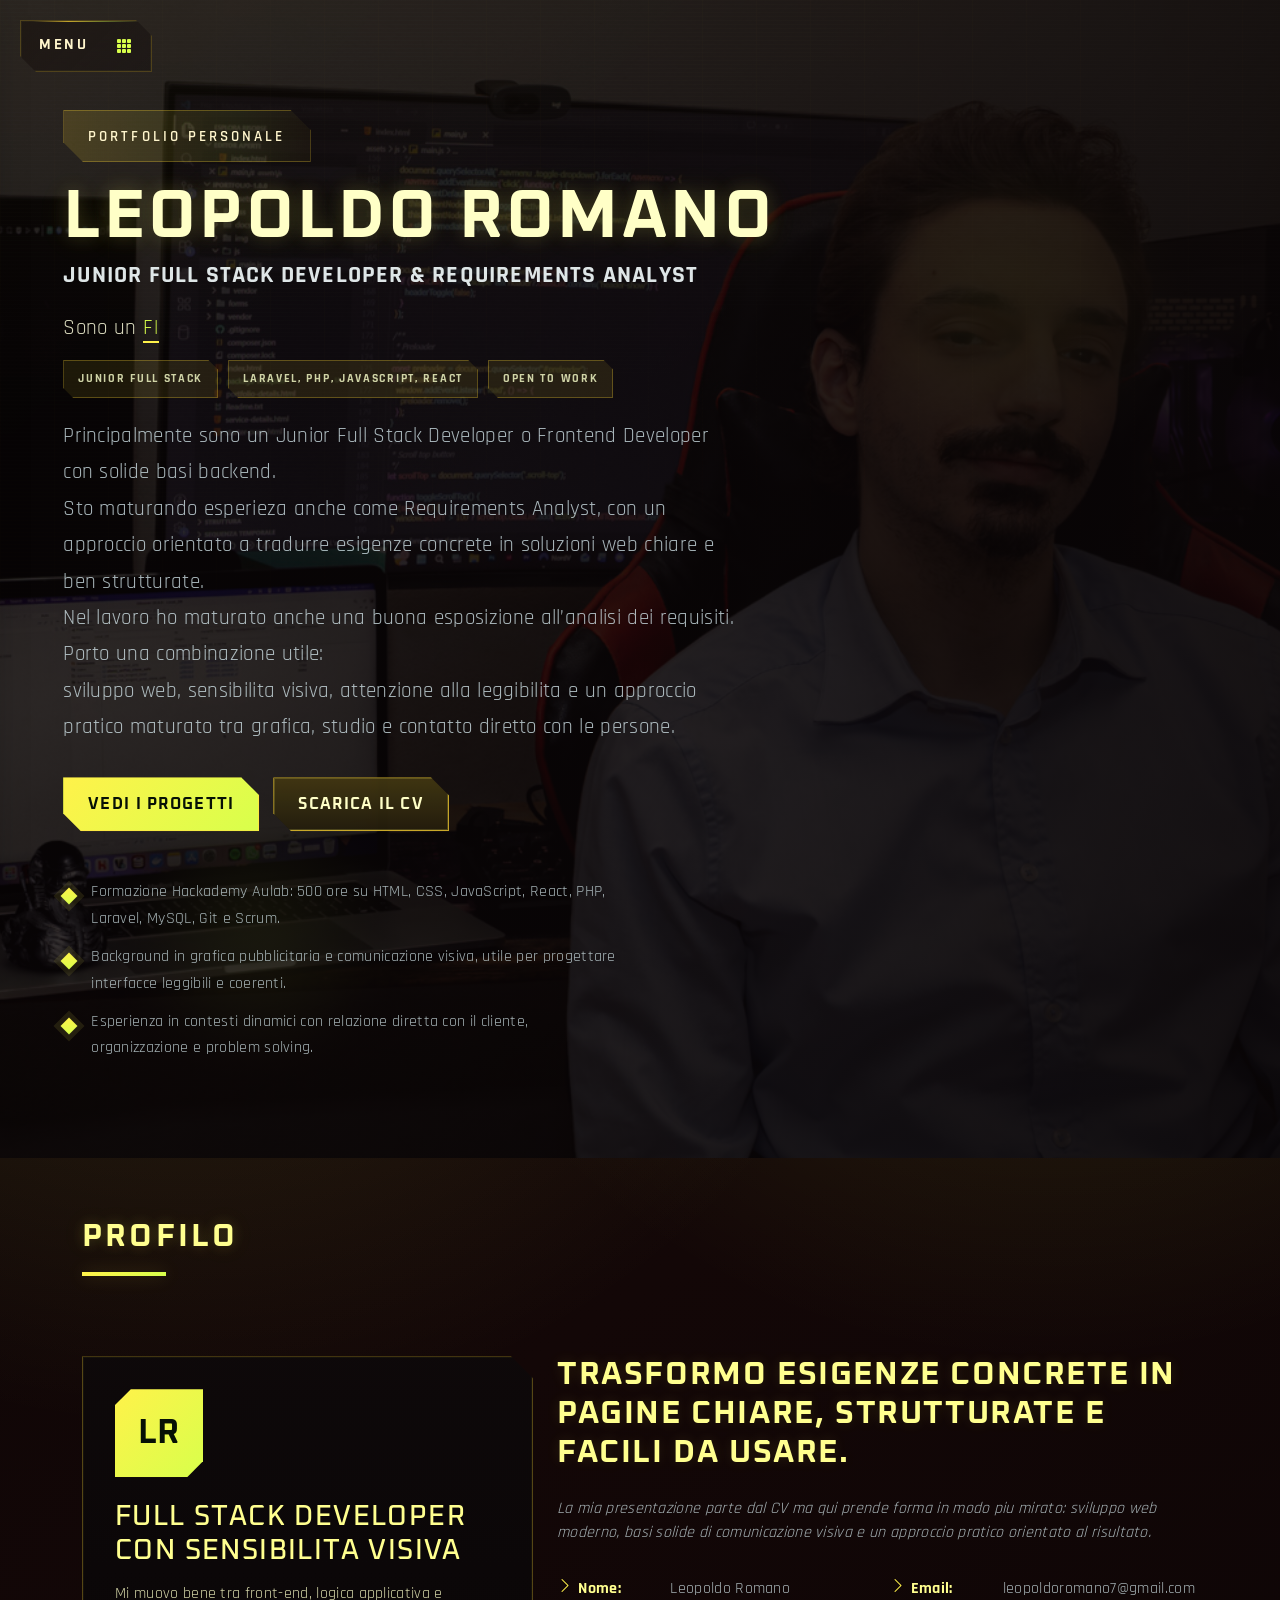
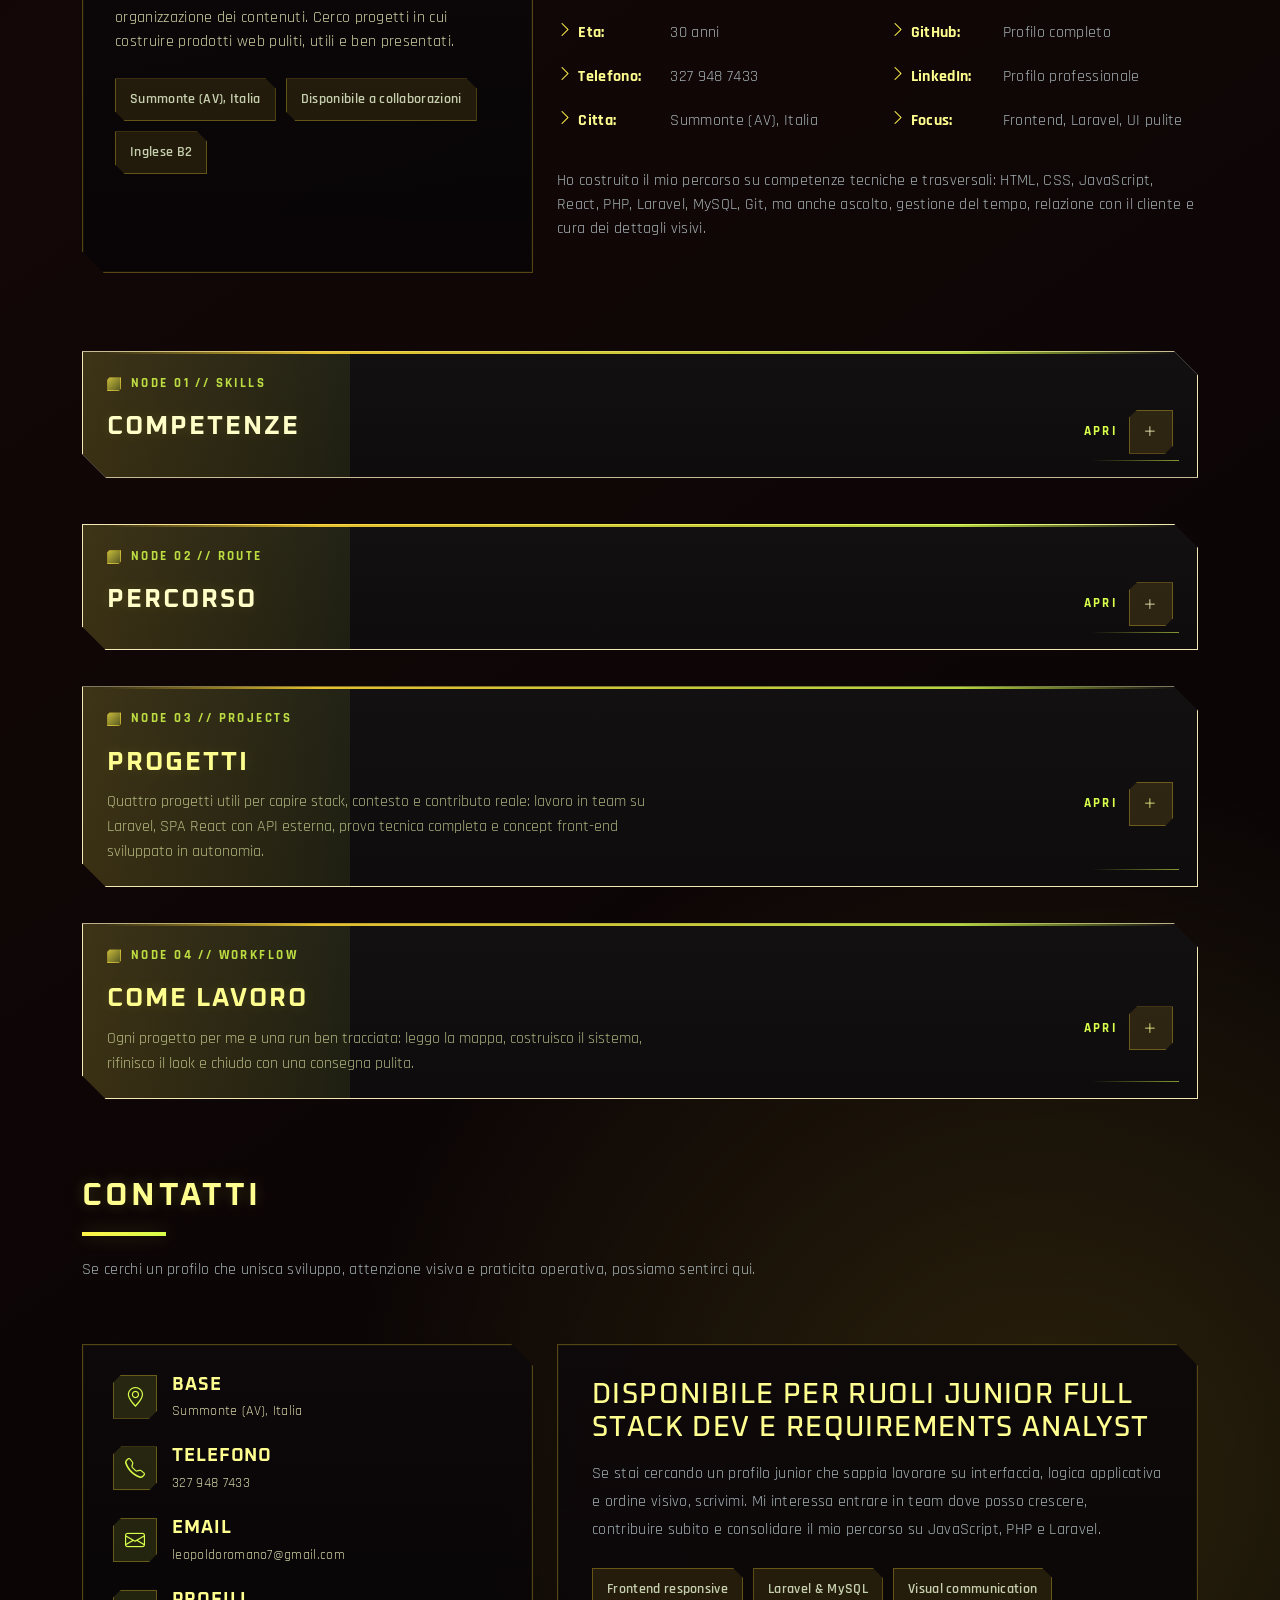
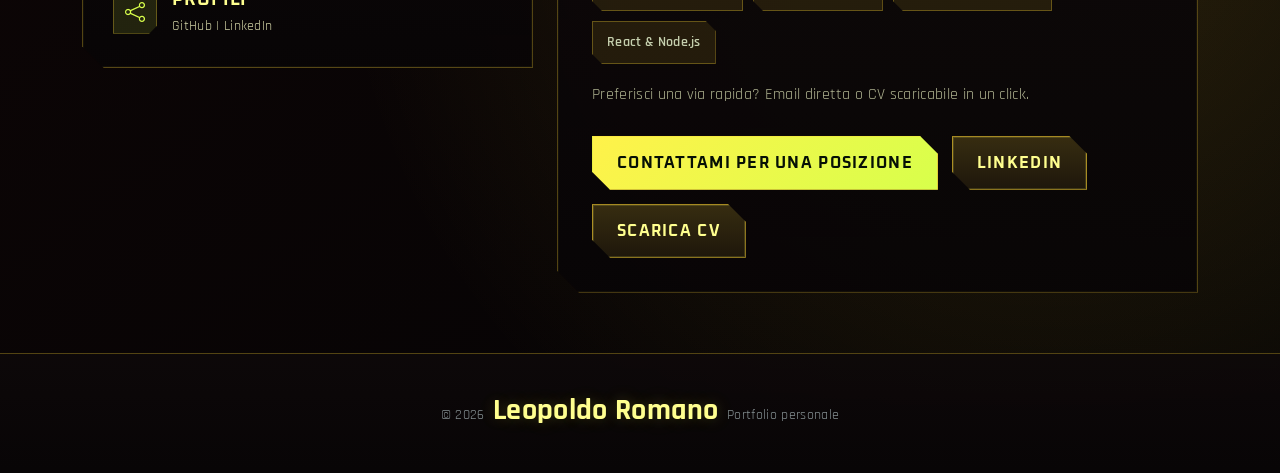
<file: index.html>
<!DOCTYPE html>
<html lang="it">

<head>
  <meta charset="utf-8">
  <meta content="width=device-width, initial-scale=1.0" name="viewport">
  <title>Leopoldo Romano | Junior Full Stack Developer</title>
  <meta
    content="Portfolio di Leopoldo Romano, Junior Full Stack Developer con esperienza in Laravel, PHP, JavaScript, React, WordPress e background in grafica e comunicazione visiva.."
    name="description">
  <meta content="Leopoldo Romano, Junior Full Stack Developer, Laravel, PHP, JavaScript,  React, HTML, CSS, MySQL, Portfolio"
    name="keywords">

  <link href="assets/img/favicon-lr.svg" rel="icon" type="image/svg+xml">
  <link href="assets/img/favicon-lr.svg" rel="apple-touch-icon">

  <link href="https://fonts.googleapis.com" rel="preconnect">
  <link href="https://fonts.gstatic.com" rel="preconnect" crossorigin>
  <link
    href="https://fonts.googleapis.com/css2?family=Oxanium:wght@400;500;600;700;800&family=Rajdhani:wght@400;500;600;700&display=swap"
    rel="stylesheet">

  <link href="assets/vendor/bootstrap/css/bootstrap.min.css" rel="stylesheet">
  <link href="assets/vendor/bootstrap-icons/bootstrap-icons.css" rel="stylesheet">
  <link href="assets/vendor/aos/aos.css" rel="stylesheet">

  <link href="assets/css/main.css?v=20260404-sidebar-photo" rel="stylesheet">
</head>

<body class="index-page">

  <header id="header" class="header dark-background d-flex flex-column">
    <button type="button" class="header-toggle" aria-label="Apri navigazione" aria-expanded="false"
      aria-controls="navmenu">
      <span class="header-toggle-label" data-header-toggle-label>Menu</span>
      <i class="bi bi-grid-3x3-gap-fill header-toggle-icon" data-header-toggle-icon aria-hidden="true"></i>
    </button>

    <div class="profile-mark profile-photo">
      <img src="assets/img/leopoldo-romano-sidebar.jpg?v=20260404-sidebar-photo" alt="Foto Leopoldo Romano">
    </div>

    <a href="#hero" class="logo d-flex flex-column align-items-center justify-content-center">
      <h1 class="sitename">Leopoldo Romano</h1>
    </a>
    <p class="sidebar-role">Junior Full Stack Developer & Requirements Analyst</p>

    <div class="social-links text-center">
      <a href="https://github.com/leopoldoromano7-ops" class="github" target="_blank" rel="noreferrer"
        aria-label="GitHub">
        <i class="bi bi-github"></i>
      </a>
      <a href="https://www.linkedin.com/in/leopoldo-romano-wd/" class="linkedin" target="_blank" rel="noreferrer"
        aria-label="LinkedIn">
        <i class="bi bi-linkedin"></i>
      </a>
      <a href="mailto:leopoldoromano7@gmail.com" class="email" aria-label="Email">
        <i class="bi bi-envelope"></i>
      </a>
      <a href="tel:+393279487433" class="phone" aria-label="Telefono">
        <i class="bi bi-telephone"></i>
      </a>
    </div>

    <nav id="navmenu" class="navmenu">
      <ul>
        <li><a href="#hero" class="active"><i class="bi bi-house navicon"></i>Home</a></li>
        <li><a href="#about"><i class="bi bi-person navicon"></i>Profilo</a></li>
        <li><a href="#skills"><i class="bi bi-code-square navicon"></i>Competenze</a></li>
        <li><a href="#resume"><i class="bi bi-file-earmark-text navicon"></i>Percorso</a></li>
        <li><a href="#portfolio"><i class="bi bi-grid navicon"></i>Progetti</a></li>
        <li><a href="#services"><i class="bi bi-briefcase navicon"></i>Come lavoro</a></li>
        <li><a href="#contact"><i class="bi bi-envelope navicon"></i>Contatti</a></li>
      </ul>
    </nav>
  </header>

  <main class="main">

    <section id="hero" class="hero section dark-background">
      <img src="assets/img/hero-bg.jpg" alt="" aria-hidden="true">
      <div class="hero-ornament hero-ornament-one"></div>
      <div class="hero-ornament hero-ornament-two"></div>

      <div class="container" data-aos="fade-up" data-aos-delay="100">
        <span class="eyebrow d-none d-md-block">Portfolio personale</span>
        <h2 class="hero-name">Leopoldo Romano</h2>
        <p class="hero-role">Junior Full Stack Developer & Requirements Analyst</p>
        <p class="hero-lead mt-4">
          Sono un 
          <span class="typed"
            data-typed-items="Full Stack Developer, Requirements Analyst, Frontend Developer con basi backend, Sviluppatore Laravel junior, Web Developer con background grafico, Developer tra UI e logica applicativa">Frontend
            Developeran>
        </p>
        <div class="hero-signal-strip mt-2" aria-label="Posizionamento professionale">
          <span>Junior Full Stack</span>
          <span>Laravel, PHP, JavaScript, React</span>
          <span>Open to work</span>
        </div>
        <p class="hero-intro">
          Principalmente sono un Junior Full Stack Developer o Frontend Developer con solide basi backend.<br>
          Sto maturando esperieza anche come Requirements Analyst, con un approccio orientato a tradurre esigenze concrete in soluzioni web chiare e ben strutturate.<br>
          Nel lavoro ho maturato anche una buona esposizione all’analisi dei requisiti.<br>
          Porto una combinazione utile:<br>
          sviluppo web, sensibilita visiva, attenzione alla leggibilita e un approccio pratico maturato tra grafica,
          studio e contatto diretto con le persone.
        </p>
        <div class="hero-actions">
          <a href="#portfolio" class="action-btn">Vedi i progetti</a>
          <a href="assets/docs/cv_Leopoldo_Romano_.pdf.pdf" class="action-btn action-btn-outline"
            download="Leopoldo-Romano-CV.pdf">Scarica il CV</a>
        </div>
        <ul class="hero-points mt-5">
          <li>Formazione Hackademy Aulab: 500 ore su HTML, CSS, JavaScript, React, PHP,  <br>
            Laravel, MySQL, Git e Scrum.</li>
          <li>Background in grafica pubblicitaria e comunicazione visiva, utile per progettare <br>
            interfacce leggibili e coerenti.</li>
          <li>Esperienza in contesti dinamici con relazione diretta con il cliente, <br>
            organizzazione e problem solving.
          </li>
        </ul>
      </div>
    </section>

    <section id="about" class="about section">
      <div class="container section-title" data-aos="fade-up">
        <h2>Profilo</h2>
      </div>

      <div class="container" data-aos="fade-up" data-aos-delay="100">
        <div class="row gy-4 align-items-stretch">
          <div class="col-lg-5">
            <div class="about-panel">
              <div class="about-mark">LR</div>
              <h3>Full Stack Developer con sensibilita visiva</h3>
              <p>
                Mi muovo bene tra front-end, logica applicativa e organizzazione dei contenuti. Cerco progetti in cui
                costruire prodotti web puliti, utili e ben presentati.
              </p>
              <div class="meta-pills">
                <span>Summonte (AV), Italia</span>
                <span>Disponibile a collaborazioni</span>
                <span>Inglese B2</span>
              </div>
            </div>
          </div>

          <div class="col-lg-7 content">
            <h2>Trasformo esigenze concrete in pagine chiare, strutturate e facili da usare.</h2>
            <p class="fst-italic py-3">
              La mia presentazione parte dal CV ma qui prende forma in modo piu mirato: sviluppo web moderno, basi
              solide di comunicazione visiva e un approccio pratico orientato al risultato.
            </p>
            <div class="row">
              <div class="col-md-6">
                <ul>
                  <li><i class="bi bi-chevron-right"></i> <strong>Nome:</strong> <span>Leopoldo Romano</span></li>
                  <li><i class="bi bi-chevron-right"></i> <strong>Eta:</strong> <span>30 anni</span></li>
                  <li><i class="bi bi-chevron-right"></i> <strong>Telefono:</strong> <span><a
                        href="tel:+393279487433">327 948 7433</a></span></li>
                  <li><i class="bi bi-chevron-right"></i> <strong>Citta:</strong> <span>Summonte (AV), Italia</span>
                  </li>
                </ul>
              </div>
              <div class="col-md-6">
                <ul>
                  <li><i class="bi bi-chevron-right"></i> <strong>Email:</strong> <span><a
                        href="mailto:leopoldoromano7@gmail.com">leopoldoromano7@gmail.com</a></span></li>
                  <li><i class="bi bi-chevron-right"></i> <strong>GitHub:</strong> <span><a
                        href="https://github.com/leopoldoromano7-ops" target="_blank" rel="noreferrer">Profilo
                        completo</a></span></li>
                  <li><i class="bi bi-chevron-right"></i> <strong>LinkedIn:</strong> <span><a
                        href="https://www.linkedin.com/in/leopoldo-romano-wd/" target="_blank"
                        rel="noreferrer">Profilo professionale</a></span></li>
                  <li><i class="bi bi-chevron-right"></i> <strong>Focus:</strong> <span>Frontend, Laravel, UI
                      pulite</span></li>
                </ul>
              </div>
            </div>
            <p class="py-3">
              Ho costruito il mio percorso su competenze tecniche e trasversali: HTML, CSS, JavaScript, React, PHP, Laravel,
              MySQL, Git, ma anche ascolto, gestione del tempo, relazione con il cliente e cura dei dettagli visivi.
            </p>
          </div>
        </div>
      </div>
    </section>

    <section id="skills" class="skills-hub-section section dark-background expandable-section"
      data-expandable-label="Node 01 // Skills">
      <div class="container section-title" data-aos="fade-up">
        <h2>Competenze</h2>
      </div>

      <div class="container" data-aos="fade-up" data-aos-delay="100">
        <div class="skills-hud-shell">
          <div class="skills-hud-topbar" aria-label="Panoramica competenze">
            <span><strong>6</strong> rami attivi</span>
            <span><strong>Full Stack</strong> build principale</span>
            <span><strong>UI + Logic</strong> focus combinato</span>
          </div>

          <div class="skills-hub-grid">
            <button type="button" class="skill-path-trigger path-frontend"
              data-skill-modal-target="skill-modal-frontend" aria-haspopup="dialog">
              <span class="skill-path-slot">Path 01</span>
              <span class="skill-path-name">Frontend</span>
              <span class="skill-path-meta">HTML, CSS, JavaScript, React, Bootstrap</span>
              <span class="skill-path-level">Level 06</span>
            </button>

            <button type="button" class="skill-path-trigger path-backend"
              data-skill-modal-target="skill-modal-backend" aria-haspopup="dialog">
              <span class="skill-path-slot">Path 02</span>
              <span class="skill-path-name">Back-end</span>
              <span class="skill-path-meta">PHP, MySQL, MariaDB, MVC, Java</span>
              <span class="skill-path-level">Level 04</span>
            </button>

            <div class="skills-hub-core">
              <span class="skills-hub-core-kicker">Build Profile</span>
              <div class="skills-hub-core-frame">
                <span class="skills-hub-core-level">06</span>
                <span class="skills-hub-core-label">Full Stack</span>
              </div>
              <h3>Seleziona un ramo e apri il dettaglio skill.</h3>
            </div>

            <button type="button" class="skill-path-trigger path-tooling"
              data-skill-modal-target="skill-modal-tooling" aria-haspopup="dialog">
              <span class="skill-path-slot">Path 05</span>
              <span class="skill-path-name">Tooling</span>
              <span class="skill-path-meta">Git, GitHub, VS Code, Laravel, Eclipse, Spring</span>
              <span class="skill-path-level">Level 04</span>
            </button>

            <button type="button" class="skill-path-trigger path-visual"
              data-skill-modal-target="skill-modal-visual" aria-haspopup="dialog">
              <span class="skill-path-slot">Path 03</span>
              <span class="skill-path-name">Visual</span>
              <span class="skill-path-meta">Photoshop, Illustrator, InDesign, UI Sense</span>
              <span class="skill-path-level">Level 05</span>
            </button>

            <button type="button" class="skill-path-trigger path-soft"
              data-skill-modal-target="skill-modal-soft" aria-haspopup="dialog">
              <span class="skill-path-slot">Path 04</span>
              <span class="skill-path-name">Soft Skills</span>
              <span class="skill-path-meta">Problem solving, team, cliente</span>
              <span class="skill-path-level">Level 05</span>
            </button>

            <button type="button" class="skill-path-trigger path-workflow"
              data-skill-modal-target="skill-modal-workflow" aria-haspopup="dialog">
              <span class="skill-path-slot">Path 06</span>
              <span class="skill-path-name">Workflow</span>
              <span class="skill-path-meta">Agile, Scrum</span>
              <span class="skill-path-level">Level 04</span>
            </button>

          </div>
        </div>
      </div>

      <template id="skill-modal-frontend">
        <div class="skill-modal-header-copy">
          <span class="skill-modal-tag">Path 01 // Frontend</span>
          <h3>Frontend</h3>
          <p>Interfacce leggibili, ritmo visivo, comportamento lato client e attenzione alla resa responsive.</p>
        </div>
        <div class="skill-modal-columns">
          <div class="skill-modal-panel">
            <h4>Core Stack</h4>
            <div class="skill-modal-chip-list">
              <span>HTML5</span>
              <span>CSS3</span>
              <span>JavaScript</span>
              <span>React</span>
              <span>Tailwind CSS</span>
              <span>Bootstrap</span>
              <span>Responsive Design</span>
              <span>DOM Manipulation</span>
              <span>Layout UI</span>
            </div>
          </div>
          <div class="skill-modal-panel">
            <h4>Cosa porto</h4>
            <ul class="skill-modal-points">
              <li>Struttura semantica ordinata e riusabile.</li>
              <li>Interfacce responsive con gerarchia visiva chiara.</li>
              <li>Piccoli layer dinamici e interazioni utili, non decorative.</li>
            </ul>
          </div>
        </div>
      </template>

      <template id="skill-modal-backend">
        <div class="skill-modal-header-copy">
          <span class="skill-modal-tag">Path 02 // Back-end</span>
          <h3>Back-end</h3>
          <p>Logica applicativa, gestione dati e sviluppo Laravel orientato a flussi chiari e CRUD solidi.</p>
        </div>
        <div class="skill-modal-columns">
          <div class="skill-modal-panel">
            <h4>Core Stack</h4>
            <div class="skill-modal-chip-list">
              <span>PHP</span>
              <span>Laravel</span>
              <span>Database relazionali</span>
              <span>MySQL</span>
              <span>MariaDB</span>
              <span>CRUD</span>
              <span>MVC</span>
              <span>OOP</span>
              <span>Java</span>
              <span>Spring</span>
              <span>Query SQL</span>
            </div>
          </div>
          <div class="skill-modal-panel">
            <h4>Cosa porto</h4>
            <ul class="skill-modal-points">
              <li>Struttura backend pulita con attenzione al flusso utente.</li>
              <li>Gestione dati e query mirate senza overengineering.</li>
              <li>Buona base per auth, dashboard, aree revisore e API semplici.</li>
            </ul>
          </div>
        </div>
      </template>

      <template id="skill-modal-tooling">
        <div class="skill-modal-header-copy">
          <span class="skill-modal-tag">Path 03 // Tooling</span>
          <h3>Tooling</h3>
          <p>Versionamento e strumenti che tengono ordinato il lavoro e rendono piu fluida la consegna.</p>
        </div>
        <div class="skill-modal-columns">
          <div class="skill-modal-panel">
            <h4>Toolbox</h4>
            <div class="skill-modal-chip-list">
              <span>Git</span>
              <span>GitHub</span>
              <span>Visual Studio Code</span>
              <span>Eclipse</span>
              <span>Java Enterprise</span>
              <span>Angular</span>
              <span>Spring</span>
            </div>
          </div>
          <div class="skill-modal-panel">
            <h4>Cosa porto</h4>
            <ul class="skill-modal-points">
              <li>Workflow base con commit ordinati e repository leggibili.</li>
              <li>Ambiente di lavoro rapido, pratico e orientato alla consegna.</li>
              <li>Ramo secondario Java utile ad ampliare il range tecnico.</li>
            </ul>
          </div>
        </div>
      </template>

      <template id="skill-modal-workflow">
        <div class="skill-modal-header-copy">
          <span class="skill-modal-tag">Path 05 // Workflow</span>
          <h3>Workflow</h3>
          <p>Metodo di lavoro semplice ma ordinato: priorita chiare, passaggi condivisi e avanzamento leggibile.</p>
        </div>
        <div class="skill-modal-columns">
          <div class="skill-modal-panel">
            <h4>Metodo</h4>
            <div class="skill-modal-chip-list">
              <span>Agile</span>
              <span>Scrum</span>
            </div>
          </div>
          <div class="skill-modal-panel">
            <h4>Cosa porto</h4>
            <ul class="skill-modal-points">
              <li>Lavoro per task chiari, priorita leggibili e step progressivi.</li>
              <li>Buona abitudine a confrontarmi su stato, blocchi e prossime azioni.</li>
              <li>Uso del metodo come supporto pratico, senza appesantire il flusso.</li>
            </ul>
          </div>
        </div>
      </template>

      <template id="skill-modal-visual">
        <div class="skill-modal-header-copy">
          <span class="skill-modal-tag">Path 04 // Visual</span>
          <h3>Visual</h3>
          <p>Background grafico applicato al web: contrasto, composizione, asset e cura della presentazione.</p>
        </div>
        <div class="skill-modal-columns">
          <div class="skill-modal-panel">
            <h4>Creative Stack</h4>
            <div class="skill-modal-chip-list">
              <span>Photoshop</span>
              <span>Illustrator</span>
              <span>InDesign</span>
              <span>Adobe Premiere Pro</span>
              <span>Comunicazione visiva</span>
              <span>Organizzazione contenuti</span>
              <span>UI Sense</span>
            </div>
          </div>
          <div class="skill-modal-panel">
            <h4>Cosa porto</h4>
            <ul class="skill-modal-points">
              <li>Gerarchia visiva piu curata rispetto a un approccio puramente tecnico.</li>
              <li>Attenzione a tono, coerenza e leggibilita dell'interfaccia.</li>
              <li>Capacita di tradurre un concept in UI concreta e credibile.</li>
            </ul>
          </div>
        </div>
      </template>

      <template id="skill-modal-soft">
        <div class="skill-modal-header-copy">
          <span class="skill-modal-tag">Path 06 // Soft Skills</span>
          <h3>Soft Skills</h3>
          <p>Competenze trasversali utili per stare nel progetto, comunicare bene e mantenere il lavoro pulito.</p>
        </div>
        <div class="skill-modal-columns">
          <div class="skill-modal-panel">
            <h4>Passive Buffs</h4>
            <div class="skill-modal-chip-list">
              <span>Problem solving</span>
              <span>Lavoro in team</span>
              <span>Comunicazione efficace</span>
              <span>Pianificazione</span>
              <span>Pensiero analitico</span>
              <span>Relazione con il cliente</span>
              <span>Autonomia</span>
            </div>
          </div>
          <div class="skill-modal-panel">
            <h4>Cosa porto</h4>
            <ul class="skill-modal-points">
              <li>Buon equilibrio tra ascolto, esecuzione e chiarezza operativa.</li>
              <li>Abitudine a contesti dinamici e cliente-facing.</li>
              <li>Organizzazione del tempo e attenzione ai dettagli fino alla consegna.</li>
            </ul>
          </div>
        </div>
      </template>
    </section>

    <div class="skills-modal" id="skills-modal" aria-hidden="true">
      <div class="skills-modal-backdrop" data-skill-modal-close></div>
      <div class="skills-modal-dialog" role="dialog" aria-modal="true" aria-labelledby="skills-modal-title">
        <span class="skills-modal-frame skills-modal-frame-outer" aria-hidden="true"></span>
        <span class="skills-modal-frame skills-modal-frame-inner" aria-hidden="true"></span>
        <button type="button" class="skills-modal-close" data-skill-modal-close
          aria-label="Chiudi dettaglio competenze">
          <i class="bi bi-x-lg"></i>
        </button>
        <div class="skills-modal-body"></div>
      </div>
    </div>

    <section id="resume" class="resume section journey-map-section dark-background expandable-section"
      data-expandable-label="Node 02 // Route">
      <div class="container section-title" data-aos="fade-up">
        <h2>Percorso</h2>
      </div>

      <div class="container" data-aos="fade-up" data-aos-delay="100">
        <div class="journey-hud-shell">
          <div class="journey-hud-topbar" aria-label="Panoramica percorso">
            <span><strong>2</strong> rotte principali</span>
            <span><strong>Esperienza + Formazione</strong> convergenza</span>
            <span><strong>Cliente + Studio</strong> doppia progressione</span>
          </div>

          <div class="journey-hub-grid">
            <button type="button" class="journey-route-trigger route-experience"
              data-journey-modal-target="journey-modal-experience" aria-haspopup="dialog">
              <span class="journey-route-slot">Route 01</span>
              <span class="journey-route-name">Esperienza</span>
              <span class="journey-route-meta">Lavoro sul campo, cliente, comunicazione, operativita</span>
              <span class="journey-route-level">5 stage</span>
            </button>

            <div class="journey-hub-core">
              <span class="journey-hub-core-kicker">Campaign Log</span>
              <div class="journey-hub-core-frame">
                <span class="journey-hub-core-level">02</span>
                <span class="journey-hub-core-label">Main Routes</span>
              </div>
              <h3>Apri una rotta e leggi le tappe chiave.</h3>
            </div>

            <button type="button" class="journey-route-trigger route-learning"
              data-journey-modal-target="journey-modal-learning" aria-haspopup="dialog">
              <span class="journey-route-slot">Route 02</span>
              <span class="journey-route-name">Formazione</span>
              <span class="journey-route-meta">Hackademy, Java path, beni culturali, grafica</span>
              <span class="journey-route-level">6 stage</span>
            </button>
          </div>
        </div>
      </div>

      <template id="journey-modal-experience">
        <div class="skill-modal-header-copy">
          <span class="skill-modal-tag">Route 01 // Esperienza</span>
          <h3>Esperienza</h3>
          <p>Missioni reali che hanno costruito gestione cliente, organizzazione, comunicazione e contatto diretto con
            il mondo del lavoro.</p>
        </div>
        <div class="journey-modal-stage-list">

          <article class="journey-modal-stage">
            <div class="journey-modal-stage-top">
              <span class="journey-modal-stage-code">Stage 05</span>
              <span class="journey-modal-stage-date">03/2026 - Attuale</span>
            </div>
            <h4>Junior Full Stack Developer & Requirements Analyst</h4>
            <p class="journey-modal-stage-place"><em>SoftwareEngine Srl</em></p>
            <ul class="skill-modal-points">
              <li>Collaborazione allo sviluppo e alla manutenzione di web application aziendali con Laravel, PHP, JavaScript e WordPress.</li>
              <li>Progettazione e implementazione di funzionalità lato frontend e backend.</li>
              <li>Supporto all’analisi dei requisiti e comprensione delle esigenze funzionali.</li>
              <li>Interazione con clienti per raccolta informazioni e supporto operativo.</li>
              <li>Supporto alla formazione utenti e spiegazione delle funzionalità applicative.</li>
            </ul>
          </article>

          <article class="journey-modal-stage">
            <div class="journey-modal-stage-top">
              <span class="journey-modal-stage-code">Stage 04</span>
              <span class="journey-modal-stage-date">01/2021 - Attuale</span>
            </div>
            <h4>Cameriere, addetto sala e comunicazione visiva</h4>
            <p class="journey-modal-stage-place"><em>Elborracho Steak House</em></p>
            <ul class="skill-modal-points">
              <li>Accoglienza clienti, gestione prenotazioni e coordinamento ingressi.</li>
              <li>Supporto al servizio beverage e cura dell'esperienza complessiva del cliente.</li>
              <li>Progettazione grafica del menu e aggiornamento della carta vini.</li>
              <li>Supporto alla gestione e all'aggiornamento del sito del locale.</li>
            </ul>
          </article>

          <article class="journey-modal-stage">
            <div class="journey-modal-stage-top">
              <span class="journey-modal-stage-code">Stage 03</span>
              <span class="journey-modal-stage-date">01/2022 - 01/2023</span>
            </div>
            <h4>Volontario del Servizio Civile Nazionale, guida turistica</h4>
            <p class="journey-modal-stage-place"><em>Servizio Civile Universale</em></p>
            <ul class="skill-modal-points">
              <li>Accoglienza turisti e presentazione del programma di visita.</li>
              <li>Ideazione di percorsi, tour e itinerari tematici.</li>
              <li>Spiegazione degli aspetti storico-culturali e ambientali dei luoghi.</li>
              <li>Pianificazione anticipata delle attivita con attenzione a tempi e qualita.</li>
            </ul>
          </article>

          <article class="journey-modal-stage">
            <div class="journey-modal-stage-top">
              <span class="journey-modal-stage-code">Stage 02</span>
              <span class="journey-modal-stage-date">07/2021 - 11/2021</span>
            </div>
            <h4>Addetto alla comunicazione visiva</h4>
            <p class="journey-modal-stage-place"><em>Universita degli Studi di Salerno</em></p>
            <ul class="skill-modal-points">
              <li>Supporto alla promozione di progetti del dipartimento di beni culturali.</li>
              <li>Uso semi-professionale di Photoshop, Illustrator, InDesign e Premiere Pro.</li>
              <li>Produzione di materiali visivi chiari, coerenti e leggibili.</li>
            </ul>
          </article>

          <article class="journey-modal-stage">
            <div class="journey-modal-stage-top">
              <span class="journey-modal-stage-code">Stage 01</span>
              <span class="journey-modal-stage-date">09/2016 - 04/2017</span>
            </div>
            <h4>Assistente informatico</h4>
            <p class="journey-modal-stage-place"><em>HS Soluzioni Informatiche</em></p>
            <ul class="skill-modal-points">
              <li>Alternanza scuola-lavoro in contesto informatico.</li>
              <li>Primo contatto operativo con strumenti digitali in ambiente professionale.</li>
            </ul>
          </article>
        </div>
      </template>

      <template id="journey-modal-learning">
        <div class="skill-modal-header-copy">
          <span class="skill-modal-tag">Route 02 // Formazione</span>
          <h3>Formazione</h3>
          <p>Upgrade tecnici e culturali che hanno consolidato il profilo: sviluppo web, grafica, analisi e autonomia
            nella documentazione tecnica.</p>
        </div>
        <div class="journey-modal-stage-list">

          <article class="journey-modal-stage">
            <div class="journey-modal-stage-top">
              <span class="journey-modal-stage-code">Stage 06</span>
              <span class="journey-modal-stage-date">02/2026 - 04/2026</span>
            </div>
            <h4>Specializzazione React</h4>
            <p class="journey-modal-stage-place"><em>React - Aulab</em></p>
            <ul class="skill-modal-points">
              <li>Sviluppo di interfacce web dinamiche con React e JavaScript moderno (ES6+).</li>
              <li>Utilizzo di Tailwind CSS per la creazione di interfacce responsive e moderne.</li>
            </ul>
          </article>

          <article class="journey-modal-stage">
            <div class="journey-modal-stage-top">
              <span class="journey-modal-stage-code">Stage 05</span>
              <span class="journey-modal-stage-date">10/2025 - 02/2026</span>
            </div>
            <h4>Corso Full Stack Developer</h4>
            <p class="journey-modal-stage-place"><em>Hackademy - Aulab</em></p>
            <ul class="skill-modal-points">
              <li>500 ore su HTML, CSS, JavaScript, PHP, Laravel, Bootstrap, MySQL, Git e GitHub.</li>
              <li>Approccio full stack con Scrum e Agile come metodo di lavoro.</li>
            </ul>
          </article>

          <article class="journey-modal-stage">
            <div class="journey-modal-stage-top">
              <span class="journey-modal-stage-code">Stage 04</span>
              <span class="journey-modal-stage-date">01/2022 - 01/2023</span>
            </div>
            <h4>Corso Web Java Junior Developer</h4>
            <p class="journey-modal-stage-place"><em>Udemy</em></p>
            <ul class="skill-modal-points">
              <li>Introduzione a Java e Java Enterprise.</li>
              <li>Uso di Eclipse, Angular e Spring come ramo secondario di studio.</li>
            </ul>
          </article>

          <article class="journey-modal-stage">
            <div class="journey-modal-stage-top">
              <span class="journey-modal-stage-code">Stage 03</span>
              <span class="journey-modal-stage-date">09/2019 - 11/2021</span>
            </div>
            <h4>Laurea triennale in Scienze dei Beni Culturali</h4>
            <p class="journey-modal-stage-place"><em>Universita degli Studi di Salerno</em></p>
            <ul class="skill-modal-points">
              <li>Percorso con specializzazione in archeologia.</li>
              <li>Analisi, ricerca e organizzazione dei contenuti come competenze trasversali forti.</li>
            </ul>
          </article>

          <article class="journey-modal-stage">
            <div class="journey-modal-stage-top">
              <span class="journey-modal-stage-code">Stage 02</span>
              <span class="journey-modal-stage-date">09/2012 - 06/2017</span>
            </div>
            <h4>Diploma in Grafica Pubblicitaria</h4>
            <p class="journey-modal-stage-place"><em>Liceo Artistico Paolo Anania De Luca</em></p>
            <ul class="skill-modal-points">
              <li>Base solida sui software Adobe e sulla costruzione di materiali visivi.</li>
              <li>Primo sviluppo di sensibilita grafica applicata alla comunicazione.</li>
            </ul>
          </article>

          <article class="journey-modal-stage">
            <div class="journey-modal-stage-top">
              <span class="journey-modal-stage-code">Stage 01</span>
              <span class="journey-modal-stage-date">Sempre attivo</span>
            </div>
            <h4>Lingue</h4>
            <p class="journey-modal-stage-place"><em>Italiano madrelingua | Inglese B2</em></p>
            <ul class="skill-modal-points">
              <li>Buona autonomia nella lettura della documentazione tecnica.</li>
              <li>Interazione e comprensione in contesti digitali a livello B2.</li>
            </ul>
          </article>
        </div>
      </template>
    </section>

    <div class="skills-modal journey-modal" id="journey-modal" aria-hidden="true">
      <div class="skills-modal-backdrop" data-journey-modal-close></div>
      <div class="skills-modal-dialog" role="dialog" aria-modal="true" aria-labelledby="journey-modal-title">
        <span class="skills-modal-frame skills-modal-frame-outer" aria-hidden="true"></span>
        <span class="skills-modal-frame skills-modal-frame-inner" aria-hidden="true"></span>
        <button type="button" class="skills-modal-close" data-journey-modal-close
          aria-label="Chiudi dettaglio percorso">
          <i class="bi bi-x-lg"></i>
        </button>
        <div class="skills-modal-body journey-modal-body"></div>
      </div>
    </div>

    <section id="portfolio" class="portfolio section expandable-section" data-expandable-label="Node 03 // Projects">
      <div class="container section-title" data-aos="fade-up">
        <h2>Progetti</h2>
        <p>Quattro progetti utili per capire stack, contesto e contributo reale: lavoro in team su Laravel, SPA React
          con API esterna, prova tecnica completa e concept front-end sviluppato in autonomia.</p>
      </div>

      <div class="container">
        <div class="row gy-4 project-archive-grid">
          <div class="col-lg-6">
            <article class="project-card" data-aos="fade-up" data-aos-delay="100">
              <div class="project-icon"><i class="bi bi-controller"></i></div>
              <span class="project-type">Aulab React Project</span>
              <h3>Rehacktor</h3>
              <div class="project-role-strip">
                <span>Solo project</span>
                <span>Game catalog</span>
                <span>Frontend + API integration</span>
              </div>
              <p>Piattaforma web dedicata al mondo gaming, progettata per esplorare videogiochi tramite catalogo live,
                filtri per genere, ricerca, schede dettaglio e area utente con preferiti e recensioni.</p>
              <p class="project-contribution">
                <strong>Il mio focus:</strong> costruire una SPA moderna con dati live da API esterna,
                autenticazione utenti, gestione stato e un'esperienza responsive pensata per navigazione,
                consultazione e interazione.
              </p>
              <div class="project-tags">
                <span>React</span>
                <span>React Router</span>
                <span>Tailwind CSS</span>
                <span>DaisyUI</span>
                <span>Supabase</span>
                <span>RAWG API</span>
                <span>Vite</span>
              </div>
              <ul class="project-points">
                <li>Catalogo giochi con feed live, ricerca, pagine per genere e schede dettaglio costruite su dati
                  RAWG.</li>
                <li>Autenticazione e profilo utente con Supabase, avatar personalizzato, gestione preferiti e
                  recensioni.</li>
                <li>UI responsive con fallback offline, loader di navigazione e componenti riusabili per una
                  consultazione fluida.</li>
              </ul>
              <div class="project-actions">
                <button type="button" class="action-link project-demo-trigger"
                  data-project-modal-target="project-modal-rehacktor" aria-haspopup="dialog">
                  <i class="bi bi-play-circle"></i>
                  <span>Guarda demo</span>
                </button>
                <a class="action-link" href="https://github.com/leopoldoromano7-ops/rehacktor-gaming-hub" target="_blank" rel="noreferrer">
                  <i class="bi bi-github"></i>
                  <span>Apri il repository</span>
                  <a class="action-link" href="https://rehacktor-gaming-hub.vercel.app" target="_blank" rel="noreferrer">
                    <i class="bi bi-box-arrow-up-right"></i>
                    <span>Apri demo live</span>
                  </a>
                </a>
              </div>
            </article>
          </div>

          <div class="col-lg-6">
            <article class="project-card" data-aos="fade-up" data-aos-delay="100">
              <div class="project-icon"><i class="bi bi-shop-window"></i></div>
              <span class="project-type">Aulab Laravel Project</span>
              <h3>Presto</h3>
              <div class="project-role-strip">
                <span>Team project</span>
                <span>Laravel marketplace</span>
                <span>Full stack junior</span>
              </div>
              <p>Marketplace full stack ispirato a Subito.it, sviluppato durante Hackademy Aulab per pubblicare,
                cercare e gestire annunci con workflow completo lato utente e revisore.</p>
              <p class="project-contribution">
                <strong>Il mio focus:</strong> contribuire alla build di un prodotto full stack con autenticazione,
                gestione annunci, ricerca e flussi utente piu vicini a un caso reale.
              </p>
              <div class="project-tags">
                <span>Laravel</span>
                <span>MySQL</span>
                <span>Livewire</span>
                <span>Bootstrap</span>
                <span>JavaScript</span>
                <span>Fortify</span>
              </div>
              <ul class="project-points">
                <li>Autenticazione utenti, recupero password e gestione annunci con upload immagini multiplo.</li>
                <li>Ricerca full-text con Scout e TNTSearch, supporto multi-lingua IT/EN e dashboard revisore.</li>
                <li>Job asincroni per resize immagini e integrazione AI per analisi visuale con Google Cloud Vision.</li>
              </ul>
              <div class="project-actions">
                <button type="button" class="action-link project-demo-trigger"
                  data-project-modal-target="project-modal-presto" aria-haspopup="dialog">
                  <i class="bi bi-play-circle"></i>
                  <span>Guarda demo</span>
                </button>
                <a class="action-link" href="https://github.com/leopoldoromano7-ops/Presto-ecommerce-web-app"
                  target="_blank" rel="noreferrer">
                  <i class="bi bi-github"></i>
                  <span>Apri il repository</span>
                </a>
              </div>
            </article>
          </div>

          <div class="col-lg-6">
            <article class="project-card" data-aos="fade-up" data-aos-delay="200">
              <div class="project-icon"><i class="bi bi-file-earmark-code"></i></div>
              <span class="project-type">Prova tecnica</span>
              <h3>Mbizzica</h3>
              <div class="project-role-strip">
                <span>Prova individuale</span>
                <span>Laravel full-stack</span>
                <span>CRUD + auth</span>
              </div>
              <p>
                Paste sharing app sviluppata come prova tecnica per SoftwareEngine SRL:
                permette di creare, filtrare e condividere contenuti testuali con
                visibilità pubblica, privata e non elencata.
              </p>
              <p class="project-contribution">
                <strong>Il mio focus:</strong> progettare e sviluppare in autonomia una web app Laravel
                con autenticazione, permessi, 2FA, filtri, commenti e gestione allegati,
                avvicinando il progetto a un caso d’uso reale.
              </p>
              <div class="project-tags">
                <span>PHP</span>
                <span>Laravel</span>
                <span>Blade</span>
                <span>Bootstrap</span>
                <span>SQLite</span>
                <span>JavaScript</span>
              </div>
              <ul class="project-points">
                <li>Autenticazione con login, registrazione, reset password e two-factor authentication.</li>
                <li>Paste pubblici, privati e non elencati, con link condivisibile, tag e filtri di ricerca.</li>
                <li>Commenti, upload allegati, anteprima immagini e gestione completa del flusso CRUD.</li>
              </ul>
              <div class="project-actions">
                <button type="button" class="action-link project-demo-trigger"
                  data-project-modal-target="project-modal-mbizzica" aria-haspopup="dialog">
                  <i class="bi bi-play-circle"></i>
                  <span>Guarda demo</span>
                </button>
                <a class="action-link" href="https://github.com/leopoldoromano7-ops/mbizzica-web-app-laravel"
                  target="_blank" rel="noreferrer">
                  <i class="bi bi-github"></i>
                  <span>Apri il repository</span>
                </a>
              </div>
            </article>
          </div>


          <div class="col-lg-6">
            <article class="project-card" data-aos="fade-up" data-aos-delay="300">
              <div class="project-icon"><i class="bi bi-car-front"></i></div>
              <span class="project-type">Concept front-end</span>
              <h3>Presto MotoStore</h3>
              <div class="project-role-strip">
                <span>Concept autonomo</span>
                <span>Frontend/UI</span>
                <span>Visual hierarchy</span>
              </div>
              <p>Spin-off sviluppato in parallelo a Presto, ideato da me lato front-end per declinare la stessa logica
                marketplace su un'interfaccia piu verticale e orientata al settore motori.</p>
              <p class="project-contribution">
                <strong>Il mio focus:</strong> mostrare come ragiono su interfaccia, gerarchia visiva e presentazione
                del prodotto quando posso guidare direttamente il lato front-end.
              </p>
              <div class="project-tags">
                <span>HTML</span>
                <span>CSS</span>
                <span>JavaScript</span>
                <span>Bootstrap</span>
                <span>UI Design</span>
              </div>
              <ul class="project-points">
                <li>Concept grafico e costruzione dell'interfaccia pensati da me in autonomia.</li>
                <li>Focus su gerarchia visiva, schede prodotto, listing e leggibilita mobile.</li>
                <li>Progetto utile per mostrare il mio contributo front-end parallelo al lavoro su Presto.</li>
              </ul>
              <div class="project-actions">
                <button type="button" class="action-link project-demo-trigger"
                  data-project-modal-target="project-modal-motostore" aria-haspopup="dialog">
                  <i class="bi bi-play-circle"></i>
                  <span>Guarda demo</span>
                </button>
                <a class="action-link"
                  href="https://github.com/leopoldoromano7-ops/Presto_MotoStore-Frontend-E-commerce-UI"
                  target="_blank" rel="noreferrer">
                  <i class="bi bi-github"></i>
                  <span>Apri il repository</span>
                </a>
              </div>
            </article>
          </div>
        </div>

        <div class="portfolio-note project-archive-footer text-center" data-aos="fade-up" data-aos-delay="350">
          <a class="action-btn action-btn-outline action-btn-outline-strong mt-4" href="https://github.com/leopoldoromano7-ops"
            target="_blank" rel="noreferrer">Vedi altri progetti su GitHub</a>
        </div>
      </div>

      
      <template id="project-modal-rehacktor">
        <div class="skill-modal-header-copy project-modal-header-copy">
          <span class="skill-modal-tag">Project Demo // Rehacktor</span>
          <h3>Rehacktor</h3>
          <p>Demo reale del progetto React</p>
          </div>
          <div class="project-modal-layout">
            <div class="project-media-panel">
              <div class="project-video-shell">
                <div class="project-video-topbar">
                  <span>Demo Capture</span>
                  <span>React / Supabase / RAWG</span>
                </div>
                <div class="project-video-frame">
                  <video class="project-video-player" controls preload="metadata" playsinline>
                    <source src="assets/video/Rehacktor.mp4" type="video/mp4">
                    Il tuo browser non supporta la riproduzione video HTML5.
                  </video>
                </div>
            </div>
          </div>
          <aside class="skill-modal-panel project-modal-side-panel">
            <h4>Cosa si vede nella demo</h4>
            <ul class="skill-modal-points">
              <li>Navigazione nel catalogo giochi con dati live e flusso di ricerca.</li>
              <li>Autenticazione utente, area profilo, preferiti e recensioni salvate.</li>
              <li>Loader di navigazione, componenti riusabili e interfaccia pensata per una consultazione fluida.</li>
            </ul>
            <p class="project-modal-note"> Stack:<code>React // React Router // Tailwind CSS // DaisyUI // Vite</code></p>
          </aside>
        </div>
      </template>
      <template id="project-modal-presto">
        <div class="skill-modal-header-copy project-modal-header-copy">
          <span class="skill-modal-tag">Project Demo // Presto</span>
          <h3>Presto</h3>
          <p> Walkthrough del marketplace Laravel.</p>
        </div>
        <div class="project-modal-layout">
          <div class="project-media-panel">
            <div class="project-video-shell">
              <div class="project-video-topbar">
                <span>Demo Capture</span>
                <span>React / Supabase / RAWG</span>
              </div>
              <div class="project-video-frame">
                <video class="project-video-player" controls preload="metadata" playsinline>
                  <source src="assets/video/Presto.mp4" type="video/mp4">
                  Il tuo browser non supporta la riproduzione video HTML5.
                </video>
              </div>
            </div>
          </div>
          <aside class="skill-modal-panel project-modal-side-panel">
            <h4>Cosa si vede nella demo
</h4>
            <ul class="skill-modal-points">
              <li>Flusso completo di inserimento annuncio con immagini e dati prodotto.</li>
              <li>Ricerca, filtri e supporto multi-lingua lato utente.</li>
              <li>Passaggio rapido nella dashboard revisore e nel workflow di moderazione.</li>
            </ul>
            <p class="project-modal-note"> Stack:<code>Laravel // PHP // MySQL // Livewire // Fortify</code></p>
          </aside>
        </div>
      </template>

      <template id="project-modal-mbizzica">
        <div class="skill-modal-header-copy project-modal-header-copy">
          <span class="skill-modal-tag">Project Demo // Mbizzica</span>
          <h3>Mbizzica</h3>
          <p>Video della prova tecnica Mbizzica</p>
        </div>
        <div class="project-modal-layout">
          <div class="project-media-panel">
              <div class="project-video-frame">
                <video class="project-video-player" controls preload="metadata" playsinline>
                  <source src="assets/video/Mbizzica.mp4" type="video/mp4">
                  Il tuo browser non supporta la riproduzione video HTML5.
                </video>
              </div>
          </div>
          <aside class="skill-modal-panel project-modal-side-panel">
            <h4>Cosa si vede nella demo
</h4>
            <ul class="skill-modal-points">
              <li>Creazione, filtro e gestione delle paste tra pubblico, private e unlisted.</li>
              <li>Login, registrazione e two-factor authentication in un flusso breve ma chiaro.</li>
              <li>REST API, commenti e gestione allegati come prova di completezza.</li>
            </ul>
            <p class="project-modal-note"> Stack:<code>Laravel // PHP // MariaDB // AJAX // Fortify</code></p>

          </aside>
        </div>
      </template>

      <template id="project-modal-motostore">
        <div class="skill-modal-header-copy project-modal-header-copy">
          <span class="skill-modal-tag">Project Demo // MotoStore</span>
          <h3>Presto MotoStore</h3>
          <p>Video per il side project di Presto Moto Store, progetto pensato per far emergere gerarchia
            visiva, listing e scelte UI.</p>
        </div>
        <div class="project-modal-layout">
          <div class="project-media-panel">
                <div class="project-video-frame">
                  <video class="project-video-player" controls preload="metadata" playsinline>
                    <source src="assets/video/PrerstoMotoStore.mp4" type="video/mp4">
                    Il tuo browser non supporta la riproduzione video HTML5.
                  </video>
                </div>
          </div>
          <aside class="skill-modal-panel project-modal-side-panel">
            <h4>Cosa si vede nella demo
</h4>
            <ul class="skill-modal-points">
              <li>Hero, listing e schede prodotto per far vedere subito la gerarchia della UI.</li>
              <li>Dettagli visuali, responsive mobile e variazioni di layout tra sezioni.</li>
              <li>Scelte di tono grafico e presentazione del concept come estensione di Presto.</li>
            </ul>
            <p class="project-modal-note"> Stack:<code>HTML // CSS // JavaScript // Bootstrap</code></p>

          </aside>
        </div>
      </template>
    </section>

    <div class="skills-modal project-modal" id="project-modal" aria-hidden="true">
      <div class="skills-modal-backdrop" data-project-modal-close></div>
      <div class="skills-modal-dialog" role="dialog" aria-modal="true" aria-labelledby="project-modal-title">
        <span class="skills-modal-frame skills-modal-frame-outer" aria-hidden="true"></span>
        <span class="skills-modal-frame skills-modal-frame-inner" aria-hidden="true"></span>
        <button type="button" class="skills-modal-close" data-project-modal-close aria-label="Chiudi demo progetto">
          <i class="bi bi-x-lg"></i>
        </button>
        <div class="skills-modal-body project-modal-body"></div>
      </div>
    </div>

    <section id="services" class="services section light-background expandable-section"
      data-expandable-label="Node 04 // Workflow">
      <div class="container section-title" data-aos="fade-up">
        <h2>Come lavoro</h2>
        <p>Ogni progetto per me e una run ben tracciata: leggo la mappa, costruisco il sistema, rifinisco il look e
          chiudo con una consegna pulita.</p>
      </div>

      <div class="container">
        <div class="mission-board-shell" data-aos="fade-up" data-aos-delay="100">
          <div class="mission-board-hud">
            <div>
              <span class="mission-board-tag">Mission Flow // Active</span>
              <h3>Niente button mash: lavoro per stage chiari, con priorita visibili e un HUD pulito.</h3>
              <p>Mi piace impostare il lavoro come una mission board: prima capisco obiettivo e vincoli, poi monto la
                build, rifinisco l'interfaccia e chiudo con check, fix e handoff ordinato.</p>
            </div>

            <div class="mission-board-stats" aria-label="Workflow snapshot">
              <span><strong>4</strong> stage core</span>
              <span><strong>UI + Logic</strong> combo</span>
              <span><strong>Low Noise</strong> clear flow</span>
            </div>
          </div>

          <div class="mission-board-grid">
            <article class="mission-card mission-card-recon" data-aos="fade-up" data-aos-delay="140">
              <div class="mission-card-top">
                <span class="mission-code">Stage 01</span>
                <span class="mission-status">Recon</span>
              </div>
              <div class="mission-icon"><i class="bi bi-search"></i></div>
              <h4>Scan e obiettivi</h4>
              <p>Prima leggo il contesto: chi usa il progetto, cosa deve ottenere e quali vincoli non posso ignorare.
              </p>
              <ul class="mission-list">
                <li>Brief, scope e priorita</li>
                <li>Gerarchia dei contenuti</li>
                <li>Mappa pagine, funzioni e ritmo</li>
              </ul>
            </article>

            <article class="mission-card mission-card-build" data-aos="fade-up" data-aos-delay="180">
              <div class="mission-card-top">
                <span class="mission-code">Stage 02</span>
                <span class="mission-status">Build</span>
              </div>
              <div class="mission-icon"><i class="bi bi-code-slash"></i></div>
              <h4>Struttura e sistemi</h4>
              <p>Metto in piedi layout, componenti e logiche in modo leggibile, responsive e pronto a crescere senza
                rompersi subito.</p>
              <ul class="mission-list">
                <li>HTML, CSS, JS e Laravel</li>
                <li>CRUD, database e flussi base</li>
                <li>Componenti chiari e riusabili</li>
              </ul>
            </article>

            <article class="mission-card mission-card-visual" data-aos="fade-up" data-aos-delay="220">
              <div class="mission-card-top">
                <span class="mission-code">Stage 03</span>
                <span class="mission-status">Visual Pass</span>
              </div>
              <div class="mission-icon"><i class="bi bi-layers"></i></div>
              <h4>Interfaccia e atmosfera</h4>
              <p>Qui entra il mio lato grafico: tono visivo, contrasto, spazi e dettagli che fanno sembrare il
                progetto voluto, non assemblato in fretta.</p>
              <ul class="mission-list">
                <li>Palette, tipografia e profondita</li>
                <li>Gerarchia visiva leggibile</li>
                <li>Identita coerente tra sezioni</li>
              </ul>
            </article>

            <article class="mission-card mission-card-sync" data-aos="fade-up" data-aos-delay="260">
              <div class="mission-card-top">
                <span class="mission-code">Stage 04</span>
                <span class="mission-status">Sync</span>
              </div>
              <div class="mission-icon"><i class="bi bi-shield-check"></i></div>
              <h4>Check, fix e handoff</h4>
              <p>Chiudo la run con debug, rifiniture e confronto rapido, cosi la consegna resta solida e non una demo
                fragile da sistemare dopo.</p>
              <ul class="mission-list">
                <li>Controllo responsive e pulizia</li>
                <li>Revisioni veloci e mirate</li>
                <li>Consegna chiara e collaborativa</li>
              </ul>
            </article>
          </div>
        </div>
      </div>
    </section>

    <section id="contact" class="contact section">
      <div class="container section-title" data-aos="fade-up">
        <h2>Contatti</h2>
        <p>Se cerchi un profilo che unisca sviluppo, attenzione visiva e praticita operativa, possiamo sentirci qui.
        </p>
      </div>

      <div class="container" data-aos="fade-up" data-aos-delay="100">
        <div class="row gy-4">
          <div class="col-lg-5">
            <div class="info-wrap">
              <div class="info-item d-flex" data-aos="fade-up" data-aos-delay="200">
                <i class="bi bi-geo-alt flex-shrink-0"></i>
                <div>
                  <h3>Base</h3>
                  <p>Summonte (AV), Italia</p>
                </div>
              </div>

              <div class="info-item d-flex" data-aos="fade-up" data-aos-delay="250">
                <i class="bi bi-telephone flex-shrink-0"></i>
                <div>
                  <h3>Telefono</h3>
                  <p><a href="tel:+393279487433">327 948 7433</a></p>
                </div>
              </div>

              <div class="info-item d-flex" data-aos="fade-up" data-aos-delay="300">
                <i class="bi bi-envelope flex-shrink-0"></i>
                <div>
                  <h3>Email</h3>
                  <p><a href="mailto:leopoldoromano7@gmail.com">leopoldoromano7@gmail.com</a></p>
                </div>
              </div>

              <div class="info-item d-flex" data-aos="fade-up" data-aos-delay="350">
                <i class="bi bi-share flex-shrink-0"></i>
                <div>
                  <h3>Profili</h3>
                  <p><a href="https://github.com/leopoldoromano7-ops" target="_blank" rel="noreferrer">GitHub</a> |
                    <a href="https://www.linkedin.com/in/leopoldo-romano-wd/" target="_blank"
                      rel="noreferrer">LinkedIn</a>
                  </p>
                </div>
              </div>
            </div>
          </div>

          <div class="col-lg-7">
            <div class="contact-panel">
              <h3>Disponibile per ruoli junior full stack dev e requirements analyst</h3>
              <p class="contact-copy">
                Se stai cercando un profilo junior che sappia lavorare su interfaccia, logica applicativa e ordine
                visivo, scrivimi. Mi interessa entrare in team dove posso crescere, contribuire subito e consolidare il
                mio percorso su JavaScript, PHP e Laravel.
              </p>
              <div class="meta-pills">
                <span>Frontend responsive</span>
                <span>Laravel &amp; MySQL</span>
                <span>Visual communication</span>
                <span>React &amp; Node.js</span>
              </div>
              <p class="contact-cta-note">Preferisci una via rapida? Email diretta o CV scaricabile in un click.</p>
              <div class="contact-actions">
                <a href="mailto:leopoldoromano7@gmail.com"
                  class="action-btn">
                  Contattami per una posizione
                </a>
                <a href="https://www.linkedin.com/in/leopoldo-romano-wd/" class="action-btn action-btn-outline"
                  target="_blank" rel="noreferrer">LinkedIn</a>
                <a href="assets/docs/cv_Leopoldo_Romano_.pdf.pdf" class="action-btn action-btn-outline"
                  download="Leopoldo-Romano-CV.pdf">Scarica CV</a>
              </div>
            </div>
          </div>
        </div>
      </div>
    </section>
  </main>

  <footer id="footer" class="footer position-relative">
    <div class="container">
      <div class="copyright text-center">
        <p><span>&copy; 2026</span> <strong class="px-1 sitename">Leopoldo Romano</strong> <span>Portfolio personale</span>
        </p>
      </div>
    </div>
  </footer>

  <a href="#" id="scroll-top" class="scroll-top d-flex align-items-center justify-content-center"><i
      class="bi bi-arrow-up-short"></i></a>

  <div id="preloader"></div>

  <script src="assets/vendor/bootstrap/js/bootstrap.bundle.min.js"></script>
  <script src="assets/vendor/aos/aos.js"></script>
  <script src="assets/vendor/typed.js/typed.umd.js"></script>

  <script src="assets/js/main.js?v=20260404-sidebar-photo"></script>
</body>

</html>
</file>
<file: assets/css/main.css>
/**
* Template Name: iPortfolio
* Template URL: https://bootstrapmade.com/iportfolio-bootstrap-portfolio-websites-template/
* Updated: Jun 29 2024 with Bootstrap v5.3.3
* Author: BootstrapMade.com
* License: https://bootstrapmade.com/license/
*/

/*--------------------------------------------------------------
# Font & Color Variables
# Help: https://bootstrapmade.com/color-system/
--------------------------------------------------------------*/
/* Fonts */
:root {
  --default-font: "Roboto",  system-ui, -apple-system, "Segoe UI", Roboto, "Helvetica Neue", Arial, "Noto Sans", "Liberation Sans", sans-serif, "Apple Color Emoji", "Segoe UI Emoji", "Segoe UI Symbol", "Noto Color Emoji";
  --heading-font: "Raleway",  sans-serif;
  --nav-font: "Poppins",  sans-serif;
}

/* Global Colors - The following color variables are used throughout the website. Updating them here will change the color scheme of the entire website */
:root { 
  --background-color: #ffffff; /* Background color for the entire website, including individual sections */
  --default-color: #272829; /* Default color used for the majority of the text content across the entire website */
  --heading-color: #050d18; /* Color for headings, subheadings and title throughout the website */
  --accent-color: #149ddd; /* Accent color that represents your brand on the website. It's used for buttons, links, and other elements that need to stand out */
  --surface-color: #ffffff; /* The surface color is used as a background of boxed elements within sections, such as cards, icon boxes, or other elements that require a visual separation from the global background. */
  --contrast-color: #ffffff; /* Contrast color for text, ensuring readability against backgrounds of accent, heading, or default colors. */
}

/* Nav Menu Colors - The following color variables are used specifically for the navigation menu. They are separate from the global colors to allow for more customization options */
:root {
  --nav-color: #a8a9b4;  /* The default color of the main navmenu links */
  --nav-hover-color: #ffffff; /* Applied to main navmenu links when they are hovered over or active */
  --nav-mobile-background-color: #040b14; /* Used as the background color for mobile navigation menu */
  --nav-dropdown-background-color: #040b14; /* Used as the background color for dropdown items that appear when hovering over primary navigation items */
  --nav-dropdown-color: #a8a9b4; /* Used for navigation links of the dropdown items in the navigation menu. */
  --nav-dropdown-hover-color: #ffffff; /* Similar to --nav-hover-color, this color is applied to dropdown navigation links when they are hovered over. */
}

/* Color Presets - These classes override global colors when applied to any section or element, providing reuse of the sam color scheme. */

.light-background {
  --background-color: #f4fafd;
  --surface-color: #ffffff;
}

.dark-background {
  --background-color: #040b14;
  --default-color: #ffffff;
  --heading-color: #ffffff;
  --surface-color: #151f2b;
  --contrast-color: #ffffff;
}

/* Smooth scroll */
:root {
  scroll-behavior: smooth;
}

/*--------------------------------------------------------------
# General Styling & Shared Classes
--------------------------------------------------------------*/
body {
  color: var(--default-color);
  background-color: var(--background-color);
  font-family: var(--default-font);
}

a {
  color: var(--accent-color);
  text-decoration: none;
  transition: 0.3s;
}

a:hover {
  color: color-mix(in srgb, var(--accent-color), transparent 25%);
  text-decoration: none;
}

h1,
h2,
h3,
h4,
h5,
h6 {
  color: var(--heading-color);
  font-family: var(--heading-font);
}

/*--------------------------------------------------------------
# Global Header
--------------------------------------------------------------*/
.header {
  color: var(--default-color);
  background-color: var(--background-color);
  position: fixed;
  top: 0;
  left: 0;
  bottom: 0;
  padding: 0 15px;
  width: 300px;
  transition: all ease-in-out 0.3s;
  overflow-y: auto;
  z-index: 997;
  border-right: 1px solid color-mix(in srgb, var(--default-color), transparent 90%);
}

.header .profile-img img {
  margin: 15px auto;
  display: block;
  width: 120px;
  border: 8px solid color-mix(in srgb, var(--default-color), transparent 85%);
}

.header .logo {
  line-height: 1;
  margin-bottom: 15px;
}

.header .logo img {
  max-height: 32px;
  margin-right: 8px;
}

.header .logo h1 {
  font-size: 24px;
  margin: 0;
  font-weight: 700;
  color: var(--heading-color);
}

.header .social-links {
  margin: 0 0 20px 0;
}

.header .social-links a {
  font-size: 16px;
  display: inline-flex;
  align-items: center;
  justify-content: center;
  background: color-mix(in srgb, var(--default-color), transparent 90%);
  color: var(--default-color);
  margin: 0 2px;
  border-radius: 50%;
  text-align: center;
  width: 40px;
  height: 40px;
  transition: 0.3s;
}

.header .social-links a:hover {
  color: var(--contrast-color);
  background: var(--accent-color);
}

@media (min-width: 1200px) {

  .header~main,
  .header~#footer {
    margin-left: 300px;
  }
}

@media (max-width: 1199px) {
  .header {
    left: -100%;
  }
}

.header.header-show {
  left: 0;
}

.header .header-toggle {
  color: var(--contrast-color);
  background-color: var(--accent-color);
  font-size: 22px;
  display: flex;
  align-items: center;
  justify-content: center;
  width: 40px;
  height: 40px;
  border-radius: 50%;
  cursor: pointer;
  position: fixed;
  top: 15px;
  right: 15px;
  z-index: 9999;
  transition: background-color 0.3s;
}

.header .header-toggle:hover {
  color: var(--contrast-color);
  background-color: color-mix(in srgb, var(--accent-color) 90%, white 15%);
}

/*--------------------------------------------------------------
# Navigation Menu
--------------------------------------------------------------*/
.mobile-nav-toggle {
  display: none;
}

.navmenu {
  padding: 0;
  z-index: 9997;
}

.navmenu ul {
  list-style: none;
  padding: 0 0 20px 0;
  margin: 0;
}

.navmenu a,
.navmenu a:focus {
  color: var(--nav-color);
  padding: 15px 10px;
  font-family: var(--nav-font);
  font-size: 16px;
  font-weight: 400;
  display: flex;
  align-items: center;
  white-space: nowrap;
  transition: 0.3s;
  width: 100%;
}

.navmenu a .navicon,
.navmenu a:focus .navicon {
  font-size: 20px;
  margin-right: 10px;
}

.navmenu a .toggle-dropdown,
.navmenu a:focus .toggle-dropdown {
  font-size: 12px;
  line-height: 0;
  margin-left: auto;
  width: 30px;
  height: 30px;
  display: flex;
  align-items: center;
  justify-content: center;
  border-radius: 50%;
  transition: 0.3s;
  flex-shrink: 0;
  background-color: color-mix(in srgb, var(--accent-color), transparent 90%);
}

.navmenu a .toggle-dropdown:hover,
.navmenu a:focus .toggle-dropdown:hover {
  background-color: var(--accent-color);
  color: var(--contrast-color);
}

.navmenu a:hover,
.navmenu .active,
.navmenu .active:focus {
  color: var(--nav-hover-color);
}

.navmenu a:hover .navicon,
.navmenu .active .navicon,
.navmenu .active:focus .navicon {
  color: var(--accent-color);
}

.navmenu .active .toggle-dropdown,
.navmenu .active:focus .toggle-dropdown {
  background-color: var(--accent-color);
  color: var(--contrast-color);
  transform: rotate(180deg);
}

.navmenu .dropdown {
  display: block;
}

.navmenu .dropdown a,
.navmenu .dropdown a:focus {
  color: --nav-dropdown-color;
}

.navmenu .dropdown a:hover,
.navmenu .dropdown .active,
.navmenu .dropdown .active:focus {
  color: var(--nav-dropdown-hover-color);
}

.navmenu .dropdown ul {
  position: static;
  display: none;
  z-index: 99;
  padding: 5px 10px;
  margin: 5px 10px;
  background-color: var(--nav-dropdown-background-color);
  border: 1px solid color-mix(in srgb, var(--default-color), transparent 90%);
  box-shadow: none;
  transition: all 0.5s ease-in-out;
}

.navmenu .dropdown ul ul {
  background-color: rgba(33, 37, 41, 0.1);
}

.navmenu .dropdown>.dropdown-active {
  display: block;
  background-color: rgba(33, 37, 41, 0.03);
}

/*--------------------------------------------------------------
# Global Footer
--------------------------------------------------------------*/
.footer {
  color: var(--default-color);
  background-color: var(--background-color);
  font-size: 14px;
  padding: 40px 0;
  position: relative;
  border-top: 1px solid color-mix(in srgb, var(--default-color), transparent 90%);
}

.footer .copyright p {
  margin-bottom: 0;
}

.footer .credits {
  margin-top: 4px;
  font-size: 13px;
  text-align: center;
}

/*--------------------------------------------------------------
# Preloader
--------------------------------------------------------------*/
#preloader {
  position: fixed;
  inset: 0;
  z-index: 999999;
  overflow: hidden;
  background: var(--background-color);
  transition: all 0.6s ease-out;
}

#preloader:before {
  content: "";
  position: fixed;
  top: calc(50% - 30px);
  left: calc(50% - 30px);
  border: 6px solid #ffffff;
  border-color: var(--accent-color) transparent var(--accent-color) transparent;
  border-radius: 50%;
  width: 60px;
  height: 60px;
  animation: animate-preloader 1.5s linear infinite;
}

@keyframes animate-preloader {
  0% {
    transform: rotate(0deg);
  }

  100% {
    transform: rotate(360deg);
  }
}

/*--------------------------------------------------------------
# Scroll Top Button
--------------------------------------------------------------*/
.scroll-top {
  position: fixed;
  visibility: hidden;
  opacity: 0;
  right: 15px;
  bottom: -15px;
  z-index: 99999;
  background-color: var(--accent-color);
  width: 44px;
  height: 44px;
  border-radius: 50px;
  transition: all 0.4s;
}

.scroll-top i {
  font-size: 24px;
  color: var(--contrast-color);
  line-height: 0;
}

.scroll-top:hover {
  background-color: color-mix(in srgb, var(--accent-color), transparent 20%);
  color: var(--contrast-color);
}

.scroll-top.active {
  visibility: visible;
  opacity: 1;
  bottom: 15px;
}

/*--------------------------------------------------------------
# Disable aos animation delay on mobile devices
--------------------------------------------------------------*/
@media screen and (max-width: 768px) {
  [data-aos-delay] {
    transition-delay: 0 !important;
  }
}

/*--------------------------------------------------------------
# Global Page Titles & Breadcrumbs
--------------------------------------------------------------*/
.page-title {
  color: var(--default-color);
  background-color: var(--background-color);
  padding: 25px 0;
  position: relative;
}

.page-title h1 {
  font-size: 24px;
  font-weight: 700;
}

.page-title .breadcrumbs ol {
  display: flex;
  flex-wrap: wrap;
  list-style: none;
  padding: 0;
  margin: 0;
  font-size: 14px;
  font-weight: 400;
}

.page-title .breadcrumbs ol li+li {
  padding-left: 10px;
}

.page-title .breadcrumbs ol li+li::before {
  content: "/";
  display: inline-block;
  padding-right: 10px;
  color: color-mix(in srgb, var(--default-color), transparent 70%);
}

/*--------------------------------------------------------------
# Global Sections
--------------------------------------------------------------*/
section,
.section {
  color: var(--default-color);
  background-color: var(--background-color);
  padding: 60px 0;
  overflow: clip;
}

/*--------------------------------------------------------------
# Global Section Titles
--------------------------------------------------------------*/
.section-title {
  padding-bottom: 60px;
  position: relative;
}

.section-title h2 {
  font-size: 32px;
  font-weight: 700;
  margin-bottom: 20px;
  padding-bottom: 20px;
  position: relative;
}

.section-title h2:after {
  content: "";
  position: absolute;
  display: block;
  width: 50px;
  height: 3px;
  background: var(--accent-color);
  left: 0;
  bottom: 0;
}

.section-title p {
  margin-bottom: 0;
}

/*--------------------------------------------------------------
# Hero Section
--------------------------------------------------------------*/
.hero {
  width: 100%;
  min-height: 100vh;
  position: relative;
  padding: 80px 0;
  display: flex;
  align-items: center;
  justify-content: center;
}

.hero img {
  position: absolute;
  inset: 0;
  display: block;
  width: 100%;
  height: 100%;
  object-fit: cover;
  object-position: center;
  transform: scale(1.08);
  z-index: 1;
}

.hero:before {
  content: "";
  background: color-mix(in srgb, var(--background-color), transparent 70%);
  position: absolute;
  inset: 0;
  z-index: 2;
}

.hero .container {
  position: relative;
  z-index: 3;
}

.hero h2 {
  margin: 0;
  font-size: 64px;
  font-weight: 700;
}

.hero p {
  margin: 5px 0 0 0;
  font-size: 26px;
}

.hero p span {
  letter-spacing: 1px;
  border-bottom: 2px solid var(--accent-color);
}

.hero .social-links {
  margin-top: 25px;
}

.hero .social-links a {
  font-size: 24px;
  display: inline-block;
  color: color-mix(in srgb, var(--default-color), transparent 50%);
  line-height: 1;
  margin-right: 20px;
  transition: 0.3s;
}

.hero .social-links a:hover {
  color: var(--accent-color);
}

@media (max-width: 768px) {
  .hero h2 {
    font-size: 32px;
  }

  .hero p {
    font-size: 20px;
  }
}

/*--------------------------------------------------------------
# About Section
--------------------------------------------------------------*/
.about .content h2 {
  font-weight: 700;
  font-size: 24px;
}

.about .content ul {
  list-style: none;
  padding: 0;
}

.about .content ul li {
  margin-bottom: 20px;
  display: flex;
  align-items: center;
}

.about .content ul strong {
  margin-right: 10px;
}

.about .content ul i {
  font-size: 16px;
  margin-right: 5px;
  color: var(--accent-color);
  line-height: 0;
}

/*--------------------------------------------------------------
# Skills Section
--------------------------------------------------------------*/
.skills .progress {
  height: 60px;
  display: block;
  background: none;
  border-radius: 0;
}

.skills .progress .skill {
  color: var(--heading-color);
  padding: 0;
  margin: 0 0 6px 0;
  text-transform: uppercase;
  display: block;
  font-weight: 600;
  font-family: var(--heading-font);
}

.skills .progress .skill .val {
  float: right;
  font-style: normal;
}

.skills .progress-bar-wrap {
  background: color-mix(in srgb, var(--default-color), transparent 90%);
  height: 10px;
}

.skills .progress-bar {
  width: 1px;
  height: 10px;
  transition: 0.9s;
  background-color: var(--accent-color);
}

/*--------------------------------------------------------------
# Contact Section
--------------------------------------------------------------*/
.contact .info-wrap {
  background-color: var(--surface-color);
  box-shadow: 0px 0px 20px rgba(0, 0, 0, 0.1);
  padding: 30px;
}

@media (max-width: 575px) {
  .contact .info-wrap {
    padding: 20px;
  }
}

.contact .info-item {
  margin-bottom: 40px;
}

.contact .info-item i {
  font-size: 20px;
  color: var(--accent-color);
  background: color-mix(in srgb, var(--accent-color), transparent 92%);
  width: 44px;
  height: 44px;
  display: flex;
  justify-content: center;
  align-items: center;
  border-radius: 50px;
  transition: all 0.3s ease-in-out;
  margin-right: 15px;
}

.contact .info-item h3 {
  padding: 0;
  font-size: 18px;
  font-weight: 700;
  margin-bottom: 5px;
}

.contact .info-item p {
  padding: 0;
  margin-bottom: 0;
  font-size: 14px;
}

.contact .info-item:hover i {
  background: var(--accent-color);
  color: var(--contrast-color);
}

/*--------------------------------------------------------------
# Starter Section Section
--------------------------------------------------------------*/
.starter-section {
  /* Add your styles here */
}

/*--------------------------------------------------------------
# Leopoldo Romano Custom Theme
--------------------------------------------------------------*/
:root {
  --default-font: "Space Grotesk", system-ui, sans-serif;
  --heading-font: "Fraunces", Georgia, serif;
  --nav-font: "Space Grotesk", system-ui, sans-serif;
  --background-color: #d8d7d2;
  --default-color: #34251d;
  --heading-color: #441f11;
  --accent-color: #978552;
  --accent-color-deep: #441f11;
  --accent-soft-color: #cdcece;
  --accent-alt-color: #b7a37a;
  --accent-alt-deep: #5f4d3b;
  --hud-gold-color: #978552;
  --hud-metal-color: #cdcece;
  --hud-bronze-color: #7a6240;
  --hud-burn-color: #8a6b57;
  --surface-color: rgba(248, 246, 242, 0.94);
  --card-border-color: rgba(68, 31, 17, 0.12);
  --card-shadow-color: rgba(68, 31, 17, 0.12);
  --contrast-color: #f7f4ef;
  --nav-color: rgba(247, 243, 237, 0.72);
  --nav-hover-color: #fff7ef;
  --nav-mobile-background-color: #16110e;
  --nav-dropdown-background-color: #16110e;
  --nav-dropdown-color: rgba(247, 243, 237, 0.72);
  --nav-dropdown-hover-color: #fff7ef;
}

body {
  background:
    radial-gradient(circle at top right, rgba(151, 133, 82, 0.18), transparent 30%),
    radial-gradient(circle at bottom left, rgba(205, 206, 206, 0.2), transparent 28%),
    radial-gradient(circle at center left, rgba(68, 31, 17, 0.08), transparent 38%),
    var(--background-color);
}

section,
.section {
  scroll-margin-top: 24px;
}

.dark-background {
  --background-color: #15110e;
  --default-color: #efe8df;
  --heading-color: #fff7ef;
  --surface-color: rgba(30, 22, 18, 0.94);
  --contrast-color: #fff7ef;
}

.light-background {
  --background-color: #d0d1d0;
  --surface-color: rgba(244, 241, 236, 0.98);
}

.header {
  width: 296px;
  padding: 28px 18px 22px;
  border-right: 1px solid rgba(255, 255, 255, 0.08);
  background:
    radial-gradient(circle at top, rgba(151, 133, 82, 0.24), transparent 36%),
    linear-gradient(180deg, #1a1512 0%, #110d0b 100%);
}

.header .profile-mark,
.header .logo,
.header .sidebar-role,
.header .social-links {
  flex-shrink: 0;
}

.header .navmenu {
  flex: 1 1 auto;
  min-height: 0;
}

.header .logo {
  margin-bottom: 6px;
}

.header .logo h1 {
  font-size: 30px;
  text-align: center;
}

.sidebar-role {
  margin: 0 0 24px;
  text-align: center;
  color: rgba(255, 244, 233, 0.78);
  font-size: 13px;
  letter-spacing: 0.16em;
  text-transform: uppercase;
}

.profile-mark {
  width: 118px;
  height: 118px;
  flex: 0 0 118px;
  margin: 6px auto 20px;
  border-radius: 50%;
  display: flex;
  align-items: center;
  justify-content: center;
  font-family: var(--heading-font);
  font-size: 42px;
  font-weight: 700;
  color: var(--contrast-color);
  background: linear-gradient(135deg, var(--accent-color), var(--accent-color-deep));
  border: 6px solid rgba(255, 255, 255, 0.08);
  box-shadow: 0 22px 44px rgba(0, 0, 0, 0.28);
}

.profile-photo {
  overflow: hidden;
  padding: 0;
  background: #120d05 url("../img/leopoldo-romano-sidebar.jpg") center 18% / cover no-repeat !important;
}

.profile-photo img {
  width: 100%;
  height: 100%;
  display: block;
  object-fit: cover;
  object-position: center 18%;
}

.header .social-links {
  margin-bottom: 24px;
}

.header .social-links a {
  background: rgba(255, 255, 255, 0.08);
  color: #f7efe4;
}

.header .social-links a:hover {
  background: var(--accent-color);
}

.navmenu a,
.navmenu a:focus {
  padding: 13px 14px;
  border-radius: 16px;
  margin-bottom: 6px;
}

.navmenu a:hover,
.navmenu .active,
.navmenu .active:focus {
  background: rgba(255, 255, 255, 0.06);
}

.hero {
  position: relative;
  min-height: 100vh;
  padding: 110px 0 90px;
  align-items: flex-end;
}

.hero::before {
  background: linear-gradient(135deg, rgba(19, 14, 12, 0.62), rgba(12, 9, 8, 0.94));
}

.hero::after {
  content: "";
  position: absolute;
  inset: 0;
  z-index: 2;
  background-image:
    linear-gradient(rgba(255, 255, 255, 0.05) 1px, transparent 1px),
    linear-gradient(90deg, rgba(255, 255, 255, 0.05) 1px, transparent 1px);
  background-size: 44px 44px;
  mask-image: linear-gradient(180deg, rgba(0, 0, 0, 0.4), transparent 86%);
}

.hero .container {
  max-width: 1040px;
  margin-left: clamp(24px, 4vw, 60px);
  margin-right: auto;
}

.hero h2 {
  font-size: clamp(3rem, 5.3vw, 5rem);
  line-height: 0.98;
  max-width: 14ch;
  margin-bottom: 18px;
}

.hero p {
  font-size: 1.3rem;
}

.hero p:first-of-type {
  margin-bottom: 10px;
}

.hero-intro {
  max-width: 680px;
  margin-top: 0;
  color: rgba(247, 239, 228, 0.82);
  line-height: 1.75;
}

.hero-ornament {
  position: absolute;
  border-radius: 999px;
  z-index: 1;
  opacity: 0.72;
  filter: blur(8px);
}

.hero-ornament-one {
  width: 320px;
  height: 320px;
  top: 12%;
  right: 8%;
  background: radial-gradient(circle, rgba(151, 133, 82, 0.56), transparent 70%);
}

.hero-ornament-two {
  width: 260px;
  height: 260px;
  left: 10%;
  bottom: 8%;
  background: radial-gradient(circle, rgba(205, 206, 206, 0.42), transparent 72%);
}

.eyebrow {
  display: inline-flex;
  margin-bottom: 18px;
  padding: 10px 16px;
  border-radius: 999px;
  background: rgba(151, 133, 82, 0.14);
  border: 1px solid rgba(205, 206, 206, 0.18);
  color: rgba(255, 247, 239, 0.92);
  font-size: 13px;
  font-weight: 600;
  letter-spacing: 0.08em;
  text-transform: uppercase;
}

.hero-actions,
.contact-actions {
  display: flex;
  flex-wrap: wrap;
  gap: 14px;
}

.hero-actions {
  margin-top: 32px;
}

.action-btn {
  display: inline-flex;
  align-items: center;
  justify-content: center;
  padding: 14px 24px;
  border-radius: 999px;
  border: 1px solid transparent;
  background: var(--accent-color);
  color: var(--contrast-color);
  font-weight: 600;
  letter-spacing: 0.01em;
  box-shadow: 0 14px 32px rgba(151, 133, 82, 0.28);
}

.action-btn:hover {
  color: var(--contrast-color);
  transform: translateY(-2px);
}

.action-btn-outline {
  background: transparent;
  border-color: rgba(24, 19, 15, 0.16);
  color: var(--heading-color);
  box-shadow: none;
}

.action-btn-outline:hover {
  background: rgba(151, 133, 82, 0.12);
  color: var(--heading-color);
}

.hero .action-btn-outline {
  border-color: rgba(255, 255, 255, 0.28);
  color: var(--contrast-color);
}

.hero .action-btn-outline:hover {
  background: rgba(255, 255, 255, 0.08);
  color: var(--contrast-color);
}

.hero-points {
  list-style: none;
  padding: 0;
  margin: 30px 0 0;
  display: grid;
  gap: 12px;
  max-width: 700px;
}

.hero-points li {
  position: relative;
  padding-left: 28px;
  color: rgba(247, 239, 228, 0.82);
  line-height: 1.65;
}

.hero-points li::before {
  content: "";
  position: absolute;
  left: 0;
  top: 10px;
  width: 12px;
  height: 12px;
  border-radius: 50%;
  background: var(--accent-color);
  box-shadow: 0 0 0 6px rgba(151, 133, 82, 0.18);
}

.section-title p,
.portfolio-note p,
.contact-copy {
  color: color-mix(in srgb, var(--default-color), transparent 18%);
  line-height: 1.75;
}

.about-panel,
.skill-panel,
.project-card,
.mission-board-shell,
.mission-card,
.contact .info-wrap,
.contact-panel {
  border: 1px solid var(--card-border-color);
  box-shadow: 0 18px 36px var(--card-shadow-color);
}

.about-panel {
  height: 100%;
  padding: 32px;
  border-radius: 28px;
  background: linear-gradient(180deg, rgba(255, 251, 246, 0.98), rgba(246, 236, 224, 0.94));
}

.about-panel h3 {
  margin-bottom: 14px;
}

.about-mark {
  width: 88px;
  height: 88px;
  margin-bottom: 24px;
  border-radius: 24px;
  display: flex;
  align-items: center;
  justify-content: center;
  font-family: var(--heading-font);
  font-size: 34px;
  color: var(--contrast-color);
  background: linear-gradient(135deg, var(--accent-color), var(--accent-color-deep));
}

.meta-pills {
  display: flex;
  flex-wrap: wrap;
  gap: 10px;
  margin-top: 24px;
}

.meta-pills span {
  padding: 10px 14px;
  border-radius: 999px;
  background: rgba(205, 206, 206, 0.28);
  color: var(--accent-alt-deep);
  font-size: 14px;
  font-weight: 600;
}

.about .content h2 {
  font-size: 2rem;
  line-height: 1.22;
}

.about .content ul li {
  align-items: flex-start;
}

.about .content ul strong {
  min-width: 82px;
}

.skill-tree-section {
  position: relative;
}

.skill-tree-section::before,
.skill-tree-section::after {
  content: "";
  position: absolute;
  inset: 0;
  pointer-events: none;
}

.skill-tree-section::before {
  background-image:
    linear-gradient(rgba(255, 255, 255, 0.05) 1px, transparent 1px),
    linear-gradient(90deg, rgba(255, 255, 255, 0.05) 1px, transparent 1px);
  background-size: 34px 34px;
  opacity: 0.28;
}

.skill-tree-section::after {
  background:
    radial-gradient(circle at top right, rgba(151, 133, 82, 0.16), transparent 24%),
    radial-gradient(circle at bottom left, rgba(205, 206, 206, 0.14), transparent 28%);
}

.skill-tree-section .container {
  position: relative;
  z-index: 1;
}

.skill-tree-shell {
  position: relative;
  padding: 38px;
  border-radius: 32px;
  border: 1px solid rgba(205, 206, 206, 0.12);
  background: linear-gradient(180deg, rgba(24, 18, 15, 0.88), rgba(11, 8, 7, 0.97));
  box-shadow: 0 28px 70px rgba(0, 0, 0, 0.34);
  overflow: hidden;
}

.skill-tree-shell::before,
.skill-tree-shell::after {
  content: "";
  position: absolute;
  pointer-events: none;
}

.skill-tree-shell::before {
  inset: 18px;
  border-radius: 24px;
  border: 1px solid rgba(205, 206, 206, 0.08);
}

.skill-tree-shell::after {
  top: 132px;
  left: 50%;
  width: 1px;
  height: 56px;
  transform: translateX(-50%);
  background: linear-gradient(180deg, rgba(151, 133, 82, 0.55), transparent);
}

.skill-tree-core {
  position: relative;
  max-width: 620px;
  margin: 0 auto 34px;
  padding: 30px 28px;
  text-align: center;
  border-radius: 24px;
  border: 1px solid rgba(205, 206, 206, 0.14);
  background:
    radial-gradient(circle at top, rgba(151, 133, 82, 0.14), transparent 58%),
    linear-gradient(180deg, rgba(34, 26, 21, 0.96), rgba(16, 11, 10, 0.94));
  box-shadow: inset 0 1px 0 rgba(255, 255, 255, 0.05), 0 18px 40px rgba(0, 0, 0, 0.24);
}

.skill-tree-tag {
  display: inline-flex;
  margin-bottom: 14px;
  padding: 8px 14px;
  border-radius: 999px;
  border: 1px solid rgba(151, 133, 82, 0.28);
  background: rgba(151, 133, 82, 0.14);
  color: #dfd3b8;
  font-size: 12px;
  font-weight: 700;
  letter-spacing: 0.12em;
  text-transform: uppercase;
}

.skill-tree-core h3 {
  margin-bottom: 12px;
  font-size: clamp(1.6rem, 2.8vw, 2.2rem);
}

.skill-tree-core p {
  max-width: 52ch;
  margin: 0 auto;
  color: rgba(247, 239, 228, 0.74);
  line-height: 1.75;
}

.skill-tree-grid {
  position: relative;
}

.skill-tree-grid::before {
  content: "";
  position: absolute;
  top: -18px;
  left: 9%;
  right: 9%;
  height: 1px;
  background: linear-gradient(90deg, transparent, rgba(205, 206, 206, 0.28), transparent);
}

.skill-branch {
  --branch-accent: var(--hud-gold-color);
  --branch-glow: rgba(151, 133, 82, 0.18);
  height: 100%;
  position: relative;
  padding: 24px 24px 22px;
  border-radius: 26px;
  border: 1px solid rgba(255, 255, 255, 0.1);
  background: linear-gradient(180deg, rgba(27, 21, 18, 0.92), rgba(13, 10, 9, 0.96));
  box-shadow: inset 0 1px 0 rgba(255, 255, 255, 0.04), 0 16px 38px rgba(0, 0, 0, 0.22);
  overflow: hidden;
}

.skill-branch::before,
.skill-branch::after {
  content: "";
  position: absolute;
  pointer-events: none;
}

.skill-branch::before {
  top: 0;
  left: 0;
  width: 100%;
  height: 4px;
  background: linear-gradient(90deg, var(--branch-accent), transparent 78%);
}

.skill-branch::after {
  top: -36px;
  right: -24px;
  width: 160px;
  height: 160px;
  border-radius: 50%;
  background: radial-gradient(circle, var(--branch-glow), transparent 72%);
}

.branch-frontend {
  --branch-accent: var(--hud-metal-color);
  --branch-glow: rgba(205, 206, 206, 0.16);
}

.branch-backend {
  --branch-accent: var(--hud-gold-color);
  --branch-glow: rgba(151, 133, 82, 0.18);
}

.branch-tooling {
  --branch-accent: var(--hud-bronze-color);
  --branch-glow: rgba(122, 98, 64, 0.18);
}

.branch-visual {
  --branch-accent: var(--hud-burn-color);
  --branch-glow: rgba(138, 107, 87, 0.18);
}

.branch-header {
  position: relative;
  z-index: 1;
  margin-bottom: 22px;
}

.branch-code {
  display: inline-flex;
  margin-bottom: 10px;
  padding: 7px 12px;
  border-radius: 999px;
  border: 1px solid color-mix(in srgb, var(--branch-accent), transparent 72%);
  background: color-mix(in srgb, var(--branch-accent), transparent 88%);
  color: var(--branch-accent);
  font-size: 12px;
  font-weight: 700;
  letter-spacing: 0.1em;
  text-transform: uppercase;
}

.branch-header h3 {
  margin-bottom: 10px;
  font-size: 1.35rem;
}

.branch-header p {
  margin: 0;
  color: rgba(247, 239, 228, 0.68);
  line-height: 1.7;
}

.skill-node-list {
  position: relative;
  display: grid;
  gap: 14px;
  padding-left: 18px;
}

.skill-node-list::before {
  content: "";
  position: absolute;
  left: 28px;
  top: 12px;
  bottom: 12px;
  width: 2px;
  background: linear-gradient(180deg, rgba(255, 255, 255, 0.08), var(--branch-glow), rgba(255, 255, 255, 0.04));
}

.skill-node {
  position: relative;
  display: grid;
  grid-template-columns: 60px 1fr auto;
  align-items: center;
  gap: 16px;
  padding: 14px 16px;
  border-radius: 20px;
  border: 1px solid rgba(255, 255, 255, 0.08);
  background: rgba(255, 255, 255, 0.03);
  backdrop-filter: blur(8px);
}

.skill-node::before {
  content: "";
  position: absolute;
  left: 28px;
  top: 50%;
  width: 20px;
  height: 2px;
  transform: translateY(-50%);
  background: linear-gradient(90deg, var(--branch-accent), transparent);
}

.node-orb {
  position: relative;
  z-index: 1;
  width: 44px;
  height: 44px;
  border-radius: 14px;
  display: flex;
  align-items: center;
  justify-content: center;
  color: #fff7ef;
  background: linear-gradient(135deg,
      color-mix(in srgb, var(--branch-accent) 88%, white 12%),
      color-mix(in srgb, var(--branch-accent) 70%, black 30%));
  box-shadow:
    0 0 0 6px color-mix(in srgb, var(--branch-accent), transparent 88%),
    0 12px 26px var(--branch-glow);
}

.node-orb i {
  margin: 0;
  font-size: 20px;
}

.node-copy h4 {
  margin: 0 0 4px;
  font-size: 1rem;
}

.node-copy p {
  margin: 0;
  color: rgba(247, 239, 228, 0.64);
  font-size: 0.95rem;
  line-height: 1.55;
}

.node-state {
  display: inline-flex;
  align-items: center;
  justify-content: center;
  padding: 8px 12px;
  border-radius: 999px;
  border: 1px solid rgba(255, 255, 255, 0.08);
  background: rgba(255, 255, 255, 0.06);
  color: #fff7ef;
  font-size: 11px;
  font-weight: 700;
  letter-spacing: 0.08em;
  text-transform: uppercase;
}

.skill-node.is-core {
  border-color: color-mix(in srgb, var(--branch-accent), transparent 62%);
  background: color-mix(in srgb, var(--branch-accent), transparent 90%);
  box-shadow: inset 0 0 0 1px color-mix(in srgb, var(--branch-accent), transparent 82%);
}

.skill-node.is-solid {
  background: color-mix(in srgb, var(--branch-accent), transparent 93%);
}

.skill-node.is-support {
  background: rgba(255, 255, 255, 0.04);
}

.skill-node.is-learning {
  background: rgba(255, 255, 255, 0.02);
}

.skill-node.is-core .node-state {
  color: #e5e5e5;
  border-color: rgba(205, 206, 206, 0.28);
  background: rgba(205, 206, 206, 0.12);
}

.skill-node.is-solid .node-state {
  color: #d9c291;
  border-color: rgba(151, 133, 82, 0.28);
  background: rgba(151, 133, 82, 0.14);
}

.skill-node.is-support .node-state {
  color: #cfad92;
  border-color: rgba(138, 107, 87, 0.24);
  background: rgba(138, 107, 87, 0.14);
}

.skill-node.is-learning .node-state {
  color: #c3b6a8;
  border-color: rgba(195, 182, 168, 0.24);
  background: rgba(195, 182, 168, 0.12);
}

.journey-map-section {
  position: relative;
}

.journey-map-section::before,
.journey-map-section::after {
  content: "";
  position: absolute;
  inset: 0;
  pointer-events: none;
}

.journey-map-section::before {
  background-image:
    linear-gradient(rgba(255, 255, 255, 0.04) 1px, transparent 1px),
    linear-gradient(90deg, rgba(255, 255, 255, 0.04) 1px, transparent 1px);
  background-size: 40px 40px;
  opacity: 0.24;
}

.journey-map-section::after {
  background:
    radial-gradient(circle at top left, rgba(151, 133, 82, 0.16), transparent 24%),
    radial-gradient(circle at bottom right, rgba(205, 206, 206, 0.12), transparent 28%);
}

.journey-map-section .container {
  position: relative;
  z-index: 1;
}

.journey-map-shell {
  position: relative;
  padding: 38px;
  border-radius: 34px;
  border: 1px solid rgba(205, 206, 206, 0.12);
  background: linear-gradient(180deg, rgba(23, 17, 14, 0.9), rgba(10, 7, 6, 0.98));
  box-shadow: 0 30px 72px rgba(0, 0, 0, 0.35);
  overflow: hidden;
}

.journey-map-shell::before,
.journey-map-shell::after {
  content: "";
  position: absolute;
  pointer-events: none;
}

.journey-map-shell::before {
  inset: 18px;
  border-radius: 26px;
  border: 1px solid rgba(205, 206, 206, 0.07);
}

.journey-map-shell::after {
  left: 50%;
  top: 128px;
  width: 1px;
  height: 54px;
  transform: translateX(-50%);
  background: linear-gradient(180deg, rgba(205, 206, 206, 0.3), transparent);
}

.journey-map-hub {
  position: relative;
  max-width: 700px;
  margin: 0 auto 34px;
  padding: 30px 28px;
  text-align: center;
  border-radius: 26px;
  border: 1px solid rgba(205, 206, 206, 0.14);
  background:
    radial-gradient(circle at top, rgba(151, 133, 82, 0.14), transparent 58%),
    linear-gradient(180deg, rgba(32, 24, 20, 0.95), rgba(12, 9, 8, 0.94));
  box-shadow: inset 0 1px 0 rgba(255, 255, 255, 0.04), 0 20px 44px rgba(0, 0, 0, 0.24);
}

.journey-map-tag {
  display: inline-flex;
  margin-bottom: 14px;
  padding: 8px 14px;
  border-radius: 999px;
  border: 1px solid rgba(151, 133, 82, 0.28);
  background: rgba(151, 133, 82, 0.14);
  color: #dfd3b8;
  font-size: 12px;
  font-weight: 700;
  letter-spacing: 0.12em;
  text-transform: uppercase;
}

.journey-map-hub h3 {
  margin-bottom: 12px;
  font-size: clamp(1.65rem, 2.8vw, 2.25rem);
}

.journey-map-hub p {
  max-width: 58ch;
  margin: 0 auto;
  color: rgba(247, 239, 228, 0.74);
  line-height: 1.75;
}

.journey-map-legend {
  display: flex;
  flex-wrap: wrap;
  justify-content: center;
  gap: 10px;
  margin-top: 22px;
}

.journey-map-legend span {
  display: inline-flex;
  align-items: center;
  padding: 9px 13px;
  border-radius: 999px;
  border: 1px solid rgba(255, 255, 255, 0.08);
  background: rgba(255, 255, 255, 0.05);
  color: rgba(247, 239, 228, 0.82);
  font-size: 13px;
  font-weight: 600;
}

.journey-path {
  --route-accent: var(--hud-gold-color);
  --route-glow: rgba(151, 133, 82, 0.18);
  height: 100%;
  position: relative;
  padding: 24px 24px 22px;
  border-radius: 28px;
  border: 1px solid rgba(255, 255, 255, 0.1);
  background: linear-gradient(180deg, rgba(26, 20, 17, 0.94), rgba(12, 9, 8, 0.98));
  box-shadow: inset 0 1px 0 rgba(255, 255, 255, 0.04), 0 18px 40px rgba(0, 0, 0, 0.24);
  overflow: hidden;
}

.journey-path::before,
.journey-path::after {
  content: "";
  position: absolute;
  pointer-events: none;
}

.journey-path::before {
  top: 0;
  left: 0;
  width: 100%;
  height: 4px;
  background: linear-gradient(90deg, var(--route-accent), transparent 78%);
}

.journey-path::after {
  top: -48px;
  right: -24px;
  width: 170px;
  height: 170px;
  border-radius: 50%;
  background: radial-gradient(circle, var(--route-glow), transparent 72%);
}

.path-experience {
  --route-accent: var(--hud-gold-color);
  --route-glow: rgba(151, 133, 82, 0.16);
}

.path-learning {
  --route-accent: var(--hud-metal-color);
  --route-glow: rgba(205, 206, 206, 0.16);
}

.journey-path-header {
  position: relative;
  z-index: 1;
  margin-bottom: 24px;
}

.journey-path-code {
  display: inline-flex;
  margin-bottom: 10px;
  padding: 7px 12px;
  border-radius: 999px;
  border: 1px solid color-mix(in srgb, var(--route-accent), transparent 72%);
  background: color-mix(in srgb, var(--route-accent), transparent 88%);
  color: var(--route-accent);
  font-size: 12px;
  font-weight: 700;
  letter-spacing: 0.1em;
  text-transform: uppercase;
}

.journey-path-header h3 {
  margin-bottom: 10px;
  font-size: 1.35rem;
}

.journey-path-header p {
  margin: 0;
  color: rgba(247, 239, 228, 0.68);
  line-height: 1.7;
}

.journey-stage-list {
  position: relative;
  display: grid;
  gap: 18px;
  padding-left: 20px;
}

.journey-stage-list::before {
  content: "";
  position: absolute;
  left: 22px;
  top: 16px;
  bottom: 16px;
  width: 2px;
  background:
    linear-gradient(180deg,
      rgba(255, 255, 255, 0.08),
      var(--route-glow),
      rgba(255, 255, 255, 0.04));
}

.journey-stage {
  position: relative;
  display: grid;
  grid-template-columns: 44px 1fr;
  gap: 18px;
  align-items: start;
}

.journey-stage::before {
  content: "";
  position: absolute;
  left: 22px;
  top: 24px;
  width: 18px;
  height: 2px;
  background: linear-gradient(90deg, var(--route-accent), transparent);
}

.journey-stage-marker {
  position: relative;
  z-index: 1;
  width: 44px;
  height: 44px;
  border-radius: 14px;
  display: flex;
  align-items: center;
  justify-content: center;
  color: #fff7ef;
  background: linear-gradient(135deg,
      color-mix(in srgb, var(--route-accent) 88%, white 12%),
      color-mix(in srgb, var(--route-accent) 72%, black 28%));
  box-shadow:
    0 0 0 6px color-mix(in srgb, var(--route-accent), transparent 88%),
    0 12px 24px var(--route-glow);
}

.journey-stage-marker i {
  margin: 0;
  font-size: 18px;
}

.journey-stage-card {
  padding: 18px 18px 16px;
  border-radius: 22px;
  border: 1px solid rgba(255, 255, 255, 0.08);
  background: rgba(255, 255, 255, 0.035);
  backdrop-filter: blur(8px);
  box-shadow: inset 0 1px 0 rgba(255, 255, 255, 0.03);
}

.journey-stage-topline {
  display: flex;
  flex-wrap: wrap;
  align-items: center;
  justify-content: space-between;
  gap: 10px;
  margin-bottom: 10px;
}

.journey-stage-level {
  display: inline-flex;
  padding: 7px 11px;
  border-radius: 999px;
  border: 1px solid color-mix(in srgb, var(--route-accent), transparent 74%);
  background: color-mix(in srgb, var(--route-accent), transparent 90%);
  color: var(--route-accent);
  font-size: 11px;
  font-weight: 700;
  letter-spacing: 0.08em;
  text-transform: uppercase;
}

.journey-stage-date {
  color: rgba(247, 239, 228, 0.58);
  font-size: 13px;
  font-weight: 500;
}

.journey-stage-card h4 {
  margin-bottom: 8px;
  font-size: 1.08rem;
  line-height: 1.35;
}

.journey-stage-place {
  margin-bottom: 14px;
  color: rgba(247, 239, 228, 0.76);
}

.journey-stage-place em {
  font-style: normal;
  color: rgba(247, 239, 228, 0.76);
}

.journey-stage-points {
  margin: 0;
  padding-left: 18px;
  display: grid;
  gap: 8px;
  color: rgba(247, 239, 228, 0.66);
}

.journey-stage-points li,
.journey-stage-description {
  line-height: 1.62;
}

.journey-stage-description {
  margin: 0;
  color: rgba(247, 239, 228, 0.66);
}

.journey-stage-meta {
  display: flex;
  flex-wrap: wrap;
  gap: 8px;
  margin-top: 14px;
}

.journey-stage-meta span {
  display: inline-flex;
  padding: 8px 11px;
  border-radius: 999px;
  border: 1px solid rgba(255, 255, 255, 0.08);
  background: rgba(255, 255, 255, 0.05);
  color: rgba(247, 239, 228, 0.82);
  font-size: 11px;
  font-weight: 700;
  letter-spacing: 0.06em;
  text-transform: uppercase;
}

.journey-stage.is-current .journey-stage-card,
.journey-stage.is-elite .journey-stage-card {
  border-color: color-mix(in srgb, var(--route-accent), transparent 68%);
  background: color-mix(in srgb, var(--route-accent), transparent 92%);
  box-shadow: inset 0 0 0 1px color-mix(in srgb, var(--route-accent), transparent 84%);
}

.journey-stage.is-current .journey-stage-marker {
  box-shadow:
    0 0 0 6px color-mix(in srgb, var(--route-accent), transparent 88%),
    0 0 0 12px color-mix(in srgb, var(--route-accent), transparent 94%),
    0 14px 28px var(--route-glow);
}

.journey-stage.is-elite .journey-stage-marker {
  box-shadow:
    0 0 0 6px color-mix(in srgb, var(--route-accent), transparent 86%),
    0 0 22px color-mix(in srgb, var(--route-accent), transparent 55%);
}

.journey-stage.is-support .journey-stage-card {
  background: rgba(255, 255, 255, 0.025);
}

.skill-panel {
  height: 100%;
  padding: 28px;
  border-radius: 24px;
  background: rgba(255, 251, 246, 0.9);
}

.skill-panel h3 {
  font-size: 1.15rem;
  margin-bottom: 18px;
}

.skill-chip-list,
.project-tags {
  display: flex;
  flex-wrap: wrap;
  gap: 10px;
}

.skill-chip,
.project-tags span {
  display: inline-flex;
  padding: 10px 14px;
  border-radius: 14px;
  border: 1px solid var(--card-border-color);
  background: rgba(255, 247, 239, 0.96);
  font-weight: 500;
}

.project-card {
  position: relative;
  display: flex;
  flex-direction: column;
  height: 100%;
  padding: 30px;
  border-radius: 28px;
  overflow: hidden;
  background: linear-gradient(180deg, rgba(255, 251, 246, 0.98), rgba(246, 236, 224, 0.94));
}

.project-card::before {
  content: "";
  position: absolute;
  inset: 0 0 auto;
  height: 6px;
  background: linear-gradient(90deg, var(--accent-color), var(--accent-soft-color));
}

.project-icon {
  width: 56px;
  height: 56px;
  margin-bottom: 18px;
  border-radius: 16px;
  display: flex;
  align-items: center;
  justify-content: center;
  background: linear-gradient(135deg, var(--accent-color), var(--accent-color-deep));
  color: var(--contrast-color);
  font-size: 24px;
}

.project-type {
  display: inline-flex;
  margin-bottom: 18px;
  padding: 8px 12px;
  border-radius: 999px;
  background: rgba(205, 206, 206, 0.24);
  color: var(--accent-alt-deep);
  font-size: 13px;
  font-weight: 700;
  letter-spacing: 0.04em;
  text-transform: uppercase;
}

.project-card h3 {
  font-size: 24px;
  margin-bottom: 14px;
}

.project-tags {
  margin: 24px 0;
}

.project-points {
  margin: 0 0 24px 18px;
  padding: 0;
  display: grid;
  gap: 10px;
  color: color-mix(in srgb, var(--default-color), transparent 12%);
}

.project-points li {
  line-height: 1.55;
}

.action-link {
  font-weight: 700;
  color: var(--accent-color);
}

.project-actions {
  display: flex;
  flex-wrap: wrap;
  gap: 12px;
  margin-top: auto;
}

.project-actions .action-link {
  appearance: none;
  display: inline-flex;
  align-items: center;
  justify-content: center;
  gap: 10px;
  min-height: 48px;
  padding: 12px 16px;
  border: 1px solid var(--frame-color);
  background: rgba(255, 214, 51, 0.08);
  color: var(--heading-color);
  font: inherit;
  font-weight: 700;
  line-height: 1.2;
  text-decoration: none;
  clip-path: polygon(0 0, calc(100% - 12px) 0, 100% 12px, 100% 100%, 12px 100%, 0 calc(100% - 12px));
  transition: transform 0.24s ease, background 0.24s ease, color 0.24s ease, border-color 0.24s ease, box-shadow 0.24s ease;
}

.project-actions .action-link i {
  font-size: 1rem;
}

.project-actions .project-demo-trigger {
  cursor: pointer;
  background: linear-gradient(135deg, rgba(255, 214, 51, 0.18), rgba(216, 255, 75, 0.08));
}

.project-actions .action-link:hover,
.project-actions .action-link:focus-visible {
  transform: translateY(-2px);
  border-color: rgba(255, 244, 92, 0.5);
  background: linear-gradient(135deg, rgba(255, 214, 51, 0.28), rgba(216, 255, 75, 0.12));
  color: #120d05;
  box-shadow:
    inset 0 0 0 1px rgba(255, 244, 92, 0.14),
    0 0 22px rgba(255, 244, 92, 0.12);
}

.project-actions .action-link:focus-visible {
  outline: 1px solid rgba(255, 244, 92, 0.72);
  outline-offset: 2px;
}

.portfolio-note {
  margin-top: 24px;
}

.mission-board-shell {
  position: relative;
  padding: 36px;
  border-radius: 32px;
  background: linear-gradient(180deg, rgba(22, 16, 13, 0.94), rgba(10, 7, 6, 0.98));
  overflow: hidden;
}

.mission-board-shell::before,
.mission-board-shell::after,
.mission-card::before,
.mission-card::after {
  content: "";
  position: absolute;
  pointer-events: none;
}

.mission-board-shell::before {
  inset: 18px;
  border-radius: 24px;
  border: 1px solid rgba(205, 206, 206, 0.08);
}

.mission-board-shell::after {
  inset: 0;
  background:
    linear-gradient(rgba(255, 255, 255, 0.04) 1px, transparent 1px),
    linear-gradient(90deg, rgba(255, 255, 255, 0.04) 1px, transparent 1px);
  background-size: 34px 34px;
  mask-image: linear-gradient(180deg, rgba(0, 0, 0, 0.45), transparent 92%);
  opacity: 0.3;
}

.mission-board-hud,
.mission-board-grid {
  position: relative;
  z-index: 1;
}

.mission-board-hud {
  display: grid;
  grid-template-columns: minmax(0, 1.45fr) minmax(260px, 0.55fr);
  gap: 24px;
  margin-bottom: 28px;
}

.mission-board-tag {
  display: inline-flex;
  margin-bottom: 14px;
  padding: 8px 14px;
  border-radius: 999px;
  border: 1px solid rgba(151, 133, 82, 0.26);
  background: rgba(151, 133, 82, 0.12);
  color: #dfd3b8;
  font-size: 12px;
  font-weight: 700;
  letter-spacing: 0.12em;
  text-transform: uppercase;
}

.mission-board-hud h3 {
  margin-bottom: 12px;
  color: var(--contrast-color);
  font-size: clamp(1.7rem, 2.9vw, 2.35rem);
  line-height: 1.12;
}

.mission-board-hud p {
  margin: 0;
  max-width: 58ch;
  color: rgba(247, 244, 239, 0.72);
  line-height: 1.78;
}

.mission-board-stats {
  display: flex;
  flex-wrap: wrap;
  align-content: flex-start;
  justify-content: flex-end;
  gap: 12px;
}

.mission-board-stats span {
  min-width: 128px;
  padding: 14px 16px;
  border-radius: 18px;
  border: 1px solid rgba(205, 206, 206, 0.1);
  background: rgba(255, 255, 255, 0.05);
  color: rgba(247, 244, 239, 0.78);
  font-size: 13px;
  font-weight: 600;
  line-height: 1.4;
}

.mission-board-stats strong {
  display: block;
  margin-bottom: 4px;
  color: var(--contrast-color);
  font-size: 1.2rem;
  font-weight: 700;
}

.mission-board-grid {
  display: grid;
  grid-template-columns: repeat(2, minmax(0, 1fr));
  gap: 18px;
}

.mission-card {
  --mission-accent: var(--hud-gold-color);
  position: relative;
  height: 100%;
  padding: 24px 24px 22px;
  border-radius: 26px;
  border: 1px solid color-mix(in srgb, var(--mission-accent), transparent 76%);
  background:
    linear-gradient(180deg,
      color-mix(in srgb, var(--mission-accent), transparent 94%),
      rgba(255, 255, 255, 0.035));
  box-shadow: inset 0 1px 0 rgba(255, 255, 255, 0.04), 0 18px 38px rgba(0, 0, 0, 0.22);
  overflow: hidden;
}

.mission-card::before {
  inset: 0 auto auto 0;
  width: 100%;
  height: 4px;
  background: linear-gradient(90deg, var(--mission-accent), transparent 78%);
}

.mission-card::after {
  top: -42px;
  right: -20px;
  width: 150px;
  height: 150px;
  border-radius: 50%;
  background: radial-gradient(circle, color-mix(in srgb, var(--mission-accent), transparent 78%), transparent 72%);
}

.mission-card-top {
  position: relative;
  z-index: 1;
  display: flex;
  flex-wrap: wrap;
  align-items: center;
  justify-content: space-between;
  gap: 10px;
  margin-bottom: 18px;
}

.mission-code,
.mission-status {
  display: inline-flex;
  align-items: center;
  justify-content: center;
  padding: 7px 11px;
  border-radius: 999px;
  font-size: 11px;
  font-weight: 700;
  letter-spacing: 0.08em;
  text-transform: uppercase;
}

.mission-code {
  border: 1px solid color-mix(in srgb, var(--mission-accent), transparent 72%);
  background: color-mix(in srgb, var(--mission-accent), transparent 88%);
  color: var(--mission-accent);
}

.mission-status {
  border: 1px solid rgba(205, 206, 206, 0.12);
  background: rgba(255, 255, 255, 0.06);
  color: rgba(247, 244, 239, 0.82);
}

.mission-icon {
  position: relative;
  z-index: 1;
  width: 54px;
  height: 54px;
  margin-bottom: 18px;
  border-radius: 16px;
  display: flex;
  align-items: center;
  justify-content: center;
  color: var(--contrast-color);
  background: linear-gradient(135deg,
      color-mix(in srgb, var(--mission-accent) 90%, white 10%),
      color-mix(in srgb, var(--mission-accent) 72%, black 28%));
  box-shadow:
    0 0 0 6px color-mix(in srgb, var(--mission-accent), transparent 90%),
    0 14px 28px color-mix(in srgb, var(--mission-accent), transparent 72%);
}

.mission-icon i {
  margin: 0;
  font-size: 22px;
}

.mission-card h4,
.mission-card p,
.mission-list {
  position: relative;
  z-index: 1;
}

.mission-card h4 {
  margin-bottom: 10px;
  color: var(--contrast-color);
  font-size: 1.15rem;
}

.mission-card p {
  margin: 0;
  color: rgba(247, 244, 239, 0.7);
  line-height: 1.7;
}

.mission-list {
  margin: 18px 0 0;
  padding-left: 18px;
  display: grid;
  gap: 8px;
  color: rgba(247, 244, 239, 0.74);
}

.mission-list li {
  line-height: 1.58;
}

.mission-card-recon {
  --mission-accent: var(--hud-metal-color);
}

.mission-card-build {
  --mission-accent: var(--hud-gold-color);
}

.mission-card-visual {
  --mission-accent: var(--hud-bronze-color);
}

.mission-card-sync {
  --mission-accent: var(--hud-burn-color);
}

.contact .info-wrap,
.contact-panel {
  border-radius: 28px;
  background: rgba(255, 251, 246, 0.92);
}

.contact .info-wrap {
  padding: 30px;
}

.contact-panel {
  height: 100%;
  padding: 34px;
}

.contact-panel h3 {
  margin-bottom: 14px;
}

.contact-actions {
  margin-top: 28px;
}

.contact .info-item {
  margin-bottom: 24px;
}

.contact .info-item:last-child {
  margin-bottom: 0;
}

.contact .info-item p a,
.about .content a {
  color: inherit;
}

.contact .info-item p a:hover,
.about .content a:hover {
  color: var(--accent-color);
}

.footer {
  padding: 30px 0 40px;
  background: transparent;
}

.footer .credits {
  color: color-mix(in srgb, var(--default-color), transparent 32%);
}

@media (min-width: 1200px) {

  .header~main,
  .header~#footer {
    margin-left: 296px;
  }
}

@media (max-width: 1199px) {
  .header {
    left: -100%;
  }

  .hero {
    min-height: auto;
    padding-top: 120px;
  }

  .journey-map-shell::after,
  .skill-tree-shell::after,
  .skill-tree-grid::before {
    display: none;
  }
}

@media (max-width: 991px) {
  .mission-board-hud {
    grid-template-columns: 1fr;
  }

  .mission-board-stats {
    justify-content: flex-start;
  }

  .mission-board-grid {
    grid-template-columns: 1fr;
  }
}

@media (max-width: 768px) {
  .hero h2 {
    max-width: 100%;
  }

  .hero p {
    font-size: 1.1rem;
  }

  .hero .container {
    margin-left: auto;
  }

  .hero-actions,
  .contact-actions {
    flex-direction: column;
    align-items: stretch;
  }

  .action-btn {
    width: 100%;
  }

  .about-panel,
  .mission-board-shell,
  .mission-card,
  .journey-map-shell,
  .journey-map-hub,
  .journey-path,
  .journey-stage-card,
  .skill-panel,
  .skill-tree-shell,
  .skill-branch,
  .project-card,
  .contact .info-wrap,
  .contact-panel {
    border-radius: 22px;
  }

  .mission-board-shell {
    padding: 24px 18px;
  }

  .mission-board-hud {
    margin-bottom: 22px;
  }

  .mission-board-stats span {
    min-width: 112px;
    padding: 12px 14px;
  }

  .mission-card {
    padding: 20px 18px 18px;
  }

  .journey-map-shell {
    padding: 24px 18px;
  }

  .journey-map-hub {
    margin-bottom: 24px;
    padding: 24px 18px;
  }

  .journey-path {
    padding: 20px 18px 18px;
  }

  .journey-stage-list {
    padding-left: 8px;
  }

  .journey-stage-list::before {
    left: 22px;
  }

  .journey-stage {
    grid-template-columns: 42px 1fr;
    gap: 14px;
  }

  .journey-stage::before {
    left: 22px;
    width: 12px;
  }

  .journey-stage-marker {
    width: 40px;
    height: 40px;
    border-radius: 12px;
  }

  .journey-stage-card {
    padding: 16px;
  }

  .journey-map-legend {
    justify-content: flex-start;
  }

  .skill-tree-shell {
    padding: 24px 18px;
  }

  .skill-tree-core {
    margin-bottom: 24px;
    padding: 24px 18px;
  }

  .skill-node-list {
    padding-left: 8px;
  }

  .skill-node-list::before {
    left: 22px;
  }

  .skill-node {
    grid-template-columns: 52px 1fr;
    align-items: start;
  }

  .skill-node::before {
    left: 22px;
    width: 14px;
  }

  .node-orb {
    width: 38px;
    height: 38px;
    border-radius: 12px;
  }

  .node-orb i {
    font-size: 18px;
  }

  .node-state {
    grid-column: 2;
    justify-self: start;
    margin-top: 4px;
  }
}

@media (max-width: 575px) {
  .mission-board-hud h3 {
    font-size: 1.5rem;
  }

  .mission-board-stats span {
    width: 100%;
  }

  .mission-card h4 {
    font-size: 1.05rem;
  }

  .mission-card p,
  .mission-list {
    font-size: 0.92rem;
  }

  .journey-map-hub h3,
  .skill-tree-core h3 {
    font-size: 1.45rem;
  }

  .journey-path {
    padding: 18px 14px 16px;
  }

  .journey-path-header h3 {
    font-size: 1.2rem;
  }

  .journey-stage-topline {
    align-items: flex-start;
  }

  .journey-stage-card h4 {
    font-size: 1rem;
  }

  .journey-stage-points,
  .journey-stage-description {
    font-size: 0.92rem;
  }

  .journey-stage-meta span {
    font-size: 10px;
  }

  .skill-branch {
    padding: 20px 16px 18px;
  }

  .branch-header h3 {
    font-size: 1.2rem;
  }

  .node-copy p {
    font-size: 0.9rem;
  }
}

/*--------------------------------------------------------------
# Cyberpunk 2077 Inspired Theme Override
--------------------------------------------------------------*/
:root {
  --default-font: "Rajdhani", system-ui, sans-serif;
  --heading-font: "Oxanium", "Rajdhani", sans-serif;
  --nav-font: "Oxanium", "Rajdhani", sans-serif;
  --background-color: #080511;
  --default-color: rgba(231, 226, 247, 0.84);
  --heading-color: #f7f1ff;
  --accent-color: #b34dff;
  --accent-color-deep: #6c24b8;
  --accent-soft-color: #7b61ff;
  --accent-alt-color: #ff4fd8;
  --accent-alt-deep: #d6c7ff;
  --hud-gold-color: #b34dff;
  --hud-metal-color: #7b61ff;
  --hud-bronze-color: #ff4fd8;
  --hud-burn-color: #63d4ff;
  --surface-color: rgba(12, 9, 22, 0.84);
  --surface-strong-color: rgba(10, 8, 18, 0.96);
  --card-border-color: rgba(179, 77, 255, 0.18);
  --card-shadow-color: rgba(0, 0, 0, 0.46);
  --contrast-color: #f7f1ff;
  --nav-color: rgba(222, 214, 248, 0.72);
  --nav-hover-color: #f7f1ff;
  --nav-mobile-background-color: rgba(8, 5, 17, 0.98);
  --nav-dropdown-background-color: rgba(8, 5, 17, 0.98);
  --nav-dropdown-color: rgba(222, 214, 248, 0.72);
  --nav-dropdown-hover-color: #f7f1ff;
}

::selection {
  background: var(--accent-color);
  color: #05070a;
}

html {
  scrollbar-color: var(--accent-soft-color) #05070a;
}

body {
  position: relative;
  min-height: 100vh;
  background:
    radial-gradient(circle at 12% 18%, rgba(179, 77, 255, 0.18), transparent 24%),
    radial-gradient(circle at 86% 14%, rgba(123, 97, 255, 0.16), transparent 22%),
    radial-gradient(circle at 84% 82%, rgba(255, 79, 216, 0.16), transparent 22%),
    linear-gradient(140deg, #07040e 0%, #130a22 38%, #05030a 100%);
  color: var(--default-color);
  letter-spacing: 0.02em;
}

body::before,
body::after {
  content: "";
  position: fixed;
  inset: 0;
  pointer-events: none;
  z-index: 0;
}

body::before {
  background:
    linear-gradient(rgba(255, 255, 255, 0.028) 1px, transparent 1px),
    linear-gradient(90deg, rgba(123, 97, 255, 0.045) 1px, transparent 1px);
  background-size: 100% 4px, 72px 72px;
  opacity: 0.3;
}

body::after {
  inset: auto 0 0 auto;
  width: min(32vw, 420px);
  height: min(32vw, 420px);
  background: radial-gradient(circle, rgba(179, 77, 255, 0.22), transparent 68%);
  filter: blur(10px);
}

main,
#footer {
  position: relative;
  z-index: 1;
}

section,
.section,
.page-title {
  background: transparent;
}

.dark-background {
  --background-color: #07040e;
  --default-color: rgba(231, 226, 247, 0.88);
  --heading-color: #fbf7ff;
  --surface-color: rgba(10, 8, 18, 0.92);
  --contrast-color: #f7f1ff;
}

.light-background {
  --background-color: rgba(14, 10, 24, 0.88);
  --surface-color: rgba(14, 10, 24, 0.94);
}

a {
  color: var(--accent-soft-color);
}

a:hover {
  color: var(--accent-color);
}

h1,
h2,
h3,
h4,
h5,
h6 {
  letter-spacing: 0.05em;
  text-transform: uppercase;
}

.section-title h2,
.page-title h1 {
  letter-spacing: 0.1em;
  text-shadow: 0 0 22px rgba(179, 77, 255, 0.22);
}

.section-title h2::after {
  width: 84px;
  height: 4px;
  background: linear-gradient(90deg, var(--accent-color), var(--accent-soft-color));
  box-shadow: 0 0 22px rgba(123, 97, 255, 0.36);
}

.section-title p,
.portfolio-note p,
.contact-copy,
.page-title .breadcrumbs ol,
.about .content p,
.about .content ul {
  color: rgba(212, 230, 234, 0.76);
}

.page-title {
  padding: 30px 0;
  border-bottom: 1px solid rgba(123, 97, 255, 0.14);
  background:
    linear-gradient(180deg, rgba(12, 9, 22, 0.96), rgba(12, 9, 22, 0.72)),
    radial-gradient(circle at right top, rgba(179, 77, 255, 0.12), transparent 28%);
  box-shadow: inset 0 -1px 0 rgba(255, 79, 216, 0.08);
}

.page-title .breadcrumbs ol li+li::before {
  color: rgba(123, 97, 255, 0.56);
}

.header {
  position: fixed;
  top: 0;
  left: 0;
  bottom: 0;
  width: 296px;
  padding: 28px 18px 22px;
  border-right: 1px solid rgba(255, 255, 255, 0.08);
  background:
    radial-gradient(circle at top, rgba(179, 77, 255, 0.24), transparent 36%),
    linear-gradient(180deg, #150d22 0%, #090510 100%);
  box-shadow: 22px 0 52px rgba(0, 0, 0, 0.36);
  backdrop-filter: none;
  z-index: 997;
}

.header::before {
  display: none;
}

.header .logo h1,
.sitename {
  color: var(--heading-color);
  font-size: 30px;
  text-align: center;
}

.sidebar-role {
  color: rgba(214, 197, 255, 0.78);
  letter-spacing: 0.16em;
}

.profile-mark,
.header .profile-img img {
  position: relative;
  width: 118px;
  height: 118px;
  margin: 6px auto 20px;
  border-radius: 50%;
  border: 6px solid rgba(255, 255, 255, 0.08) !important;
  background:
    linear-gradient(135deg, var(--accent-color), var(--accent-soft-color)),
    rgba(10, 8, 18, 0.96);
  color: var(--contrast-color);
  box-shadow:
    0 22px 44px rgba(0, 0, 0, 0.28),
    0 0 30px rgba(179, 77, 255, 0.18);
  clip-path: none;
}

.profile-mark {
  display: flex;
  align-items: center;
  justify-content: center;
  font-family: var(--heading-font);
  font-size: 40px;
  font-weight: 800;
  text-shadow: 0 0 18px rgba(255, 79, 216, 0.24);
}

.header .profile-img img {
  object-fit: cover;
}

.header .social-links a {
  border-radius: 50%;
  border: none;
  background: rgba(255, 255, 255, 0.08);
  color: rgba(231, 226, 247, 0.86);
  box-shadow: none;
}

.header .social-links a:hover {
  background: var(--accent-color);
  color: var(--contrast-color);
  box-shadow: 0 0 22px rgba(179, 77, 255, 0.28);
}

.navmenu a,
.navmenu a:focus {
  position: relative;
  padding: 13px 14px;
  margin-bottom: 6px;
  border-radius: 16px;
  border: 1px solid transparent;
  background: rgba(255, 255, 255, 0.04);
  clip-path: none;
}

.navmenu a::before,
.navmenu a:focus::before {
  display: none;
}

.navmenu a:hover,
.navmenu .active,
.navmenu .active:focus {
  border-color: rgba(179, 77, 255, 0.2);
  background: rgba(255, 255, 255, 0.08);
  color: var(--nav-hover-color);
  box-shadow: none;
}

.navmenu a:hover::before,
.navmenu .active::before,
.navmenu .active:focus::before {
  display: none;
}

.navmenu a:hover .navicon,
.navmenu .active .navicon,
.navmenu .active:focus .navicon {
  color: var(--accent-color);
}

.header .header-toggle,
.scroll-top {
  border-radius: 50%;
  background: linear-gradient(135deg, var(--accent-color), var(--accent-soft-color));
  color: var(--contrast-color);
  box-shadow: 0 0 24px rgba(179, 77, 255, 0.24);
  clip-path: none;
}

.header .header-toggle:hover,
.scroll-top:hover {
  background: linear-gradient(135deg, var(--accent-soft-color), var(--accent-alt-color));
  color: var(--contrast-color);
}

#preloader::before {
  border: 3px solid var(--accent-color);
  border-top-color: rgba(123, 97, 255, 0.22);
  box-shadow: 0 0 22px rgba(179, 77, 255, 0.22);
}

.hero {
  align-items: center;
  min-height: 100vh;
  padding: 110px 0 96px;
  background:
    radial-gradient(circle at top right, rgba(179, 77, 255, 0.16), transparent 24%),
    radial-gradient(circle at bottom left, rgba(255, 79, 216, 0.16), transparent 26%);
}

.hero::before {
  background:
    linear-gradient(110deg, rgba(8, 5, 17, 0.74), rgba(8, 5, 17, 0.94)),
    linear-gradient(180deg, rgba(179, 77, 255, 0.08), transparent 30%);
}

.hero::after {
  background-image:
    linear-gradient(rgba(255, 255, 255, 0.045) 1px, transparent 1px),
    linear-gradient(90deg, rgba(123, 97, 255, 0.06) 1px, transparent 1px),
    linear-gradient(135deg, rgba(255, 79, 216, 0.08), transparent 44%);
  background-size: 100% 4px, 54px 54px, 100% 100%;
  opacity: 0.48;
}

.hero h2 {
  max-width: 12ch;
  color: var(--heading-color);
  text-shadow:
    0 0 18px rgba(179, 77, 255, 0.22),
    0 0 44px rgba(123, 97, 255, 0.12);
}

.hero p:first-of-type {
  color: rgba(240, 248, 250, 0.92);
  font-size: clamp(1.25rem, 2.1vw, 1.5rem);
  letter-spacing: 0.05em;
}

.hero p span,
.typed-cursor {
  color: var(--accent-soft-color);
  border-bottom-color: var(--accent-color);
  text-shadow: 0 0 18px rgba(123, 97, 255, 0.24);
}

.hero-intro {
  color: rgba(212, 230, 234, 0.78);
}

.hero-ornament {
  filter: blur(18px);
  opacity: 0.85;
}

.hero-ornament-one {
  background: radial-gradient(circle, rgba(179, 77, 255, 0.72), transparent 70%);
}

.hero-ornament-two {
  background: radial-gradient(circle, rgba(255, 79, 216, 0.54), transparent 72%);
}

.eyebrow,
.skill-tree-tag,
.journey-map-tag,
.mission-board-tag,
.project-type,
.journey-path-code,
.mission-code,
.mission-status,
.journey-stage-level {
  border-radius: 0;
  clip-path: polygon(0 0, calc(100% - 12px) 0, 100% 12px, 100% 100%, 12px 100%, 0 calc(100% - 12px));
}

.eyebrow {
  background: rgba(179, 77, 255, 0.14);
  border: 1px solid rgba(179, 77, 255, 0.3);
  color: var(--heading-color);
  letter-spacing: 0.16em;
  box-shadow: 0 0 22px rgba(179, 77, 255, 0.12);
}

.hero-points li {
  color: rgba(212, 230, 234, 0.76);
}

.hero-points li::before {
  top: 11px;
  width: 12px;
  height: 12px;
  border-radius: 0;
  background: linear-gradient(135deg, var(--accent-color), var(--accent-soft-color));
  box-shadow: 0 0 0 5px rgba(123, 97, 255, 0.12);
  transform: rotate(45deg);
}

.action-btn {
  position: relative;
  border-radius: 0;
  border: 1px solid rgba(179, 77, 255, 0.28);
  background: linear-gradient(135deg, var(--accent-color), var(--accent-soft-color));
  color: var(--contrast-color);
  font-family: var(--heading-font);
  font-weight: 700;
  letter-spacing: 0.08em;
  text-transform: uppercase;
  box-shadow: 0 0 26px rgba(179, 77, 255, 0.24);
  clip-path: polygon(0 0, calc(100% - 18px) 0, 100% 18px, 100% 100%, 18px 100%, 0 calc(100% - 18px));
}

.action-btn:hover {
  color: var(--contrast-color);
  box-shadow: 0 0 32px rgba(179, 77, 255, 0.32);
}

.action-btn-outline {
  border-color: rgba(123, 97, 255, 0.34);
  background: rgba(10, 8, 18, 0.68);
  color: var(--accent-soft-color);
  box-shadow: inset 0 0 0 1px rgba(123, 97, 255, 0.08);
}

.action-btn-outline:hover,
.hero .action-btn-outline:hover {
  background: rgba(123, 97, 255, 0.16);
  color: var(--heading-color);
  border-color: rgba(179, 77, 255, 0.36);
}

.about-panel,
.skill-panel,
.project-card,
.mission-board-shell,
.mission-card,
.contact .info-wrap,
.contact-panel {
  background:
    linear-gradient(180deg, rgba(13, 10, 24, 0.96), rgba(8, 5, 16, 0.94));
  border: 1px solid rgba(179, 77, 255, 0.18);
  box-shadow:
    inset 0 0 0 1px rgba(255, 79, 216, 0.04),
    0 24px 48px rgba(0, 0, 0, 0.34);
}

.about-panel,
.skill-panel,
.project-card,
.contact .info-wrap,
.contact-panel {
  border-radius: 0;
  clip-path: polygon(0 0, calc(100% - 22px) 0, 100% 22px, 100% 100%, 22px 100%, 0 calc(100% - 22px));
}

.about-mark,
.project-icon,
.mission-icon,
.journey-stage-marker,
.node-orb,
.contact .info-item i {
  border-radius: 0;
  clip-path: polygon(18% 0, 100% 0, 100% 82%, 82% 100%, 0 100%, 0 18%);
}

.about-mark,
.project-icon {
  background: linear-gradient(135deg, var(--accent-color), var(--accent-soft-color));
  color: var(--contrast-color);
  box-shadow: 0 0 24px rgba(179, 77, 255, 0.24);
}

.meta-pills span,
.skill-chip,
.project-tags span,
.journey-stage-meta span,
.mission-board-stats span {
  border-radius: 0;
  border: 1px solid rgba(123, 97, 255, 0.2);
  background: rgba(123, 97, 255, 0.1);
  color: rgba(225, 240, 243, 0.84);
  clip-path: polygon(0 0, calc(100% - 10px) 0, 100% 10px, 100% 100%, 10px 100%, 0 calc(100% - 10px));
}

.meta-pills span,
.skill-chip,
.project-tags span {
  font-weight: 600;
}

.about .content h2 {
  color: var(--heading-color);
  text-shadow: 0 0 18px rgba(179, 77, 255, 0.16);
}

.about .content ul li strong,
.service-details ul i,
.contact .info-item h3 {
  color: var(--heading-color);
}

.about .content ul li i,
.service-details ul i,
.contact .info-item i {
  color: var(--accent-color);
}

.skill-tree-section::before,
.journey-map-section::before,
.mission-board-shell::after {
  opacity: 0.42;
  background-size: 32px 32px;
}

.skill-tree-section::after,
.journey-map-section::after {
  background:
    radial-gradient(circle at top right, rgba(179, 77, 255, 0.16), transparent 24%),
    radial-gradient(circle at bottom left, rgba(255, 79, 216, 0.14), transparent 28%);
}

.skill-tree-shell,
.journey-map-shell,
.mission-board-shell {
  border-radius: 0;
  border: 1px solid rgba(123, 97, 255, 0.18);
  background:
    linear-gradient(180deg, rgba(12, 9, 22, 0.98), rgba(6, 4, 12, 0.98));
  box-shadow:
    inset 0 0 0 1px rgba(255, 79, 216, 0.04),
    0 32px 72px rgba(0, 0, 0, 0.4);
  clip-path: polygon(0 0, calc(100% - 26px) 0, 100% 26px, 100% 100%, 26px 100%, 0 calc(100% - 26px));
}

.skill-tree-shell::before,
.journey-map-shell::before,
.mission-board-shell::before {
  border-color: rgba(179, 77, 255, 0.1);
  border-radius: 0;
  clip-path: polygon(0 0, calc(100% - 22px) 0, 100% 22px, 100% 100%, 22px 100%, 0 calc(100% - 22px));
}

.skill-tree-core,
.journey-map-hub {
  border-radius: 0;
  border: 1px solid rgba(179, 77, 255, 0.16);
  background:
    linear-gradient(180deg, rgba(16, 11, 29, 0.94), rgba(9, 6, 18, 0.96));
  box-shadow: inset 0 0 0 1px rgba(123, 97, 255, 0.06);
  clip-path: polygon(0 0, calc(100% - 22px) 0, 100% 22px, 100% 100%, 22px 100%, 0 calc(100% - 22px));
}

.skill-tree-tag,
.journey-map-tag,
.mission-board-tag,
.project-type {
  border: 1px solid rgba(179, 77, 255, 0.28);
  background: rgba(179, 77, 255, 0.14);
  color: var(--heading-color);
  letter-spacing: 0.12em;
}

.skill-tree-core p,
.journey-map-hub p,
.mission-board-hud p,
.branch-header p,
.journey-path-header p,
.mission-card p,
.node-copy p,
.journey-stage-description,
.journey-stage-points,
.mission-list,
.project-points {
  color: rgba(212, 230, 234, 0.72);
}

.skill-branch,
.journey-path,
.mission-card {
  border-radius: 0;
  border-color: rgba(123, 97, 255, 0.14);
  background:
    linear-gradient(180deg, rgba(13, 10, 24, 0.94), rgba(8, 5, 16, 0.92));
  box-shadow:
    inset 0 0 0 1px rgba(255, 255, 255, 0.02),
    0 22px 42px rgba(0, 0, 0, 0.28);
  clip-path: polygon(0 0, calc(100% - 22px) 0, 100% 22px, 100% 100%, 22px 100%, 0 calc(100% - 22px));
}

.branch-code,
.journey-path-code,
.mission-code {
  border: 1px solid color-mix(in srgb, var(--route-accent, var(--branch-accent, var(--mission-accent, var(--accent-soft-color)))), transparent 70%);
  background: color-mix(in srgb, var(--route-accent, var(--branch-accent, var(--mission-accent, var(--accent-soft-color)))), transparent 88%);
  color: var(--route-accent, var(--branch-accent, var(--mission-accent, var(--accent-soft-color))));
}

.mission-status,
.journey-stage-level {
  border: 1px solid rgba(123, 97, 255, 0.16);
  background: rgba(123, 97, 255, 0.08);
  color: rgba(225, 240, 243, 0.88);
}

.skill-node,
.journey-stage-card {
  border-radius: 0;
  border-color: rgba(123, 97, 255, 0.12);
  background: rgba(12, 9, 22, 0.72);
  box-shadow: inset 0 0 0 1px rgba(255, 79, 216, 0.03);
  clip-path: polygon(0 0, calc(100% - 18px) 0, 100% 18px, 100% 100%, 18px 100%, 0 calc(100% - 18px));
}

.skill-node::before,
.journey-stage::before {
  background: linear-gradient(90deg, currentColor, transparent);
  color: var(--branch-accent, var(--route-accent));
}

.skill-node-list::before,
.journey-stage-list::before {
  background:
    linear-gradient(180deg,
      rgba(123, 97, 255, 0.16),
      color-mix(in srgb, var(--branch-accent, var(--route-accent)), transparent 58%),
      rgba(255, 79, 216, 0.08));
}

.node-orb,
.journey-stage-marker,
.mission-icon {
  color: #05070a;
  box-shadow:
    0 0 0 6px color-mix(in srgb, var(--branch-accent, var(--route-accent, var(--mission-accent))), transparent 88%),
    0 0 28px color-mix(in srgb, var(--branch-accent, var(--route-accent, var(--mission-accent))), transparent 74%);
}

.node-copy h4,
.journey-stage-card h4,
.mission-card h4,
.project-card h3,
.mission-board-hud h3,
.journey-map-hub h3,
.skill-tree-core h3,
.branch-header h3 {
  color: var(--heading-color);
}

.node-state {
  border-radius: 0;
  clip-path: polygon(0 0, calc(100% - 10px) 0, 100% 10px, 100% 100%, 10px 100%, 0 calc(100% - 10px));
}

.skill-node.is-core {
  border-color: color-mix(in srgb, var(--branch-accent), transparent 58%);
  background: color-mix(in srgb, var(--branch-accent), transparent 90%);
}

.skill-node.is-solid,
.journey-stage.is-current .journey-stage-card,
.journey-stage.is-elite .journey-stage-card {
  background: color-mix(in srgb, var(--branch-accent, var(--route-accent)), transparent 92%);
}

.skill-node.is-support,
.journey-stage.is-support .journey-stage-card {
  background: rgba(123, 97, 255, 0.06);
}

.skill-node.is-learning {
  background: rgba(255, 73, 110, 0.08);
}

.project-card::before,
.journey-path::before,
.mission-card::before {
  height: 4px;
  background: linear-gradient(90deg, var(--accent-color), var(--accent-soft-color) 58%, transparent);
  box-shadow: 0 0 18px rgba(179, 77, 255, 0.28);
}

.project-card {
  background:
    linear-gradient(180deg, rgba(13, 10, 24, 0.96), rgba(8, 5, 16, 0.94));
}

.project-type {
  background: rgba(255, 79, 216, 0.12);
  border-color: rgba(255, 79, 216, 0.24);
  color: #ffd8f5;
}

.action-link,
.portfolio-note a {
  color: var(--accent-color);
}

.action-link:hover,
.portfolio-note a:hover {
  color: var(--accent-soft-color);
}

.mission-board-stats strong {
  color: var(--heading-color);
}

.contact .info-wrap,
.contact-panel {
  background:
    linear-gradient(180deg, rgba(10, 14, 19, 0.96), rgba(6, 9, 13, 0.94));
}

.contact .info-item i {
  background: rgba(123, 97, 255, 0.12);
  border: 1px solid rgba(123, 97, 255, 0.26);
  box-shadow: 0 0 20px rgba(123, 97, 255, 0.14);
}

.contact .info-item:hover i {
  background: linear-gradient(135deg, var(--accent-color), var(--accent-soft-color));
  color: var(--contrast-color);
}

.footer {
  padding: 34px 0 40px;
  border-top: 1px solid rgba(123, 97, 255, 0.12);
  background:
    linear-gradient(180deg, rgba(12, 9, 22, 0.88), rgba(7, 4, 14, 0.98));
}

.footer .copyright,
.footer .credits,
.footer .credits a {
  color: rgba(212, 230, 234, 0.62);
}

.footer .credits a:hover {
  color: var(--accent-color);
}

@media (min-width: 992px) {
  .header {
    left: calc(-296px - 36px);
    width: 296px;
  }

  .header.header-show {
    left: 0;
  }

  .header .header-toggle {
    display: flex;
  }

  .header~main,
  .header~#footer {
    transition: margin-left 0.3s ease;
    margin-left: 0;
  }

  .header.header-show~main,
  .header.header-show~#footer {
    margin-left: 296px;
  }
}

@media (max-width: 991px) {
  .header {
    left: -100%;
    width: min(304px, 84vw);
  }

  .header.header-show {
    left: 0;
  }

  .header .header-toggle {
    display: flex;
  }

  .header~main,
  .header~#footer {
    margin-left: 0;
  }

  .skill-tree-shell,
  .journey-map-shell,
  .mission-board-shell {
    clip-path: none;
  }
}

@media (max-width: 768px) {
  body::after {
    width: 220px;
    height: 220px;
  }

  .hero {
    padding-top: 120px;
  }

  .header::before,
  .about-panel,
  .skill-panel,
  .project-card,
  .mission-board-shell,
  .mission-card,
  .contact .info-wrap,
  .contact-panel,
  .action-btn,
  .navmenu a,
  .eyebrow,
  .skill-tree-tag,
  .journey-map-tag,
  .mission-board-tag,
  .project-type,
  .journey-path-code,
  .mission-code,
  .mission-status,
  .journey-stage-level {
    clip-path: none;
  }

  .hero h2 {
    max-width: 100%;
  }
}

/*--------------------------------------------------------------
# Yellow Green Menu HUD Override
--------------------------------------------------------------*/
:root {
  --background-color: #090506;
  --default-color: rgba(241, 243, 191, 0.86);
  --heading-color: #ffff8f;
  --accent-color: #fff24a;
  --accent-color-deep: #c8b100;
  --accent-soft-color: #d8ff4b;
  --accent-alt-color: #f4ff68;
  --accent-alt-deep: #f6ffbf;
  --hud-gold-color: #fff24a;
  --hud-metal-color: #d8ff4b;
  --hud-bronze-color: #f3ff70;
  --hud-burn-color: #ffe95f;
  --surface-color: rgba(11, 8, 9, 0.88);
  --surface-strong-color: rgba(10, 7, 8, 0.97);
  --card-border-color: rgba(255, 214, 51, 0.24);
  --card-shadow-color: rgba(0, 0, 0, 0.5);
  --contrast-color: #061005;
  --nav-color: rgba(230, 238, 171, 0.78);
  --nav-hover-color: #ffff8f;
  --nav-mobile-background-color: rgba(9, 5, 6, 0.98);
  --nav-dropdown-background-color: rgba(9, 5, 6, 0.98);
  --nav-dropdown-color: rgba(230, 238, 171, 0.78);
  --nav-dropdown-hover-color: #ffff8f;
  --frame-color: rgba(255, 214, 51, 0.3);
  --frame-strong-color: rgba(255, 214, 51, 0.54);
}

::selection {
  background: var(--accent-color);
  color: var(--contrast-color);
}

html {
  scrollbar-color: var(--accent-soft-color) #070506;
  background:
    radial-gradient(circle at 14% 18%, rgba(255, 244, 92, 0.16), transparent 24%),
    radial-gradient(circle at 82% 18%, rgba(216, 255, 75, 0.16), transparent 22%),
    radial-gradient(circle at 82% 84%, rgba(255, 214, 51, 0.14), transparent 22%),
    linear-gradient(145deg, #070405 0%, #130707 38%, #040304 100%);
}

body {
  background:
    radial-gradient(circle at 14% 18%, rgba(255, 244, 92, 0.16), transparent 24%),
    radial-gradient(circle at 82% 18%, rgba(216, 255, 75, 0.16), transparent 22%),
    radial-gradient(circle at 82% 84%, rgba(255, 214, 51, 0.14), transparent 22%),
    linear-gradient(145deg, #070405 0%, #130707 38%, #040304 100%);
  color: var(--default-color);
}

body::before {
  background:
    linear-gradient(rgba(255, 255, 255, 0.022) 1px, transparent 1px),
    linear-gradient(90deg, rgba(255, 214, 51, 0.045) 1px, transparent 1px),
    linear-gradient(180deg, rgba(216, 255, 75, 0.028), transparent 22%);
  background-size: 100% 4px, 72px 72px, 100% 100%;
  opacity: 0.34;
}

body::after {
  background: radial-gradient(circle, rgba(255, 244, 92, 0.2), transparent 68%);
}

.dark-background {
  --background-color: #080405;
  --default-color: rgba(241, 243, 191, 0.9);
  --heading-color: #ffffc7;
  --surface-color: rgba(11, 8, 9, 0.92);
  --contrast-color: #061005;
}

.light-background {
  --background-color: rgba(13, 8, 9, 0.9);
  --surface-color: rgba(13, 8, 9, 0.95);
}

a {
  color: var(--accent-soft-color);
}

a:hover {
  color: var(--accent-color);
}

.section-title h2,
.page-title h1,
.header .logo h1,
.sitename {
  color: var(--heading-color);
  text-shadow:
    0 0 14px rgba(255, 244, 92, 0.18),
    0 0 28px rgba(216, 255, 75, 0.1);
}

.section-title h2::after {
  background: linear-gradient(90deg, var(--accent-color), var(--accent-soft-color));
  box-shadow: 0 0 18px rgba(255, 244, 92, 0.22);
}

.page-title {
  border-bottom: 1px solid var(--frame-color);
  background:
    linear-gradient(180deg, rgba(14, 8, 9, 0.96), rgba(10, 6, 7, 0.78)),
    radial-gradient(circle at right top, rgba(255, 244, 92, 0.1), transparent 26%);
  box-shadow: inset 0 -1px 0 rgba(255, 214, 51, 0.14);
}

.page-title .breadcrumbs ol li+li::before {
  color: rgba(216, 255, 75, 0.6);
}

.header {
  border-right: 1px solid var(--frame-color);
  background:
    linear-gradient(180deg, rgba(15, 8, 9, 0.98), rgba(8, 5, 6, 0.99)),
    radial-gradient(circle at top, rgba(255, 244, 92, 0.11), transparent 28%);
  box-shadow: 16px 0 42px rgba(0, 0, 0, 0.42);
}

.header::before {
  display: block;
  content: "";
  position: absolute;
  inset: 16px 14px;
  border: 1px solid rgba(255, 214, 51, 0.2);
  pointer-events: none;
  clip-path: polygon(0 0, calc(100% - 16px) 0, 100% 16px, 100% 100%, 16px 100%, 0 calc(100% - 16px));
}

.sidebar-role {
  color: rgba(216, 255, 75, 0.84);
  letter-spacing: 0.2em;
}

.profile-mark,
.header .profile-img img {
  border-radius: 0;
  border: 1px solid rgba(255, 214, 51, 0.44) !important;
  background:
    linear-gradient(135deg, rgba(255, 244, 92, 0.95), rgba(216, 255, 75, 0.82)),
    rgba(11, 8, 9, 0.96);
  color: var(--contrast-color);
  box-shadow:
    0 0 0 1px rgba(255, 214, 51, 0.24),
    0 0 28px rgba(255, 244, 92, 0.14);
  clip-path: polygon(14% 0, 100% 0, 100% 86%, 86% 100%, 0 100%, 0 14%);
}

.profile-mark {
  text-shadow: none;
}

.header .social-links a {
  border-radius: 0;
  border: 1px solid var(--frame-color);
  background: rgba(11, 8, 9, 0.88);
  color: rgba(214, 232, 180, 0.84);
  clip-path: polygon(18% 0, 100% 0, 100% 82%, 82% 100%, 0 100%, 0 18%);
}

.header .social-links a:hover {
  background: linear-gradient(135deg, var(--accent-color), var(--accent-soft-color));
  color: var(--contrast-color);
  box-shadow: 0 0 18px rgba(255, 244, 92, 0.16);
}

.navmenu a,
.navmenu a:focus {
  padding: 14px 16px;
  border-radius: 0;
  border: 1px solid var(--frame-color);
  background:
    linear-gradient(90deg, rgba(255, 214, 51, 0.08), rgba(11, 8, 9, 0.92));
  color: rgba(230, 238, 171, 0.84);
  clip-path: polygon(0 0, calc(100% - 18px) 0, 100% 18px, 100% 100%, 18px 100%, 0 calc(100% - 18px));
}

.navmenu a::before,
.navmenu a:focus::before {
  display: block;
  content: "";
  position: absolute;
  left: 18px;
  right: 18px;
  top: -1px;
  height: 3px;
  background: linear-gradient(90deg, transparent, rgba(255, 214, 51, 0.82) 18%, rgba(216, 255, 75, 0.82) 82%, transparent);
}

.navmenu a:hover,
.navmenu .active,
.navmenu .active:focus {
  border-color: rgba(255, 214, 51, 0.5);
  background:
    linear-gradient(90deg, rgba(255, 214, 51, 0.2), rgba(216, 255, 75, 0.12));
  color: var(--nav-hover-color);
  box-shadow:
    inset 0 0 0 1px rgba(255, 244, 92, 0.06),
    0 0 20px rgba(255, 244, 92, 0.1);
}

.navmenu a:hover .navicon,
.navmenu .active .navicon,
.navmenu .active:focus .navicon {
  color: var(--accent-soft-color);
}

.header .header-toggle,
.scroll-top {
  border: 0;
  border-radius: 0;
  background: linear-gradient(135deg, var(--accent-color), var(--accent-soft-color));
  color: var(--contrast-color);
  box-shadow: 0 0 20px rgba(255, 244, 92, 0.16);
  clip-path: polygon(18% 0, 100% 0, 100% 82%, 82% 100%, 0 100%, 0 18%);
}

.header .header-toggle:hover,
.scroll-top:hover {
  background: linear-gradient(135deg, var(--accent-soft-color), var(--accent-color));
}

.header .header-toggle {
  top: 20px;
  left: 20px;
  right: auto;
  width: auto;
  min-width: 132px;
  height: 52px;
  padding: 0 16px 0 18px;
  align-items: center;
  justify-content: space-between;
  gap: 12px;
  border: 1px solid rgba(255, 214, 51, 0.22);
  background:
    linear-gradient(135deg, rgba(23, 16, 10, 0.42), rgba(10, 7, 8, 0.18)),
    rgba(8, 6, 7, 0.14);
  backdrop-filter: blur(14px);
  -webkit-backdrop-filter: blur(14px);
  color: #fff6cd;
  font-family: var(--heading-font);
  font-size: 0.8rem;
  font-weight: 700;
  letter-spacing: 0.2em;
  text-transform: uppercase;
  box-shadow:
    inset 0 0 0 1px rgba(255, 244, 92, 0.04),
    0 14px 30px rgba(0, 0, 0, 0.18);
  clip-path: polygon(0 0, calc(100% - 16px) 0, 100% 16px, 100% 100%, 16px 100%, 0 calc(100% - 16px));
  transition: background 0.3s ease, box-shadow 0.3s ease, left 0.3s ease, transform 0.3s ease, border-color 0.3s ease;
}

.header .header-toggle:focus-visible {
  outline: 1px solid rgba(255, 244, 92, 0.64);
  outline-offset: 4px;
}

.header .header-toggle::before {
  content: "";
  position: absolute;
  left: 12px;
  right: 12px;
  top: 0;
  height: 1px;
  background: linear-gradient(90deg, transparent, rgba(255, 214, 51, 0.72), rgba(216, 255, 75, 0.38), transparent);
  pointer-events: none;
}

.header .header-toggle:hover,
.header .header-toggle.is-open {
  border-color: rgba(255, 214, 51, 0.38);
  background:
    linear-gradient(135deg, rgba(255, 214, 51, 0.18), rgba(216, 255, 75, 0.08)),
    rgba(8, 6, 7, 0.22);
  box-shadow:
    inset 0 0 0 1px rgba(255, 244, 92, 0.08),
    0 18px 36px rgba(0, 0, 0, 0.24);
}

.header .header-toggle.is-open {
  width: 52px;
  min-width: 52px;
  padding: 0;
  justify-content: center;
}

.header-toggle-label {
  line-height: 1;
  white-space: nowrap;
  transition: opacity 0.2s ease, width 0.2s ease, margin 0.2s ease;
}

.header-toggle-icon {
  font-size: 1rem;
  line-height: 1;
  color: var(--accent-soft-color);
  transition: transform 0.28s ease, color 0.28s ease;
}

.header .header-toggle.is-open .header-toggle-icon {
  transform: rotate(90deg);
  color: var(--heading-color);
}

.header .header-toggle.is-open .header-toggle-label {
  width: 0;
  margin: 0;
  opacity: 0;
  overflow: hidden;
}

#preloader::before {
  border-top-color: rgba(216, 255, 75, 0.24);
  box-shadow: 0 0 18px rgba(255, 244, 92, 0.18);
}

.hero {
  background:
    radial-gradient(circle at top right, rgba(255, 244, 92, 0.14), transparent 24%),
    radial-gradient(circle at bottom left, rgba(216, 255, 75, 0.12), transparent 26%);
}

.hero::before {
  background:
    linear-gradient(110deg, rgba(9, 5, 6, 0.76), rgba(9, 5, 6, 0.94)),
    linear-gradient(180deg, rgba(255, 214, 51, 0.08), transparent 30%);
}

.hero::after {
  background-image:
    linear-gradient(rgba(255, 255, 255, 0.035) 1px, transparent 1px),
    linear-gradient(90deg, rgba(255, 214, 51, 0.05) 1px, transparent 1px),
    linear-gradient(135deg, rgba(216, 255, 75, 0.07), transparent 44%);
}

.hero h2 {
  color: var(--heading-color);
  text-shadow:
    0 0 18px rgba(255, 244, 92, 0.16),
    0 0 34px rgba(216, 255, 75, 0.1);
}

.hero .hero-name {
  max-width: 100%;
  margin-bottom: 10px;
}

.hero .hero-role {
  margin: 0 0 18px;
  color: rgba(232, 239, 179, 0.9);
  font-size: clamp(0.96rem, 1.6vw, 1.2rem);
  font-weight: 700;
  letter-spacing: 0.18em;
  line-height: 1.2;
  text-transform: uppercase;
}

.hero p span,
.typed-cursor {
  color: var(--accent-soft-color);
  border-bottom-color: var(--accent-color);
  text-shadow: none;
}

.hero-ornament-one {
  background: radial-gradient(circle, rgba(255, 244, 92, 0.62), transparent 70%);
}

.hero-ornament-two {
  background: radial-gradient(circle, rgba(216, 255, 75, 0.42), transparent 72%);
}

.eyebrow,
.skill-tree-tag,
.journey-map-tag,
.mission-board-tag,
.project-type,
.journey-path-code,
.mission-code,
.mission-status,
.journey-stage-level {
  border: 1px solid var(--frame-color);
  background: rgba(255, 214, 51, 0.12);
  color: var(--heading-color);
  box-shadow: none;
}

.hero .eyebrow {
  width: fit-content;
  min-width: 0;
  max-width: 100%;
  margin-bottom: 22px;
  padding: 18px 24px 17px;
  justify-content: flex-start;
  border-color: rgba(255, 214, 51, 0.28);
  background: linear-gradient(90deg, rgba(255, 214, 51, 0.16), rgba(216, 255, 75, 0.08) 72%, rgba(255, 214, 51, 0.04));
  color: #fff6cd;
  font-size: 0.96rem;
  font-weight: 600;
  letter-spacing: 0.2em;
  line-height: 1;
  clip-path: polygon(0 0, calc(100% - 20px) 0, 100% 20px, 100% 100%, 20px 100%, 0 calc(100% - 20px));
}

.hero-points li::before {
  background: linear-gradient(135deg, var(--accent-color), var(--accent-soft-color));
  box-shadow: 0 0 0 5px rgba(255, 244, 92, 0.1);
}

.hero-lead {
  margin-bottom: 16px;
  color: rgba(245, 246, 214, 0.88);
  font-size: clamp(1.2rem, 2.3vw, 1.6rem);
  line-height: 1.35;
}

.hero-signal-strip {
  display: flex;
  flex-wrap: wrap;
  gap: 10px;
  padding-top: 10px;
  margin-bottom: 20px;
}

.hero-signal-strip span {
  display: inline-flex;
  align-items: center;
  padding: 9px 14px;
  border: 1px solid rgba(255, 214, 51, 0.28);
  background: rgba(255, 214, 51, 0.09);
  color: rgba(235, 241, 191, 0.86);
  font-size: 0.76rem;
  font-weight: 700;
  letter-spacing: 0.14em;
  text-transform: uppercase;
  clip-path: polygon(0 0, calc(100% - 10px) 0, 100% 10px, 100% 100%, 10px 100%, 0 calc(100% - 10px));
}

.action-btn {
  border: 1px solid rgba(255, 214, 51, 0.4);
  background: linear-gradient(135deg, var(--accent-color), var(--accent-soft-color));
  color: var(--contrast-color);
  box-shadow: 0 0 20px rgba(255, 244, 92, 0.18);
}

.action-btn-outline {
  border-color: rgba(255, 214, 51, 0.6);
  background:
    linear-gradient(180deg, rgba(255, 214, 51, 0.18), rgba(255, 214, 51, 0.08)),
    rgba(11, 8, 9, 0.92);
  color: var(--heading-color);
  box-shadow:
    inset 0 0 0 1px rgba(255, 244, 92, 0.14),
    0 0 22px rgba(255, 244, 92, 0.1);
}

.hero .action-btn-outline,
.action-btn-outline-strong {
  border-color: rgba(255, 214, 51, 0.72);
  background:
    linear-gradient(180deg, rgba(255, 214, 51, 0.22), rgba(255, 214, 51, 0.1)),
    rgba(9, 7, 8, 0.94);
  color: var(--heading-color);
  box-shadow:
    inset 0 0 0 1px rgba(255, 244, 92, 0.18),
    0 0 26px rgba(255, 244, 92, 0.14);
}

.action-btn-outline:hover,
.hero .action-btn-outline:hover {
  background: linear-gradient(135deg, var(--accent-soft-color), var(--accent-color));
  color: #120d05;
  border-color: rgba(255, 214, 51, 0.82);
  box-shadow:
    inset 0 0 0 1px rgba(255, 244, 92, 0.18),
    0 0 28px rgba(255, 244, 92, 0.16);
}

.portfolio-note .action-btn-outline-strong:hover,
.portfolio-note .action-btn-outline-strong:focus-visible {
  color: #120d05;
}

.about-panel,
.skill-panel,
.project-card,
.mission-board-shell,
.mission-card,
.contact .info-wrap,
.contact-panel {
  border: 1px solid var(--frame-color);
  background:
    linear-gradient(180deg, rgba(14, 9, 10, 0.96), rgba(8, 5, 6, 0.94));
  box-shadow:
    inset 0 0 0 1px rgba(255, 244, 92, 0.04),
    0 24px 48px rgba(0, 0, 0, 0.36);
}

.about-mark,
.project-icon,
.mission-icon,
.journey-stage-marker,
.node-orb,
.contact .info-item i {
  background: linear-gradient(135deg, var(--accent-color), var(--accent-soft-color));
  color: var(--contrast-color);
  box-shadow: 0 0 18px rgba(255, 244, 92, 0.16);
}

.about-mark {
  font-family: var(--heading-font);
  font-weight: 700;
}

.meta-pills span,
.skill-chip,
.project-tags span,
.project-role-strip span,
.journey-stage-meta span,
.mission-board-stats span,
.node-state {
  border: 1px solid var(--frame-color);
  background: rgba(255, 214, 51, 0.1);
  color: rgba(225, 238, 202, 0.86);
}

.about .content h2,
.node-copy h4,
.journey-stage-card h4,
.mission-card h4,
.project-card h3,
.mission-board-hud h3,
.journey-map-hub h3,
.skill-tree-core h3,
.branch-header h3 {
  color: var(--heading-color);
  text-shadow: 0 0 14px rgba(255, 244, 92, 0.12);
}

.skill-tree-section::after,
.journey-map-section::after {
  background:
    radial-gradient(circle at top right, rgba(255, 244, 92, 0.12), transparent 24%),
    radial-gradient(circle at bottom left, rgba(216, 255, 75, 0.08), transparent 28%);
}

.journey-map-section::before,
.journey-map-section::after {
  display: none;
}

.skill-tree-shell,
.journey-map-shell,
.mission-board-shell,
.skill-tree-core,
.journey-map-hub,
.skill-branch,
.journey-path,
.mission-card,
.skill-node,
.journey-stage-card {
  border-color: var(--frame-color);
  background:
    linear-gradient(180deg, rgba(14, 9, 10, 0.96), rgba(8, 5, 6, 0.94));
}

.skill-tree-shell::before,
.journey-map-shell::before,
.mission-board-shell::before {
  border-color: rgba(255, 214, 51, 0.2);
}

.skill-node-list::before,
.journey-stage-list::before {
  background:
    linear-gradient(180deg,
      rgba(255, 214, 51, 0.2),
      color-mix(in srgb, var(--branch-accent, var(--route-accent)), transparent 58%),
      rgba(216, 255, 75, 0.08));
}

.project-card::before,
.journey-path::before,
.mission-card::before {
  background: linear-gradient(90deg, rgba(255, 214, 51, 0.86), var(--accent-soft-color) 58%, transparent);
  box-shadow: 0 0 12px rgba(255, 244, 92, 0.14);
}

.project-type {
  background: rgba(255, 214, 51, 0.12);
  border-color: rgba(255, 214, 51, 0.26);
  color: #ffffb7;
}

.action-link,
.portfolio-note a,
.contact .info-item i {
  color: var(--accent-soft-color);
}

.project-role-strip {
  display: flex;
  flex-wrap: wrap;
  gap: 9px;
  margin: 0 0 16px;
}

.project-role-strip span {
  font-size: 0.72rem;
  font-weight: 700;
  letter-spacing: 0.12em;
  text-transform: uppercase;
}

.project-contribution {
  margin: 0 0 18px;
  color: rgba(238, 241, 205, 0.82);
  line-height: 1.65;
}

.project-contribution strong {
  color: var(--heading-color);
  font-weight: 700;
}

.contact-cta-note {
  margin: 18px 0 0;
  color: rgba(234, 240, 193, 0.74);
  line-height: 1.6;
}

.contact .info-item i {
  border: 1px solid var(--frame-color);
  background: rgba(216, 255, 75, 0.12);
  box-shadow: 0 0 16px rgba(255, 244, 92, 0.12);
}

.contact .info-item:hover i {
  background: linear-gradient(135deg, var(--accent-color), var(--accent-soft-color));
  color: var(--contrast-color);
}

.footer {
  border-top: 1px solid var(--frame-color);
  background:
    linear-gradient(180deg, rgba(14, 9, 10, 0.9), rgba(8, 5, 6, 0.98));
}

.footer .credits a:hover {
  color: var(--accent-soft-color);
}

@media (min-width: 992px) {
  body.sidebar-open .header .header-toggle {
    left: 316px;
  }
}

@media (max-width: 991px) {
  body.sidebar-open {
    overflow: hidden;
  }

  .header .header-toggle {
    left: auto;
    right: 15px;
  }
}

@media (max-width: 768px) {
  .header::before,
  .profile-mark,
  .header .profile-img img,
  .header .social-links a,
  .navmenu a,
  .action-btn,
  .eyebrow,
  .skill-tree-tag,
  .journey-map-tag,
  .mission-board-tag,
  .project-type,
  .journey-path-code,
  .mission-code,
  .mission-status,
  .journey-stage-level,
  .about-panel,
  .skill-panel,
  .project-card,
  .mission-board-shell,
  .mission-card,
  .contact .info-wrap,
  .contact-panel {
    clip-path: none;
  }
}

/*--------------------------------------------------------------
# Expandable Section Menus
--------------------------------------------------------------*/
.expandable-section {
  padding: 18px 0;
  overflow: visible;
}

.expandable-section-menu {
  position: relative;
  z-index: 3;
}

.expandable-section-toggle {
  position: relative;
  width: 100%;
  padding: 22px 24px;
  border: 1px solid var(--frame-color);
  background-image:
    linear-gradient(90deg, rgba(255, 214, 51, 0.18), rgba(216, 255, 75, 0.08)),
    linear-gradient(180deg, rgba(10, 7, 8, 0.96), rgba(10, 7, 8, 0.98));
  background-position: left top, left top;
  background-size: 24% 100%, 100% 100%;
  background-repeat: no-repeat;
  color: var(--default-color);
  display: grid;
  gap: 14px;
  text-align: left;
  clip-path: polygon(0 0, calc(100% - 24px) 0, 100% 24px, 100% 100%, 24px 100%, 0 calc(100% - 24px));
  transition: border-color 0.3s ease, background-size 0.55s cubic-bezier(0.22, 1, 0.36, 1), box-shadow 0.3s ease, transform 0.3s ease;
}

.expandable-section-toggle::before,
.expandable-section-toggle::after {
  content: "";
  position: absolute;
  pointer-events: none;
}

.expandable-section-toggle::before {
  left: 22px;
  right: 22px;
  top: -1px;
  height: 3px;
  background: linear-gradient(90deg, transparent, rgba(255, 214, 51, 0.88) 20%, rgba(216, 255, 75, 0.82) 80%, transparent);
}

.expandable-section-toggle::after {
  right: 18px;
  bottom: 16px;
  width: 88px;
  height: 1px;
  background: linear-gradient(90deg, transparent, rgba(216, 255, 75, 0.58));
}

.expandable-section-kicker {
  display: inline-flex;
  align-items: center;
  gap: 10px;
  color: rgba(216, 255, 75, 0.84);
  font-size: 0.84rem;
  font-weight: 700;
  letter-spacing: 0.18em;
  text-transform: uppercase;
}

.expandable-section-kicker::before {
  content: "";
  width: 14px;
  height: 14px;
  border: 1px solid var(--frame-color);
  background: linear-gradient(135deg, rgba(255, 242, 74, 0.7), rgba(216, 255, 75, 0.2));
  clip-path: polygon(18% 0, 100% 0, 100% 82%, 82% 100%, 0 100%, 0 18%);
}

.expandable-section-main {
  display: grid;
  grid-template-columns: minmax(0, 1fr) auto;
  gap: 18px;
  align-items: center;
}

.expandable-section-title-wrap {
  display: grid;
  gap: 8px;
  min-width: 0;
}

.expandable-section-title {
  color: var(--heading-color);
  font-family: var(--heading-font);
  font-size: clamp(1.28rem, 2vw, 1.8rem);
  font-weight: 700;
  letter-spacing: 0.08em;
  text-transform: uppercase;
  text-shadow: 0 0 14px rgba(255, 244, 92, 0.12);
}

.expandable-section-summary {
  color: rgba(230, 238, 171, 0.72);
  font-size: 1rem;
  line-height: 1.55;
  max-width: 68ch;
}

.expandable-section-state {
  display: inline-flex;
  align-items: center;
  gap: 12px;
  color: var(--accent-soft-color);
  font-size: 0.82rem;
  font-weight: 700;
  letter-spacing: 0.18em;
  text-transform: uppercase;
}

.expandable-section-state i {
  width: 44px;
  height: 44px;
  display: inline-flex;
  align-items: center;
  justify-content: center;
  border: 1px solid var(--frame-color);
  background: rgba(255, 214, 51, 0.12);
  color: var(--heading-color);
  clip-path: polygon(18% 0, 100% 0, 100% 82%, 82% 100%, 0 100%, 0 18%);
  transition: background 0.3s ease, color 0.3s ease, transform 0.3s ease;
}

.expandable-section-toggle:hover,
.expandable-section-toggle:focus-visible,
.expandable-section.is-expanded .expandable-section-toggle {
  border-color: var(--frame-strong-color);
  background-size: 100% 100%, 100% 100%;
  box-shadow:
    inset 0 0 0 1px rgba(255, 244, 92, 0.05),
    0 0 24px rgba(255, 244, 92, 0.08);
  transform: translateY(-1px);
}

.expandable-section-toggle:hover .expandable-section-state i,
.expandable-section-toggle:focus-visible .expandable-section-state i,
.expandable-section.is-expanded .expandable-section-state i {
  background: linear-gradient(135deg, var(--accent-color), var(--accent-soft-color));
  color: var(--contrast-color);
  transform: scale(1.02);
}

.expandable-section-panel {
  display: grid;
  grid-template-rows: 0fr;
  opacity: 0;
  margin-top: 0;
  transition: grid-template-rows 0.4s ease, opacity 0.28s ease, margin-top 0.28s ease;
}

.expandable-section-panel-inner {
  min-height: 0;
  overflow: hidden;
}

.expandable-section.is-expanded .expandable-section-panel {
  grid-template-rows: 1fr;
  opacity: 1;
  margin-top: 18px;
}

.expandable-section-panel-inner>.container:first-child,
.expandable-section-panel-inner>.mission-board-shell:first-child {
  padding-top: 4px;
}

.expandable-section.is-collapsed .expandable-section-panel {
  pointer-events: none;
}

@media (max-width: 991px) {
  .expandable-section-main {
    grid-template-columns: 1fr;
  }

  .expandable-section-state {
    justify-content: space-between;
  }
}

@media (max-width: 768px) {
  .expandable-section {
    padding: 14px 0;
  }

  .expandable-section-toggle,
  .expandable-section-state i,
  .expandable-section-kicker::before {
    clip-path: none;
  }

  .expandable-section-toggle {
    padding: 18px;
  }

  .expandable-section-kicker {
    font-size: 0.76rem;
    letter-spacing: 0.14em;
  }

  .expandable-section-summary {
    font-size: 0.95rem;
  }
}

/*--------------------------------------------------------------
# Skill Hub
--------------------------------------------------------------*/
.skills-hub-section {
  padding-bottom: 28px;
}

.skills-hud-shell {
  position: relative;
  padding: 28px;
  border: 1px solid var(--frame-color);
  background:
    radial-gradient(circle at top, rgba(255, 242, 74, 0.08), transparent 26%),
    linear-gradient(180deg, rgba(14, 9, 10, 0.96), rgba(8, 5, 6, 0.98));
  clip-path: polygon(0 0, calc(100% - 24px) 0, 100% 24px, 100% 100%, 24px 100%, 0 calc(100% - 24px));
  box-shadow:
    inset 0 0 0 1px rgba(255, 242, 74, 0.04),
    0 30px 56px rgba(0, 0, 0, 0.34);
}

.skills-hud-shell::before,
.skills-hud-shell::after {
  content: "";
  position: absolute;
  pointer-events: none;
}

.skills-hud-shell::before {
  inset: 18px;
  border: 1px solid rgba(255, 214, 51, 0.16);
  clip-path: polygon(0 0, calc(100% - 18px) 0, 100% 18px, 100% 100%, 18px 100%, 0 calc(100% - 18px));
}

.skills-hud-shell::after {
  inset: 0;
  background:
    linear-gradient(rgba(255, 255, 255, 0.028) 1px, transparent 1px),
    linear-gradient(90deg, rgba(255, 214, 51, 0.05) 1px, transparent 1px);
  background-size: 100% 4px, 54px 54px;
  opacity: 0.18;
}

.skills-hud-topbar,
.skills-hub-grid {
  position: relative;
  z-index: 1;
}

.skills-hud-topbar {
  display: flex;
  flex-wrap: wrap;
  gap: 12px;
  margin-bottom: 26px;
}

.skills-hud-topbar span {
  display: inline-flex;
  gap: 8px;
  align-items: center;
  padding: 10px 14px;
  border: 1px solid var(--frame-color);
  background: rgba(255, 214, 51, 0.08);
  color: rgba(232, 239, 179, 0.82);
  font-size: 0.84rem;
  font-weight: 700;
  letter-spacing: 0.12em;
  text-transform: uppercase;
  clip-path: polygon(0 0, calc(100% - 12px) 0, 100% 12px, 100% 100%, 12px 100%, 0 calc(100% - 12px));
}

.skills-hud-topbar strong {
  color: var(--heading-color);
  font-family: var(--heading-font);
  font-weight: 700;
}

.skills-hub-grid {
  display: grid;
  grid-template-columns: repeat(3, minmax(0, 1fr));
  grid-template-rows: auto auto auto auto;
  gap: 20px;
  align-items: stretch;
}

.skills-hub-grid::before {
  content: "";
  position: absolute;
  inset: 12% 18%;
  pointer-events: none;
  background:
    linear-gradient(var(--frame-color), var(--frame-color)) 50% 45% / 2px 38% no-repeat,
    linear-gradient(90deg, var(--frame-color), transparent 72%) 34% 23% / 24% 2px no-repeat,
    linear-gradient(90deg, transparent 28%, var(--frame-color)) 66% 23% / 24% 2px no-repeat,
    linear-gradient(90deg, var(--frame-color), transparent 72%) 34% 66% / 24% 2px no-repeat,
    linear-gradient(90deg, transparent 28%, var(--frame-color)) 66% 66% / 24% 2px no-repeat,
    linear-gradient(var(--frame-color), transparent 72%) 50% 82% / 2px 18% no-repeat;
  opacity: 0.48;
}

.skill-path-trigger,
.skills-hub-core {
  position: relative;
  padding: 20px 18px;
  border: 1px solid var(--frame-color);
  background:
    linear-gradient(180deg, rgba(16, 11, 12, 0.94), rgba(8, 5, 6, 0.96));
  clip-path: polygon(0 0, calc(100% - 18px) 0, 100% 18px, 100% 100%, 18px 100%, 0 calc(100% - 18px));
}

.skill-path-trigger {
  display: grid;
  gap: 10px;
  text-align: left;
  color: var(--default-color);
  transition: transform 0.28s ease, border-color 0.28s ease, box-shadow 0.28s ease, background 0.28s ease;
}

.skill-path-trigger::before {
  content: "";
  position: absolute;
  left: 16px;
  right: 16px;
  top: -1px;
  height: 3px;
  background: linear-gradient(90deg, transparent, rgba(255, 214, 51, 0.82) 22%, rgba(216, 255, 75, 0.82) 78%, transparent);
}

.skill-path-trigger:hover {
  transform: translateY(-2px);
  border-color: var(--frame-strong-color);
  box-shadow: 0 0 22px rgba(255, 242, 74, 0.08);
  background:
    linear-gradient(180deg, rgba(26, 17, 10, 0.96), rgba(10, 6, 7, 0.96));
}

.path-frontend {
  grid-column: 1;
  grid-row: 1;
}

.path-backend {
  grid-column: 3;
  grid-row: 1;
}

.path-workflow {
  grid-column: 2;
  grid-row: 1;
}

.skills-hub-core {
  grid-column: 2;
  grid-row: 2 / span 2;
  align-self: stretch;
  display: grid;
  align-content: center;
  gap: 18px;
  text-align: center;
  box-shadow:
    inset 0 0 0 1px rgba(255, 242, 74, 0.05),
    0 0 28px rgba(255, 242, 74, 0.06);
}

.path-tooling {
  grid-column: 1;
  grid-row: 3;
}

.path-visual {
  grid-column: 3;
  grid-row: 3;
}

.path-soft {
  grid-column: 2;
  grid-row: 4;
}

.skill-path-slot,
.skills-hub-core-kicker {
  color: rgba(216, 255, 75, 0.82);
  font-size: 0.76rem;
  font-weight: 700;
  letter-spacing: 0.18em;
  text-transform: uppercase;
}

.skill-path-name {
  color: var(--heading-color);
  font-family: var(--heading-font);
  font-size: 1.3rem;
  font-weight: 700;
  letter-spacing: 0.08em;
  text-transform: uppercase;
}

.skill-path-meta {
  color: rgba(232, 239, 179, 0.74);
  line-height: 1.45;
}

.skill-path-level {
  display: inline-flex;
  justify-self: start;
  padding: 8px 12px;
  border: 1px solid rgba(255, 214, 51, 0.28);
  background: rgba(255, 214, 51, 0.12);
  color: var(--heading-color);
  font-size: 0.76rem;
  font-weight: 700;
  letter-spacing: 0.16em;
  text-transform: uppercase;
  clip-path: polygon(0 0, calc(100% - 10px) 0, 100% 10px, 100% 100%, 10px 100%, 0 calc(100% - 10px));
}

.skills-hub-core-frame {
  width: min(220px, 100%);
  aspect-ratio: 1;
  margin: 0 auto;
  display: grid;
  align-content: center;
  gap: 8px;
  border: 1px solid var(--frame-color);
  background:
    linear-gradient(180deg, rgba(255, 214, 51, 0.12), rgba(255, 214, 51, 0.04)),
    rgba(8, 5, 6, 0.94);
  clip-path: polygon(50% 0, 100% 26%, 100% 74%, 50% 100%, 0 74%, 0 26%);
  box-shadow:
    0 0 0 1px rgba(255, 242, 74, 0.06),
    0 0 28px rgba(255, 242, 74, 0.08);
}

.skills-hub-core-level {
  color: var(--heading-color);
  font-family: var(--heading-font);
  font-size: clamp(2.3rem, 4vw, 3rem);
  font-weight: 700;
  letter-spacing: 0.08em;
}

.skills-hub-core-label {
  color: rgba(232, 239, 179, 0.78);
  font-size: 0.88rem;
  font-weight: 700;
  letter-spacing: 0.16em;
  text-transform: uppercase;
}

.skills-hub-core h3 {
  color: var(--heading-color);
  font-size: 1.18rem;
  letter-spacing: 0.08em;
}

.skills-hub-core p {
  margin: 0;
  color: rgba(232, 239, 179, 0.72);
  line-height: 1.65;
}

@keyframes skills-orbit-spin {
  from {
    opacity: 0;
    transform: translate(-50%, -50%) rotate(-28deg) scale(0.9);
  }

  to {
    opacity: 1;
    transform: translate(-50%, -50%) rotate(360deg);
  }
}

@keyframes skills-core-reveal {
  from {
    opacity: 0;
    transform: translate(-50%, -50%) scale(0.78);
  }

  to {
    opacity: 1;
    transform: translate(-50%, -50%) scale(1);
  }
}

@keyframes skills-path-deploy {
  from {
    opacity: 0;
    transform: translate(-50%, -50%) scale(0.18);
  }

  45% {
    opacity: 1;
  }

  to {
    opacity: 1;
    transform: var(--orbit-transform);
  }
}

@media (min-width: 992px) {
  .skills-hub-grid {
    --orbit-radius: 380px;
    min-height: 1000px;
    display: block;
  }

  .skills-hub-grid::before,
  .skills-hub-grid::after {
    content: "";
    position: absolute;
    top: 50%;
    left: 50%;
    border-radius: 50%;
    pointer-events: none;
  }

  .skills-hub-grid::before {
    width: 800px;
    height: 800px;
    border: 1px solid rgba(255, 214, 51, 0.14);
    box-shadow:
      inset 0 0 40px rgba(255, 214, 51, 0.05),
      0 0 0 1px rgba(255, 214, 51, 0.05);
    transform: translate(-50%, -50%);
    background: radial-gradient(circle, rgba(255, 242, 74, 0.04), transparent 72%);
    opacity: 0.9;
  }

  .skills-hub-grid::after {
    width: 690px;
    height: 690px;
    border: 1px dashed rgba(216, 255, 75, 0.22);
    box-shadow: 0 0 26px rgba(255, 242, 74, 0.08);
    transform: translate(-50%, -50%);
    transform-origin: center;
    will-change: transform;
  }

  .skill-path-trigger,
  .skills-hub-core {
    position: absolute;
    margin: 0;
  }

  .skills-hub-core {
    top: 50%;
    left: 50%;
    width: 300px;
    min-height: 300px;
    padding: 28px 24px;
    transform: translate(-50%, -50%);
    z-index: 4;
  }

  .skills-hub-core h3 {
    max-width: 16ch;
    margin: 0 auto;
  }

  .skill-path-trigger {
    --orbit-transform: translate(-50%, -50%) rotate(var(--orbit-angle)) translateY(calc(var(--orbit-radius) * -1)) rotate(calc(var(--orbit-angle) * -1));
    top: 50%;
    left: 50%;
    width: 220px;
    min-height: 170px;
    align-content: start;
    padding: 22px 18px 18px;
    transform: var(--orbit-transform);
    z-index: 3;
  }

  .skill-path-trigger:hover {
    transform: var(--orbit-transform) scale(1.03);
  }

  .path-workflow {
    --deploy-delay: 0.6s;
    --orbit-angle: 300deg;
  }

  .path-backend {
    --deploy-delay: 0.28s;
    --orbit-angle: 60deg;
  }

  .path-visual {
    --deploy-delay: 0.36s;
    --orbit-angle: 120deg;
  }

  .path-soft {
    --deploy-delay: 0.44s;
    --orbit-angle: 180deg;
  }

  .path-tooling {
    --deploy-delay: 0.52s;
    --orbit-angle: 240deg;
  }

  .path-frontend {
    --deploy-delay: 0.2s;
    --orbit-angle: 0deg;
  }

  .skills-hub-section.is-orbit-animating .skills-hub-grid::after {
    animation: skills-orbit-spin 1.1s cubic-bezier(0.22, 1, 0.36, 1) 1 both;
  }

  .skills-hub-section.is-orbit-animating .skills-hub-core {
    animation: skills-core-reveal 0.38s cubic-bezier(0.22, 1, 0.36, 1) both;
  }

  .skills-hub-section.is-orbit-animating .skill-path-trigger {
    animation: skills-path-deploy 0.78s cubic-bezier(0.22, 1, 0.36, 1) var(--deploy-delay) both;
  }
}

body.skills-modal-open {
  overflow: hidden;
}

@keyframes shared-modal-backdrop-reveal {
  from {
    opacity: 0;
  }

  to {
    opacity: 1;
  }
}

@keyframes shared-modal-dialog-reveal {
  from {
    opacity: 0;
    transform: translateY(34px) scale(0.96);
    filter: blur(12px);
  }

  60% {
    opacity: 1;
    filter: blur(0);
  }

  to {
    opacity: 1;
    transform: translateY(0) scale(1);
    filter: none;
  }
}

@keyframes shared-modal-frame-load {
  0% {
    opacity: 0;
    background-size:
      0 1px,
      1px 0,
      0 1px,
      1px 0;
  }

  18% {
    opacity: 1;
  }

  34% {
    background-size:
      calc(100% - var(--frame-cut)) 1px,
      1px 0,
      0 1px,
      1px 0;
  }

  56% {
    background-size:
      calc(100% - var(--frame-cut)) 1px,
      1px calc(100% - var(--frame-cut)),
      0 1px,
      1px 0;
  }

  78% {
    background-size:
      calc(100% - var(--frame-cut)) 1px,
      1px calc(100% - var(--frame-cut)),
      calc(100% - var(--frame-cut)) 1px,
      1px 0;
  }

  100% {
    opacity: 1;
    background-size:
      calc(100% - var(--frame-cut)) 1px,
      1px calc(100% - var(--frame-cut)),
      calc(100% - var(--frame-cut)) 1px,
      1px calc(100% - var(--frame-cut));
  }
}

@keyframes shared-modal-scanline {
  from {
    opacity: 0;
    transform: translateX(-18px) scaleX(0.4);
  }

  18% {
    opacity: 1;
  }

  82% {
    opacity: 1;
  }

  to {
    opacity: 0;
    transform: translateX(calc(100% - 154px)) scaleX(1);
  }
}

@keyframes shared-modal-content-reveal {
  from {
    opacity: 0;
    transform: translateY(14px);
  }

  to {
    opacity: 1;
    transform: translateY(0);
  }
}

@keyframes shared-modal-close-reveal {
  from {
    opacity: 0;
    transform: translateY(-10px) rotate(-10deg) scale(0.92);
  }

  to {
    opacity: 1;
    transform: translateY(0) rotate(0deg) scale(1);
  }
}

.skills-modal {
  position: fixed;
  inset: 0;
  display: grid;
  place-items: center;
  padding: 24px;
  opacity: 0;
  visibility: hidden;
  pointer-events: none;
  transition: opacity 0.28s ease, visibility 0.28s ease;
  z-index: 1200;
}

.skills-modal.is-open {
  opacity: 1;
  visibility: visible;
  pointer-events: auto;
}

.skills-modal-backdrop {
  position: absolute;
  inset: 0;
  background: rgba(4, 3, 4, 0.78);
  backdrop-filter: blur(6px);
  opacity: 0;
}

.skills-modal-dialog {
  position: relative;
  display: flex;
  flex-direction: column;
  width: min(920px, 100%);
  max-height: min(86vh, 920px);
  overflow: hidden;
  padding: 28px;
  border: 1px solid transparent;
  background:
    radial-gradient(circle at top, rgba(255, 242, 74, 0.08), transparent 24%),
    linear-gradient(180deg, rgba(16, 10, 11, 0.98), rgba(8, 5, 6, 0.98));
  clip-path: polygon(0 0, calc(100% - 26px) 0, 100% 26px, 100% 100%, 26px 100%, 0 calc(100% - 26px));
  box-shadow:
    0 0 0 1px rgba(255, 242, 74, 0.05),
    0 30px 70px rgba(0, 0, 0, 0.42);
  z-index: 1;
  opacity: 0;
  transform: translateY(34px) scale(0.96);
  filter: blur(12px);
}

.skills-modal-frame {
  position: absolute;
  inset: 0;
  background-repeat: no-repeat;
  pointer-events: none;
  opacity: 0;
}

.skills-modal-dialog::after {
  content: "";
  position: absolute;
  top: 0;
  left: 22px;
  width: 136px;
  height: 3px;
  background: linear-gradient(90deg, transparent, rgba(255, 244, 92, 0.94), rgba(216, 255, 75, 0.86), transparent);
  box-shadow: 0 0 16px rgba(255, 244, 92, 0.16);
  pointer-events: none;
  opacity: 0;
  z-index: 2;
}

.skills-modal-frame-outer {
  --frame-cut: 26px;
  inset: 0;
  background-image:
    linear-gradient(90deg, rgba(255, 214, 51, 0.88), rgba(216, 255, 75, 0.96)),
    linear-gradient(180deg, rgba(255, 214, 51, 0.88), rgba(216, 255, 75, 0.96)),
    linear-gradient(90deg, rgba(255, 214, 51, 0.88), rgba(216, 255, 75, 0.96)),
    linear-gradient(180deg, rgba(255, 214, 51, 0.88), rgba(216, 255, 75, 0.96));
  background-position:
    left top,
    right top,
    right bottom,
    left bottom;
  clip-path: polygon(0 0, calc(100% - 26px) 0, 100% 26px, 100% 100%, 26px 100%, 0 calc(100% - 26px));
  box-shadow: inset 0 0 0 1px rgba(255, 242, 74, 0.05);
  z-index: 1;
}

.skills-modal-frame-inner {
  --frame-cut: 18px;
  inset: 18px;
  background-image:
    linear-gradient(90deg, rgba(255, 214, 51, 0.26), rgba(216, 255, 75, 0.52)),
    linear-gradient(180deg, rgba(255, 214, 51, 0.26), rgba(216, 255, 75, 0.52)),
    linear-gradient(90deg, rgba(255, 214, 51, 0.26), rgba(216, 255, 75, 0.52)),
    linear-gradient(180deg, rgba(255, 214, 51, 0.26), rgba(216, 255, 75, 0.52));
  background-position:
    left top,
    right top,
    right bottom,
    left bottom;
  clip-path: polygon(0 0, calc(100% - 18px) 0, 100% 18px, 100% 100%, 18px 100%, 0 calc(100% - 18px));
  z-index: 1;
}

.skills-modal-close {
  position: absolute;
  top: 18px;
  right: 18px;
  width: 54px;
  height: 54px;
  display: inline-flex;
  align-items: center;
  justify-content: center;
  border: 1px solid var(--frame-color);
  background: rgba(255, 214, 51, 0.12);
  color: var(--heading-color);
  clip-path: polygon(18% 0, 100% 0, 100% 82%, 82% 100%, 0 100%, 0 18%);
  box-shadow:
    0 0 0 1px rgba(255, 242, 74, 0.05),
    0 0 18px rgba(255, 244, 92, 0.12);
  cursor: pointer;
  touch-action: manipulation;
  z-index: 6;
  opacity: 0;
  transition: transform 0.24s ease, background 0.24s ease, color 0.24s ease, box-shadow 0.24s ease;
}

.skills-modal-close::before {
  content: "";
  position: absolute;
  inset: -10px;
}

.skills-modal-close:hover {
  background: linear-gradient(135deg, var(--accent-color), var(--accent-soft-color));
  color: var(--contrast-color);
  transform: scale(1.04);
}

.skills-modal-close:focus-visible {
  outline: 1px solid rgba(255, 244, 92, 0.72);
  outline-offset: 2px;
}

.skills-modal-body {
  flex: 1 1 auto;
  min-height: 0;
  overflow: hidden;
  padding-right: 0;
  position: relative;
  z-index: 3;
}

.skills-modal.is-open .skills-modal-backdrop {
  animation: shared-modal-backdrop-reveal 0.3s ease both;
}

.skills-modal.is-open .skills-modal-dialog {
  animation: shared-modal-dialog-reveal 0.44s cubic-bezier(0.22, 1, 0.36, 1) 0.04s both;
}

.skills-modal.is-open .skills-modal-frame-outer {
  animation: shared-modal-frame-load 0.48s cubic-bezier(0.22, 1, 0.36, 1) 0.06s both;
}

.skills-modal.is-open .skills-modal-frame-inner {
  animation: shared-modal-frame-load 0.44s cubic-bezier(0.22, 1, 0.36, 1) 0.18s both;
}

.skills-modal.is-open .skills-modal-dialog::after {
  animation: shared-modal-scanline 0.56s cubic-bezier(0.22, 1, 0.36, 1) 0.24s both;
}

.skills-modal.is-open .skills-modal-close {
  animation: shared-modal-close-reveal 0.32s cubic-bezier(0.22, 1, 0.36, 1) 0.22s both;
}

.skills-modal.is-open .skills-modal-body > * {
  animation: shared-modal-content-reveal 0.38s cubic-bezier(0.22, 1, 0.36, 1) 0.28s both;
}

.journey-modal .skills-modal-dialog {
  width: min(980px, 100%);
  max-height: min(90vh, 980px);
  padding: 32px 30px 28px;
}

.journey-modal .skills-modal-frame-outer {
  --frame-cut: 30px;
  clip-path: polygon(0 0, calc(100% - 30px) 0, 100% 30px, 100% 100%, 30px 100%, 0 calc(100% - 30px));
}

.journey-modal .skills-modal-frame-inner {
  display: none;
}

.journey-modal .skills-modal-dialog::after {
  left: 28px;
  width: 188px;
}

.journey-modal .skills-modal-body {
  overflow: auto;
  padding-right: 10px;
}

.skill-modal-header-copy {
  margin-bottom: 22px;
  padding-right: 64px;
}

.skill-modal-tag {
  display: inline-flex;
  margin-bottom: 14px;
  padding: 8px 12px;
  border: 1px solid var(--frame-color);
  background: rgba(255, 214, 51, 0.12);
  color: rgba(216, 255, 75, 0.84);
  font-size: 0.78rem;
  font-weight: 700;
  letter-spacing: 0.16em;
  text-transform: uppercase;
  clip-path: polygon(0 0, calc(100% - 10px) 0, 100% 10px, 100% 100%, 10px 100%, 0 calc(100% - 10px));
}

.skill-modal-header-copy h3 {
  margin-bottom: 10px;
  color: var(--heading-color);
  font-size: clamp(1.8rem, 3vw, 2.4rem);
  letter-spacing: 0.08em;
}

.skill-modal-header-copy p {
  margin: 0;
  color: rgba(232, 239, 179, 0.74);
  line-height: 1.7;
  max-width: 60ch;
}

.skill-modal-columns {
  display: grid;
  grid-template-columns: repeat(2, minmax(0, 1fr));
  gap: 18px;
}

.skill-modal-panel {
  padding: 20px;
  border: 1px solid var(--frame-color);
  background: rgba(255, 214, 51, 0.06);
  clip-path: polygon(0 0, calc(100% - 18px) 0, 100% 18px, 100% 100%, 18px 100%, 0 calc(100% - 18px));
}

.skill-modal-panel h4 {
  margin-bottom: 14px;
  color: var(--heading-color);
  font-size: 1rem;
  letter-spacing: 0.08em;
  text-transform: uppercase;
}

.skill-modal-chip-list {
  display: flex;
  flex-wrap: wrap;
  gap: 10px;
}

.skill-modal-chip-list span {
  display: inline-flex;
  padding: 9px 12px;
  border: 1px solid var(--frame-color);
  background: rgba(255, 214, 51, 0.1);
  color: rgba(236, 242, 185, 0.86);
  font-weight: 600;
  clip-path: polygon(0 0, calc(100% - 10px) 0, 100% 10px, 100% 100%, 10px 100%, 0 calc(100% - 10px));
}

.skill-modal-points {
  margin: 0;
  padding-left: 18px;
  display: grid;
  gap: 10px;
  color: rgba(232, 239, 179, 0.78);
  line-height: 1.6;
}

.project-modal .skills-modal-dialog {
  width: min(1080px, 100%);
  max-height: min(90vh, 960px);
  padding: 32px 30px 28px;
}

.project-modal .skills-modal-body {
  overflow: auto;
  padding-right: 10px;
}

.project-modal-layout {
  display: grid;
  grid-template-columns: minmax(0, 1.5fr) minmax(280px, 0.85fr);
  gap: 20px;
  align-items: start;
}

.project-media-panel,
.project-placeholder-media {
  border: 1px solid var(--frame-color);
  background:
    linear-gradient(180deg, rgba(255, 214, 51, 0.06), rgba(216, 255, 75, 0.02)),
    rgba(11, 7, 8, 0.9);
  clip-path: polygon(0 0, calc(100% - 22px) 0, 100% 22px, 100% 100%, 22px 100%, 0 calc(100% - 22px));
}

.project-media-panel {
  padding: 18px;
}

.project-video-shell {
  display: grid;
  gap: 14px;
}

.project-video-topbar {
  display: flex;
  flex-wrap: wrap;
  gap: 10px;
  justify-content: space-between;
  padding: 10px 14px;
  border: 1px solid rgba(255, 214, 51, 0.18);
  background: rgba(255, 214, 51, 0.08);
  color: rgba(236, 242, 185, 0.82);
  font-size: 0.78rem;
  font-weight: 700;
  letter-spacing: 0.14em;
  text-transform: uppercase;
  clip-path: polygon(0 0, calc(100% - 12px) 0, 100% 12px, 100% 100%, 12px 100%, 0 calc(100% - 12px));
}

.project-video-frame {
  overflow: hidden;
  aspect-ratio: 16 / 9;
  border: 1px solid rgba(255, 214, 51, 0.18);
  background:
    radial-gradient(circle at top, rgba(255, 242, 74, 0.08), transparent 34%),
    rgba(4, 3, 4, 0.96);
  clip-path: polygon(0 0, calc(100% - 22px) 0, 100% 22px, 100% 100%, 22px 100%, 0 calc(100% - 22px));
  box-shadow:
    inset 0 0 0 1px rgba(255, 244, 92, 0.05),
    0 24px 44px rgba(0, 0, 0, 0.28);
}

.project-video-player {
  display: block;
  width: 100%;
  height: 100%;
  background: #050404;
}

.project-placeholder-media {
  min-height: 100%;
  padding: 26px 24px;
  display: grid;
  align-content: center;
  gap: 14px;
}

.project-placeholder-code {
  display: inline-flex;
  width: fit-content;
  padding: 8px 12px;
  border: 1px solid rgba(255, 214, 51, 0.18);
  background: rgba(255, 214, 51, 0.12);
  color: rgba(216, 255, 75, 0.84);
  font-size: 0.78rem;
  font-weight: 700;
  letter-spacing: 0.14em;
  text-transform: uppercase;
  clip-path: polygon(0 0, calc(100% - 10px) 0, 100% 10px, 100% 100%, 10px 100%, 0 calc(100% - 10px));
}

.project-placeholder-media h4 {
  margin: 0;
  color: var(--heading-color);
  font-size: clamp(1.35rem, 2vw, 1.8rem);
  letter-spacing: 0.06em;
}

.project-placeholder-media p,
.project-modal-note {
  margin: 0;
  color: rgba(232, 239, 179, 0.72);
  line-height: 1.7;
}

.project-modal-side-panel {
  display: grid;
  gap: 16px;
}

.project-modal-note code {
  padding: 2px 6px;
  border: 1px solid rgba(255, 214, 51, 0.18);
  background: rgba(255, 214, 51, 0.08);
  color: rgba(236, 242, 185, 0.92);
}

@media (max-width: 991px) {
  .skills-hub-grid {
    grid-template-columns: 1fr 1fr;
    grid-template-rows: auto;
  }

  .skills-hub-grid::before {
    display: none;
  }

  .path-frontend,
  .path-backend,
  .path-workflow,
  .path-tooling,
  .path-visual,
  .path-soft,
  .skills-hub-core {
    grid-column: auto;
    grid-row: auto;
  }

  .skills-hub-core {
    order: -1;
  }

  .skill-modal-columns {
    grid-template-columns: 1fr;
  }

  .project-modal-layout {
    grid-template-columns: 1fr;
  }
}

@media (max-width: 768px) {
  .skills-hud-shell,
  .skills-hud-shell::before,
  .skills-hud-topbar span,
  .skill-path-trigger,
  .skill-path-level,
  .skills-hub-core,
  .skills-modal-dialog,
  .skills-modal-frame,
  .skills-modal-close,
  .skill-modal-tag,
  .skill-modal-panel,
  .skill-modal-chip-list span,
  .project-actions .action-link,
  .project-media-panel,
  .project-placeholder-media,
  .project-video-topbar,
  .project-video-frame,
  .project-placeholder-code {
    clip-path: none;
  }

  .skills-hud-shell {
    padding: 20px 18px;
  }

  .skills-hub-grid {
    grid-template-columns: 1fr;
  }

  .skills-hub-core-frame {
    width: 180px;
    clip-path: none;
    aspect-ratio: auto;
    padding: 24px 18px;
  }

  .skills-modal {
    padding: 14px;
  }

  .skills-modal-dialog {
    padding: 20px 16px;
  }

  .skills-modal-body,
  .journey-modal .skills-modal-body,
  .project-modal .skills-modal-body {
    padding-right: 0;
  }

  .skills-modal-close {
    top: 14px;
    right: 14px;
    width: 48px;
    height: 48px;
  }

  .skill-modal-header-copy {
    padding-right: 0;
  }

  .project-actions .action-link {
    width: 100%;
  }

  .project-media-panel,
  .project-placeholder-media {
    padding: 18px 16px;
  }
}

/*--------------------------------------------------------------
# Journey Hub
--------------------------------------------------------------*/
.journey-hud-shell {
  position: relative;
  padding: 30px;
  border: 1px solid var(--frame-color);
  background:
    linear-gradient(180deg, rgba(255, 214, 51, 0.06), rgba(216, 255, 75, 0.03)),
    rgba(8, 5, 6, 0.92);
  clip-path: polygon(0 0, calc(100% - 28px) 0, 100% 28px, 100% 100%, 28px 100%, 0 calc(100% - 28px));
  box-shadow:
    inset 0 0 0 1px rgba(255, 242, 74, 0.03),
    0 0 36px rgba(255, 214, 51, 0.07);
}

.journey-hud-shell::before {
  content: "";
  position: absolute;
  inset: 14px;
  border: 1px solid rgba(255, 214, 51, 0.12);
  clip-path: polygon(0 0, calc(100% - 18px) 0, 100% 18px, 100% 100%, 18px 100%, 0 calc(100% - 18px));
  pointer-events: none;
}

.journey-hud-topbar {
  position: relative;
  z-index: 1;
  display: flex;
  flex-wrap: wrap;
  gap: 12px;
  margin-bottom: 24px;
}

.journey-hud-topbar span {
  display: inline-flex;
  align-items: center;
  gap: 8px;
  padding: 8px 14px;
  border: 1px solid rgba(255, 214, 51, 0.22);
  background: rgba(255, 214, 51, 0.08);
  color: rgba(232, 239, 179, 0.78);
  font-size: 0.8rem;
  font-weight: 600;
  letter-spacing: 0.12em;
  text-transform: uppercase;
  clip-path: polygon(0 0, calc(100% - 10px) 0, 100% 10px, 100% 100%, 10px 100%, 0 calc(100% - 10px));
}

.journey-hud-topbar strong {
  color: var(--heading-color);
  font-weight: 700;
}

.journey-hub-grid {
  position: relative;
  z-index: 1;
  display: grid;
  grid-template-columns: minmax(0, 1.15fr) minmax(260px, 0.9fr) minmax(0, 1.15fr);
  align-items: center;
  gap: 22px;
}

.journey-hub-grid::before,
.journey-hub-grid::after {
  content: "";
  position: absolute;
  top: 50%;
  width: calc(50% - 170px);
  height: 1px;
  background: linear-gradient(90deg, rgba(255, 214, 51, 0.05), rgba(255, 214, 51, 0.35), rgba(216, 255, 75, 0.45));
  pointer-events: none;
}

.journey-hub-grid::before {
  left: 32px;
}

.journey-hub-grid::after {
  right: 32px;
  transform: scaleX(-1);
}

.journey-route-trigger,
.journey-hub-core {
  position: relative;
  z-index: 1;
  min-height: 230px;
  padding: 24px;
  border: 1px solid var(--frame-color);
  background:
    linear-gradient(180deg, rgba(255, 214, 51, 0.08), rgba(216, 255, 75, 0.02)),
    rgba(10, 6, 7, 0.94);
  clip-path: polygon(0 0, calc(100% - 20px) 0, 100% 20px, 100% 100%, 20px 100%, 0 calc(100% - 20px));
}

.journey-route-trigger {
  display: grid;
  align-content: start;
  gap: 16px;
  width: 100%;
  color: inherit;
  text-align: left;
  font: inherit;
  transition: transform 0.24s ease, border-color 0.24s ease, box-shadow 0.24s ease, background 0.24s ease;
}

.journey-route-trigger::before {
  content: "";
  position: absolute;
  left: 16px;
  right: 16px;
  top: -1px;
  height: 3px;
  background: linear-gradient(90deg, transparent, rgba(255, 214, 51, 0.92) 20%, rgba(216, 255, 75, 0.78) 80%, transparent);
}

.journey-route-trigger:hover {
  transform: translateY(-3px);
  border-color: var(--frame-strong-color);
  box-shadow: 0 0 26px rgba(255, 242, 74, 0.09);
  background:
    linear-gradient(180deg, rgba(26, 17, 10, 0.96), rgba(10, 6, 7, 0.96));
}

.journey-route-slot,
.journey-hub-core-kicker {
  color: rgba(216, 255, 75, 0.82);
  font-size: 0.76rem;
  font-weight: 700;
  letter-spacing: 0.18em;
  text-transform: uppercase;
}

.journey-route-name {
  color: var(--heading-color);
  font-family: var(--heading-font);
  font-size: 1.42rem;
  font-weight: 700;
  letter-spacing: 0.08em;
  text-transform: uppercase;
}

.journey-route-meta {
  color: rgba(232, 239, 179, 0.74);
  line-height: 1.55;
}

.journey-route-level {
  display: inline-flex;
  justify-self: start;
  padding: 8px 12px;
  border: 1px solid rgba(255, 214, 51, 0.28);
  background: rgba(255, 214, 51, 0.12);
  color: var(--heading-color);
  font-size: 0.76rem;
  font-weight: 700;
  letter-spacing: 0.16em;
  text-transform: uppercase;
  clip-path: polygon(0 0, calc(100% - 10px) 0, 100% 10px, 100% 100%, 10px 100%, 0 calc(100% - 10px));
}

.journey-hub-core {
  display: grid;
  z-index: 3;
  align-content: center;
  justify-items: center;
  gap: 16px;
  text-align: center;
  box-shadow:
    inset 0 0 0 1px rgba(255, 242, 74, 0.05),
    0 0 26px rgba(255, 242, 74, 0.06);
}

.journey-hub-core-frame {
  width: min(190px, 100%);
  aspect-ratio: 1;
  display: grid;
  align-content: center;
  gap: 8px;
  border: 1px solid var(--frame-color);
  background:
    linear-gradient(180deg, rgba(255, 214, 51, 0.1), rgba(255, 214, 51, 0.03)),
    rgba(8, 5, 6, 0.94);
  clip-path: polygon(50% 0, 100% 26%, 100% 74%, 50% 100%, 0 74%, 0 26%);
  box-shadow:
    0 0 0 1px rgba(255, 242, 74, 0.06),
    0 0 24px rgba(255, 242, 74, 0.08);
}

.journey-hub-core-level {
  color: var(--heading-color);
  font-family: var(--heading-font);
  font-size: clamp(2rem, 3.8vw, 2.7rem);
  font-weight: 700;
  letter-spacing: 0.08em;
}

.journey-hub-core-label {
  color: rgba(232, 239, 179, 0.78);
  font-size: 0.82rem;
  font-weight: 700;
  letter-spacing: 0.16em;
  text-transform: uppercase;
}

.journey-hub-core h3 {
  margin: 0;
  color: var(--heading-color);
  font-size: 1.15rem;
  letter-spacing: 0.08em;
}

.journey-hub-core p {
  margin: 0;
  color: rgba(232, 239, 179, 0.72);
  line-height: 1.65;
  max-width: 34ch;
}

@keyframes journey-link-reveal-left {
  from {
    opacity: 0;
    transform: translateX(26px) scaleX(0.2);
  }

  to {
    opacity: 1;
    transform: translateX(0) scaleX(1);
  }
}

@keyframes journey-link-reveal-right {
  from {
    opacity: 0;
    transform: scaleX(-0.2) translateX(26px);
  }

  to {
    opacity: 1;
    transform: scaleX(-1) translateX(0);
  }
}

@keyframes journey-route-deploy-left {
  from {
    opacity: 0;
    transform: translate(176px, 88px) scale(0.9);
  }

  55% {
    opacity: 1;
  }

  to {
    opacity: 1;
    transform: translate(0, 0) scale(1);
  }
}

@keyframes journey-route-deploy-right {
  from {
    opacity: 0;
    transform: translate(-176px, 88px) scale(0.9);
  }

  55% {
    opacity: 1;
  }

  to {
    opacity: 1;
    transform: translate(0, 0) scale(1);
  }
}

@keyframes journey-core-deploy {
  from {
    opacity: 0;
    transform: translateY(82px) scale(0.9);
  }

  55% {
    opacity: 1;
  }

  to {
    opacity: 1;
    transform: translateY(0) scale(1);
  }
}

.route-experience {
  --journey-deploy-delay: 0.28s;
}

.journey-hub-core {
  --journey-deploy-delay: 0s;
}

.route-learning {
  --journey-deploy-delay: 0.4s;
}

.journey-map-section.is-journey-animating .journey-hub-grid::before {
  animation: journey-link-reveal-left 0.52s cubic-bezier(0.22, 1, 0.36, 1) 0.24s both;
}

.journey-map-section.is-journey-animating .journey-hub-grid::after {
  animation: journey-link-reveal-right 0.52s cubic-bezier(0.22, 1, 0.36, 1) 0.24s both;
}

.journey-map-section.is-journey-animating .journey-hub-core {
  animation: journey-core-deploy 0.72s cubic-bezier(0.22, 1, 0.36, 1) var(--journey-deploy-delay) both;
}

.journey-map-section.is-journey-animating .route-experience {
  animation: journey-route-deploy-left 0.72s cubic-bezier(0.22, 1, 0.36, 1) var(--journey-deploy-delay) both;
}

.journey-map-section.is-journey-animating .route-learning {
  animation: journey-route-deploy-right 0.72s cubic-bezier(0.22, 1, 0.36, 1) var(--journey-deploy-delay) both;
}

@keyframes project-archive-grid-pulse {
  from {
    opacity: 0;
    transform: scaleX(0.68);
  }

  55% {
    opacity: 0.9;
  }

  to {
    opacity: 0.5;
    transform: scaleX(1);
  }
}

@keyframes project-archive-scan {
  from {
    opacity: 0;
    transform: translateX(-24px) scaleX(0.45);
  }

  20% {
    opacity: 1;
  }

  82% {
    opacity: 1;
  }

  to {
    opacity: 0;
    transform: translateX(calc(100% - 164px)) scaleX(1);
  }
}

@keyframes project-archive-card-deploy {
  from {
    opacity: 0;
    transform: translateY(42px) scale(0.96);
    filter: blur(10px) saturate(0.72);
  }

  58% {
    opacity: 1;
    filter: blur(0) saturate(1);
  }

  to {
    opacity: 1;
    transform: translateY(0) scale(1);
    filter: none;
  }
}

@keyframes project-archive-trace {
  from {
    opacity: 0;
    transform: scaleX(0.2);
  }

  to {
    opacity: 1;
    transform: scaleX(1);
  }
}

@keyframes project-archive-detail-reveal {
  from {
    opacity: 0;
    transform: translateY(12px);
  }

  to {
    opacity: 1;
    transform: translateY(0);
  }
}

@keyframes project-archive-footer-reveal {
  from {
    opacity: 0;
    transform: translateY(22px);
  }

  to {
    opacity: 1;
    transform: translateY(0);
  }
}

.project-archive-grid {
  position: relative;
  isolation: isolate;
  --project-archive-inset: 16px;
}

.project-archive-grid::before,
.project-archive-grid::after {
  content: "";
  position: absolute;
  pointer-events: none;
  opacity: 0;
  z-index: 0;
}

.project-archive-grid::before {
  top: -16px;
  left: var(--project-archive-inset);
  right: var(--project-archive-inset);
  height: 1px;
  background: linear-gradient(90deg, transparent, rgba(255, 214, 51, 0.26), rgba(216, 255, 75, 0.78), rgba(255, 214, 51, 0.26), transparent);
  box-shadow: 0 0 16px rgba(255, 244, 92, 0.12);
  transform-origin: center;
}

.project-archive-grid::after {
  top: -17px;
  left: var(--project-archive-inset);
  width: 148px;
  height: 3px;
  background: linear-gradient(90deg, transparent, rgba(255, 244, 92, 0.94), rgba(216, 255, 75, 0.86), transparent);
  box-shadow: 0 0 22px rgba(255, 244, 92, 0.18);
  transform-origin: left center;
}

.project-archive-grid > [class*="col-"] {
  position: relative;
  z-index: 1;
  --project-deploy-delay: 0.16s;
}

.project-archive-grid > [class*="col-"]:nth-child(1) {
  --project-deploy-delay: 0.16s;
}

.project-archive-grid > [class*="col-"]:nth-child(2) {
  --project-deploy-delay: 0.28s;
}

.project-archive-grid > [class*="col-"]:nth-child(3) {
  --project-deploy-delay: 0.4s;
}

.project-archive-grid > [class*="col-"]:nth-child(4) {
  --project-deploy-delay: 0.52s;
}

.project-card::before {
  transform-origin: left center;
}

.portfolio.is-portfolio-animating .project-archive-grid::before {
  animation: project-archive-grid-pulse 0.46s cubic-bezier(0.22, 1, 0.36, 1) 0.04s both;
}

.portfolio.is-portfolio-animating .project-archive-grid::after {
  animation: project-archive-scan 0.68s cubic-bezier(0.22, 1, 0.36, 1) 0.08s both;
}

.portfolio.is-portfolio-animating .project-archive-grid > [class*="col-"] {
  animation: project-archive-card-deploy 0.72s cubic-bezier(0.22, 1, 0.36, 1) var(--project-deploy-delay) both;
  will-change: transform, opacity, filter;
}

.portfolio.is-portfolio-animating .project-card::before {
  animation: project-archive-trace 0.42s cubic-bezier(0.22, 1, 0.36, 1) calc(var(--project-deploy-delay) + 0.16s) both;
}

.portfolio.is-portfolio-animating .project-card .project-role-strip,
.portfolio.is-portfolio-animating .project-card .project-contribution,
.portfolio.is-portfolio-animating .project-card .project-tags,
.portfolio.is-portfolio-animating .project-card .project-points,
.portfolio.is-portfolio-animating .project-card .action-link {
  animation: project-archive-detail-reveal 0.46s cubic-bezier(0.22, 1, 0.36, 1) calc(var(--project-deploy-delay) + 0.2s) both;
}

.portfolio.is-portfolio-animating .project-archive-footer {
  animation: project-archive-footer-reveal 0.56s cubic-bezier(0.22, 1, 0.36, 1) 0.62s both;
}

.journey-modal-stage-list {
  display: grid;
  gap: 16px;
}

.journey-modal-stage {
  padding: 18px 18px 20px;
  border: 1px solid rgba(255, 214, 51, 0.18);
  background:
    linear-gradient(180deg, rgba(255, 214, 51, 0.06), rgba(216, 255, 75, 0.02)),
    rgba(11, 7, 8, 0.9);
  clip-path: polygon(0 0, calc(100% - 18px) 0, 100% 18px, 100% 100%, 18px 100%, 0 calc(100% - 18px));
}

.journey-modal-stage-top {
  display: flex;
  flex-wrap: wrap;
  justify-content: space-between;
  gap: 10px 14px;
  margin-bottom: 10px;
}

.journey-modal-stage-code,
.journey-modal-stage-date {
  display: inline-flex;
  align-items: center;
  min-height: 34px;
  padding: 7px 11px;
  border: 1px solid rgba(255, 214, 51, 0.22);
  background: rgba(255, 214, 51, 0.08);
  font-size: 0.74rem;
  font-weight: 700;
  letter-spacing: 0.14em;
  text-transform: uppercase;
}

.journey-modal-stage-code {
  color: rgba(216, 255, 75, 0.86);
}

.journey-modal-stage-date {
  color: rgba(232, 239, 179, 0.72);
}

.journey-modal-stage h4 {
  margin-bottom: 8px;
  color: var(--heading-color);
  font-size: 1.08rem;
  letter-spacing: 0.04em;
}

.journey-modal-stage-place {
  margin-bottom: 12px;
  color: rgba(232, 239, 179, 0.72);
}

.journey-modal-stage-place em {
  font-style: normal;
  color: rgba(255, 242, 74, 0.9);
}

@media (max-width: 991px) {
  .journey-hub-grid {
    grid-template-columns: 1fr;
  }

  .journey-hub-grid::before,
  .journey-hub-grid::after {
    display: none;
  }

  .journey-route-trigger,
  .journey-hub-core {
    min-height: auto;
  }

  .journey-hub-core {
    order: -1;
  }
}

@media (max-width: 768px) {
  .hero img {
    object-position: 89% 18%;
    transform: scale(1.00);
  }

  .journey-hud-shell,
  .journey-hud-shell::before,
  .journey-hud-topbar span,
  .journey-route-trigger,
  .journey-route-level,
  .journey-hub-core,
  .journey-hub-core-frame,
  .journey-modal-stage,
  .journey-modal-stage-code,
  .journey-modal-stage-date {
    clip-path: none;
  }

  .journey-hud-shell {
    padding: 20px 18px;
  }

  .hero-signal-strip span {
    clip-path: none;
  }

  .journey-modal-stage-top {
    flex-direction: column;
    align-items: flex-start;
  }
}
</file>
